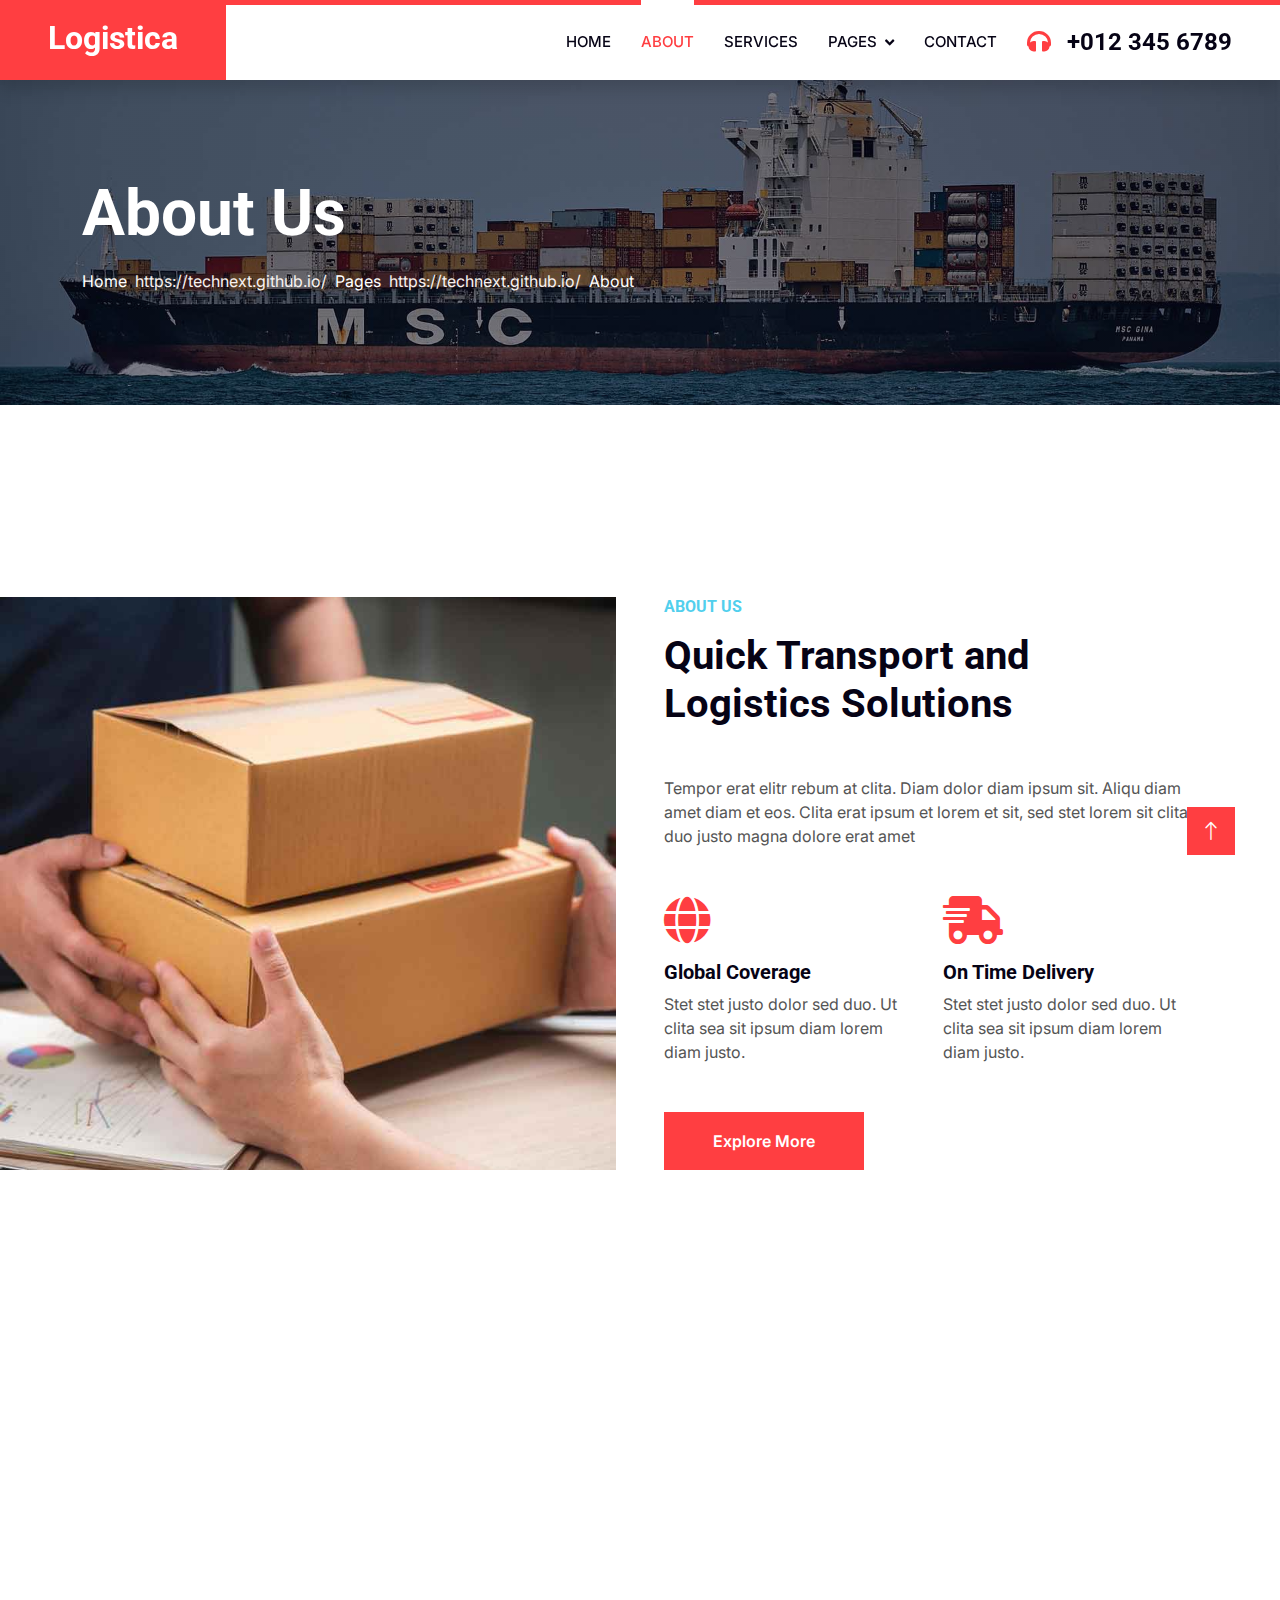
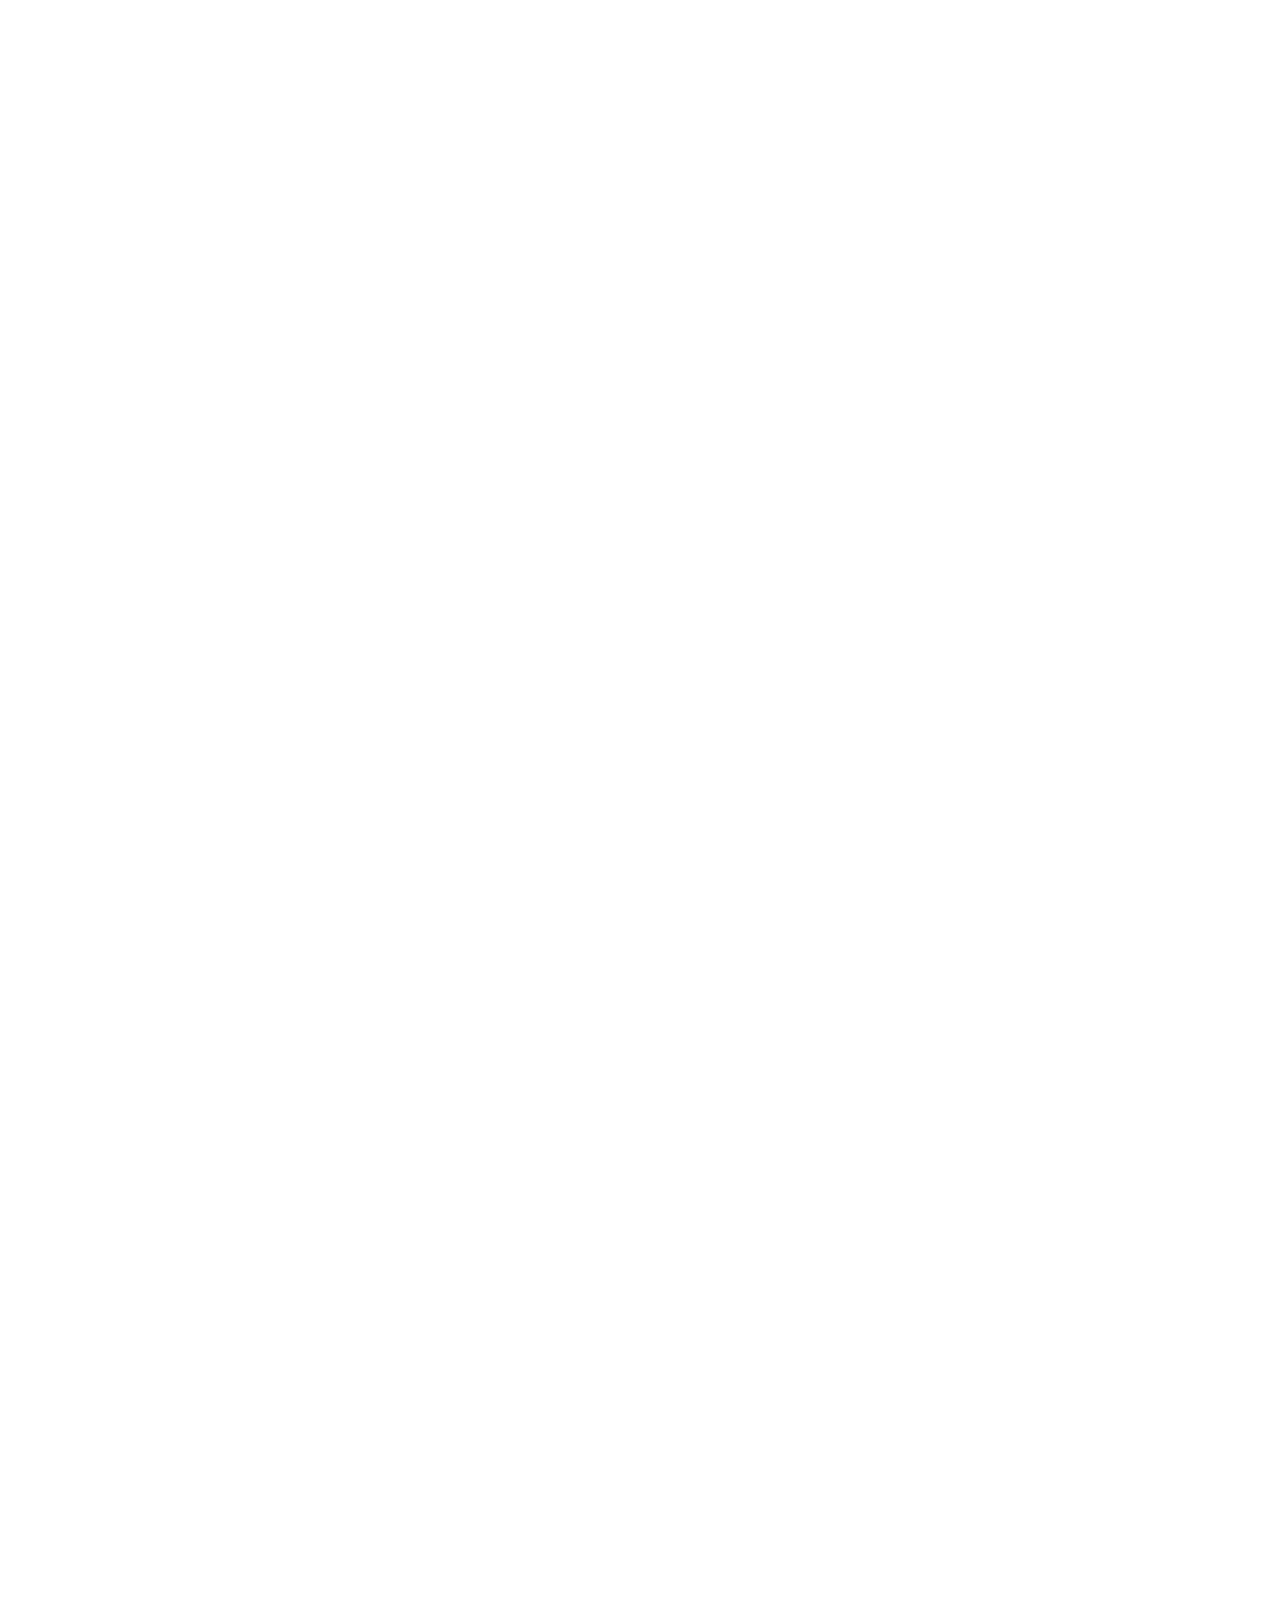
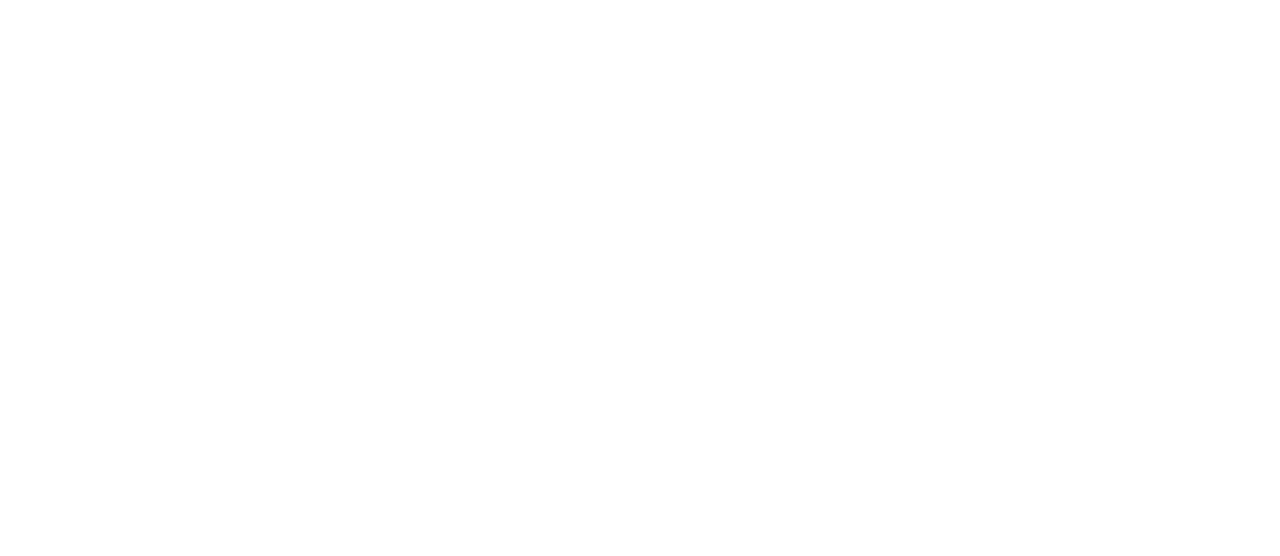
<file: theme/technext.github.io/logistica/about.html>
<!DOCTYPE html>
<html lang="en">


<!-- Mirrored from technext.github.io/logistica/about.html by HTTrack Website Copier/3.x [XR&CO'2014], Wed, 11 May 2022 13:12:13 GMT -->
<!-- Added by HTTrack --><meta http-equiv="content-type" content="text/html;charset=utf-8" /><!-- /Added by HTTrack -->
<head>
    <meta charset="utf-8">
    <title>Logistica - Shipping Company Website Template</title>
    <meta content="width=device-width, initial-scale=1.0" name="viewport">
    <meta content="" name="keywords">
    <meta content="" name="description">

    <!-- Favicon -->
    <link href="img/favicon.html" rel="icon">

    <!-- Google Web Fonts -->
    <link rel="preconnect" href="https://fonts.googleapis.com/">
    <link rel="preconnect" href="https://fonts.gstatic.com/" crossorigin>
    <link href="https://fonts.googleapis.com/css2?family=Inter:wght@400;600&amp;family=Roboto:wght@500;700&amp;display=swap" rel="stylesheet">

    <!-- Icon Font Stylesheet -->
    <link href="../../cdnjs.cloudflare.com/ajax/libs/font-awesome/5.10.0/css/all.min.css" rel="stylesheet">
    <link href="../../cdn.jsdelivr.net/npm/bootstrap-icons%401.4.1/font/bootstrap-icons.css" rel="stylesheet">

    <!-- Libraries Stylesheet -->
    <link href="lib/animate/animate.min.css" rel="stylesheet">
    <link href="lib/owlcarousel/assets/owl.carousel.min.css" rel="stylesheet">

    <!-- Customized Bootstrap Stylesheet -->
    <link href="css/bootstrap.min.css" rel="stylesheet">

    <!-- Template Stylesheet -->
    <link href="css/style.css" rel="stylesheet">
</head>

<body>
    <!-- Spinner Start -->
    <div id="spinner" class="show bg-white position-fixed translate-middle w-100 vh-100 top-50 start-50 d-flex align-items-center justify-content-center">
        <div class="spinner-grow text-primary" style="width: 3rem; height: 3rem;" role="status">
            <span class="sr-only">Loading...</span>
        </div>
    </div>
    <!-- Spinner End -->


    <!-- Navbar Start -->
    <nav class="navbar navbar-expand-lg bg-white navbar-light shadow border-top border-5 border-primary sticky-top p-0">
        <a href="index-2.html" class="navbar-brand bg-primary d-flex align-items-center px-4 px-lg-5">
            <h2 class="mb-2 text-white">Logistica</h2>
        </a>
        <button type="button" class="navbar-toggler me-4" data-bs-toggle="collapse" data-bs-target="#navbarCollapse">
            <span class="navbar-toggler-icon"></span>
        </button>
        <div class="collapse navbar-collapse" id="navbarCollapse">
            <div class="navbar-nav ms-auto p-4 p-lg-0">
                <a href="index-2.html" class="nav-item nav-link">Home</a>
                <a href="about.html" class="nav-item nav-link active">About</a>
                <a href="service.html" class="nav-item nav-link">Services</a>
                <div class="nav-item dropdown">
                    <a href="#" class="nav-link dropdown-toggle" data-bs-toggle="dropdown">Pages</a>
                    <div class="dropdown-menu fade-up m-0">
                        <a href="price.html" class="dropdown-item">Pricing Plan</a>
                        <a href="feature.html" class="dropdown-item">Features</a>
                        <a href="quote.html" class="dropdown-item">Free Quote</a>
                        <a href="team.html" class="dropdown-item">Our Team</a>
                        <a href="testimonial.html" class="dropdown-item">Testimonial</a>
                        <a href="404.html" class="dropdown-item">404 Page</a>
                    </div>
                </div>
                <a href="contact.html" class="nav-item nav-link">Contact</a>
            </div>
            <h4 class="m-0 pe-lg-5 d-none d-lg-block"><i class="fa fa-headphones text-primary me-3"></i>+012 345 6789</h4>
        </div>
    </nav>
    <!-- Navbar End -->


    <!-- Page Header Start -->
    <div class="container-fluid page-header py-5" style="margin-bottom: 6rem;">
        <div class="container py-5">
            <h1 class="display-3 text-white mb-3 animated slideInDown">About Us</h1>
            <nav aria-label="breadcrumb animated slideInDown">
                <ol class="breadcrumb">
                    <li class="breadcrumb-item"><a class="text-white" href="#">Home</a></li>
                    <li class="breadcrumb-item"><a class="text-white" href="#">Pages</a></li>
                    <li class="breadcrumb-item text-white active" aria-current="page">About</li>
                </ol>
            </nav>
        </div>
    </div>
    <!-- Page Header End -->


    <!-- About Start -->
    <div class="container-fluid overflow-hidden py-5 px-lg-0">
        <div class="container about py-5 px-lg-0">
            <div class="row g-5 mx-lg-0">
                <div class="col-lg-6 ps-lg-0 wow fadeInLeft" data-wow-delay="0.1s" style="min-height: 400px;">
                    <div class="position-relative h-100">
                        <img class="position-absolute img-fluid w-100 h-100" src="img/about.jpg" style="object-fit: cover;" alt="">
                    </div>
                </div>
                <div class="col-lg-6 about-text wow fadeInUp" data-wow-delay="0.3s">
                    <h6 class="text-secondary text-uppercase mb-3">About Us</h6>
                    <h1 class="mb-5">Quick Transport and Logistics Solutions</h1>
                    <p class="mb-5">Tempor erat elitr rebum at clita. Diam dolor diam ipsum sit. Aliqu diam amet diam et eos. Clita erat ipsum et lorem et sit, sed stet lorem sit clita duo justo magna dolore erat amet</p>
                    <div class="row g-4 mb-5">
                        <div class="col-sm-6 wow fadeIn" data-wow-delay="0.5s">
                            <i class="fa fa-globe fa-3x text-primary mb-3"></i>
                            <h5>Global Coverage</h5>
                            <p class="m-0">Stet stet justo dolor sed duo. Ut clita sea sit ipsum diam lorem diam justo.</p>
                        </div>
                        <div class="col-sm-6 wow fadeIn" data-wow-delay="0.7s">
                            <i class="fa fa-shipping-fast fa-3x text-primary mb-3"></i>
                            <h5>On Time Delivery</h5>
                            <p class="m-0">Stet stet justo dolor sed duo. Ut clita sea sit ipsum diam lorem diam justo.</p>
                        </div>
                    </div>
                    <a href="#" class="btn btn-primary py-3 px-5">Explore More</a>
                </div>
            </div>
        </div>
    </div>
    <!-- About End -->


    <!-- Fact Start -->
    <div class="container-xxl py-5">
        <div class="container py-5">
            <div class="row g-5">
                <div class="col-lg-6 wow fadeInUp" data-wow-delay="0.1s">
                    <h6 class="text-secondary text-uppercase mb-3">Some Facts</h6>
                    <h1 class="mb-5">#1 Place To Manage All Of Your Shipments</h1>
                    <p class="mb-5">Tempor erat elitr rebum at clita. Diam dolor diam ipsum sit. Aliqu diam amet diam et eos. Clita erat ipsum et lorem et sit, sed stet lorem sit clita duo justo magna dolore erat amet</p>
                    <div class="d-flex align-items-center">
                        <i class="fa fa-headphones fa-2x flex-shrink-0 bg-primary p-3 text-white"></i>
                        <div class="ps-4">
                            <h6>Call for any query!</h6>
                            <h3 class="text-primary m-0">+012 345 6789</h3>
                        </div>
                    </div>
                </div>
                <div class="col-lg-6">
                    <div class="row g-4 align-items-center">
                        <div class="col-sm-6">
                            <div class="bg-primary p-4 mb-4 wow fadeIn" data-wow-delay="0.3s">
                                <i class="fa fa-users fa-2x text-white mb-3"></i>
                                <h2 class="text-white mb-2" data-toggle="counter-up">1234</h2>
                                <p class="text-white mb-0">Happy Clients</p>
                            </div>
                            <div class="bg-secondary p-4 wow fadeIn" data-wow-delay="0.5s">
                                <i class="fa fa-ship fa-2x text-white mb-3"></i>
                                <h2 class="text-white mb-2" data-toggle="counter-up">1234</h2>
                                <p class="text-white mb-0">Complete Shipments</p>
                            </div>
                        </div>
                        <div class="col-sm-6">
                            <div class="bg-success p-4 wow fadeIn" data-wow-delay="0.7s">
                                <i class="fa fa-star fa-2x text-white mb-3"></i>
                                <h2 class="text-white mb-2" data-toggle="counter-up">1234</h2>
                                <p class="text-white mb-0">Customer Reviews</p>
                            </div>
                        </div>
                    </div>
                </div>
            </div>
        </div>
    </div>
    <!-- Fact End -->


    <!-- Feature Start -->
    <div class="container-fluid overflow-hidden py-5 px-lg-0">
        <div class="container feature py-5 px-lg-0">
            <div class="row g-5 mx-lg-0">
                <div class="col-lg-6 feature-text wow fadeInUp" data-wow-delay="0.1s">
                    <h6 class="text-secondary text-uppercase mb-3">Our Features</h6>
                    <h1 class="mb-5">We Are Trusted Logistics Company Since 1990</h1>
                    <div class="d-flex mb-5 wow fadeInUp" data-wow-delay="0.3s">
                        <i class="fa fa-globe text-primary fa-3x flex-shrink-0"></i>
                        <div class="ms-4">
                            <h5>Worldwide Service</h5>
                            <p class="mb-0">Diam dolor ipsum sit amet eos erat ipsum lorem sed stet lorem sit clita duo justo magna erat amet</p>
                        </div>
                    </div>
                    <div class="d-flex mb-5 wow fadeIn" data-wow-delay="0.5s">
                        <i class="fa fa-shipping-fast text-primary fa-3x flex-shrink-0"></i>
                        <div class="ms-4">
                            <h5>On Time Delivery</h5>
                            <p class="mb-0">Diam dolor ipsum sit amet eos erat ipsum lorem sed stet lorem sit clita duo justo magna erat amet</p>
                        </div>
                    </div>
                    <div class="d-flex mb-0 wow fadeInUp" data-wow-delay="0.7s">
                        <i class="fa fa-headphones text-primary fa-3x flex-shrink-0"></i>
                        <div class="ms-4">
                            <h5>24/7 Telephone Support</h5>
                            <p class="mb-0">Diam dolor ipsum sit amet eos erat ipsum lorem sed stet lorem sit clita duo justo magna erat amet</p>
                        </div>
                    </div>
                </div>
                <div class="col-lg-6 pe-lg-0 wow fadeInRight" data-wow-delay="0.1s" style="min-height: 400px;">
                    <div class="position-relative h-100">
                        <img class="position-absolute img-fluid w-100 h-100" src="img/feature.jpg" style="object-fit: cover;" alt="">
                    </div>
                </div>
            </div>
        </div>
    </div>
    <!-- Feature End -->


    <!-- Team Start -->
    <div class="container-xxl py-5">
        <div class="container py-5">
            <div class="text-center wow fadeInUp" data-wow-delay="0.1s">
                <h6 class="text-secondary text-uppercase">Our Team</h6>
                <h1 class="mb-5">Expert Team Members</h1>
            </div>
            <div class="row g-4">
                <div class="col-lg-3 col-md-6 wow fadeInUp" data-wow-delay="0.3s">
                    <div class="team-item p-4">
                        <div class="overflow-hidden mb-4">
                            <img class="img-fluid" src="img/team-1.jpg" alt="">
                        </div>
                        <h5 class="mb-0">Full Name</h5>
                        <p>Designation</p>
                        <div class="btn-slide mt-1">
                            <i class="fa fa-share"></i>
                            <span>
                                <a href="#"><i class="fab fa-facebook-f"></i></a>
                                <a href="#"><i class="fab fa-twitter"></i></a>
                                <a href="#"><i class="fab fa-instagram"></i></a>
                            </span>
                        </div>
                    </div>
                </div>
                <div class="col-lg-3 col-md-6 wow fadeInUp" data-wow-delay="0.5s">
                    <div class="team-item p-4">
                        <div class="overflow-hidden mb-4">
                            <img class="img-fluid" src="img/team-2.jpg" alt="">
                        </div>
                        <h5 class="mb-0">Full Name</h5>
                        <p>Designation</p>
                        <div class="btn-slide mt-1">
                            <i class="fa fa-share"></i>
                            <span>
                                <a href="#"><i class="fab fa-facebook-f"></i></a>
                                <a href="#"><i class="fab fa-twitter"></i></a>
                                <a href="#"><i class="fab fa-instagram"></i></a>
                            </span>
                        </div>
                    </div>
                </div>
                <div class="col-lg-3 col-md-6 wow fadeInUp" data-wow-delay="0.7s">
                    <div class="team-item p-4">
                        <div class="overflow-hidden mb-4">
                            <img class="img-fluid" src="img/team-3.jpg" alt="">
                        </div>
                        <h5 class="mb-0">Full Name</h5>
                        <p>Designation</p>
                        <div class="btn-slide mt-1">
                            <i class="fa fa-share"></i>
                            <span>
                                <a href="#"><i class="fab fa-facebook-f"></i></a>
                                <a href="#"><i class="fab fa-twitter"></i></a>
                                <a href="#"><i class="fab fa-instagram"></i></a>
                            </span>
                        </div>
                    </div>
                </div>
                <div class="col-lg-3 col-md-6 wow fadeInUp" data-wow-delay="0.9s">
                    <div class="team-item p-4">
                        <div class="overflow-hidden mb-4">
                            <img class="img-fluid" src="img/team-4.jpg" alt="">
                        </div>
                        <h5 class="mb-0">Full Name</h5>
                        <p>Designation</p>
                        <div class="btn-slide mt-1">
                            <i class="fa fa-share"></i>
                            <span>
                                <a href="#"><i class="fab fa-facebook-f"></i></a>
                                <a href="#"><i class="fab fa-twitter"></i></a>
                                <a href="#"><i class="fab fa-instagram"></i></a>
                            </span>
                        </div>
                    </div>
                </div>
            </div>
        </div>
    </div>
    <!-- Team End -->
        

    <!-- Footer Start -->
    <div class="container-fluid bg-dark text-light footer pt-5 wow fadeIn" data-wow-delay="0.1s" style="margin-top: 6rem;">
        <div class="container py-5">
            <div class="row g-5">
                <div class="col-lg-3 col-md-6">
                    <h4 class="text-light mb-4">Address</h4>
                    <p class="mb-2"><i class="fa fa-map-marker-alt me-3"></i>123 Street, New York, USA</p>
                    <p class="mb-2"><i class="fa fa-phone-alt me-3"></i>+012 345 67890</p>
                    <p class="mb-2"><i class="fa fa-envelope me-3"></i>info@example.com</p>
                    <div class="d-flex pt-2">
                        <a class="btn btn-outline-light btn-social" href="#"><i class="fab fa-twitter"></i></a>
                        <a class="btn btn-outline-light btn-social" href="#"><i class="fab fa-facebook-f"></i></a>
                        <a class="btn btn-outline-light btn-social" href="#"><i class="fab fa-youtube"></i></a>
                        <a class="btn btn-outline-light btn-social" href="#"><i class="fab fa-linkedin-in"></i></a>
                    </div>
                </div>
                <div class="col-lg-3 col-md-6">
                    <h4 class="text-light mb-4">Services</h4>
                    <a class="btn btn-link" href="#">Air Freight</a>
                    <a class="btn btn-link" href="#">Sea Freight</a>
                    <a class="btn btn-link" href="#">Road Freight</a>
                    <a class="btn btn-link" href="#">Logistic Solutions</a>
                    <a class="btn btn-link" href="#">Industry solutions</a>
                </div>
                <div class="col-lg-3 col-md-6">
                    <h4 class="text-light mb-4">Quick Links</h4>
                    <a class="btn btn-link" href="#">About Us</a>
                    <a class="btn btn-link" href="#">Contact Us</a>
                    <a class="btn btn-link" href="#">Our Services</a>
                    <a class="btn btn-link" href="#">Terms & Condition</a>
                    <a class="btn btn-link" href="#">Support</a>
                </div>
                <div class="col-lg-3 col-md-6">
                    <h4 class="text-light mb-4">Newsletter</h4>
                    <p>Dolor amet sit justo amet elitr clita ipsum elitr est.</p>
                    <div class="position-relative mx-auto" style="max-width: 400px;">
                        <input class="form-control border-0 w-100 py-3 ps-4 pe-5" type="text" placeholder="Your email">
                        <button type="button" class="btn btn-primary py-2 position-absolute top-0 end-0 mt-2 me-2">SignUp</button>
                    </div>
                </div>
            </div>
        </div>
        <div class="container">
            <div class="copyright">
                <div class="row">
                    <div class="col-md-6 text-center text-md-start mb-3 mb-md-0">
                        &copy; <a class="border-bottom" href="#">Your Site Name</a>, All Right Reserved.
                    </div>
                    <div class="col-md-6 text-center text-md-end">
                        <!--/*** This template is free as long as you keep the footer author’s credit link/attribution link/backlink. If you'd like to use the template without the footer author’s credit link/attribution link/backlink, you can purchase the Credit Removal License from "https://htmlcodex.com/credit-removal". Thank you for your support. ***/-->
                        Designed By <a class="border-bottom" href="https://htmlcodex.com/">HTML Codex</a>
                    </div>
                </div>
            </div>
        </div>
    </div>
    <!-- Footer End -->


    <!-- Back to Top -->
    <a href="#" class="btn btn-lg btn-primary btn-lg-square rounded-0 back-to-top"><i class="bi bi-arrow-up"></i></a>


    <!-- JavaScript Libraries -->
    <script src="../../code.jquery.com/jquery-3.4.1.min.js"></script>
    <script src="../../cdn.jsdelivr.net/npm/bootstrap%405.0.0/dist/js/bootstrap.bundle.min.js"></script>
    <script src="lib/wow/wow.min.js"></script>
    <script src="lib/easing/easing.min.js"></script>
    <script src="lib/waypoints/waypoints.min.js"></script>
    <script src="lib/counterup/counterup.min.js"></script>
    <script src="lib/owlcarousel/owl.carousel.min.js"></script>

    <!-- Template Javascript -->
    <script src="js/main.js"></script>
</body>


<!-- Mirrored from technext.github.io/logistica/about.html by HTTrack Website Copier/3.x [XR&CO'2014], Wed, 11 May 2022 13:12:13 GMT -->
</html>
</file>
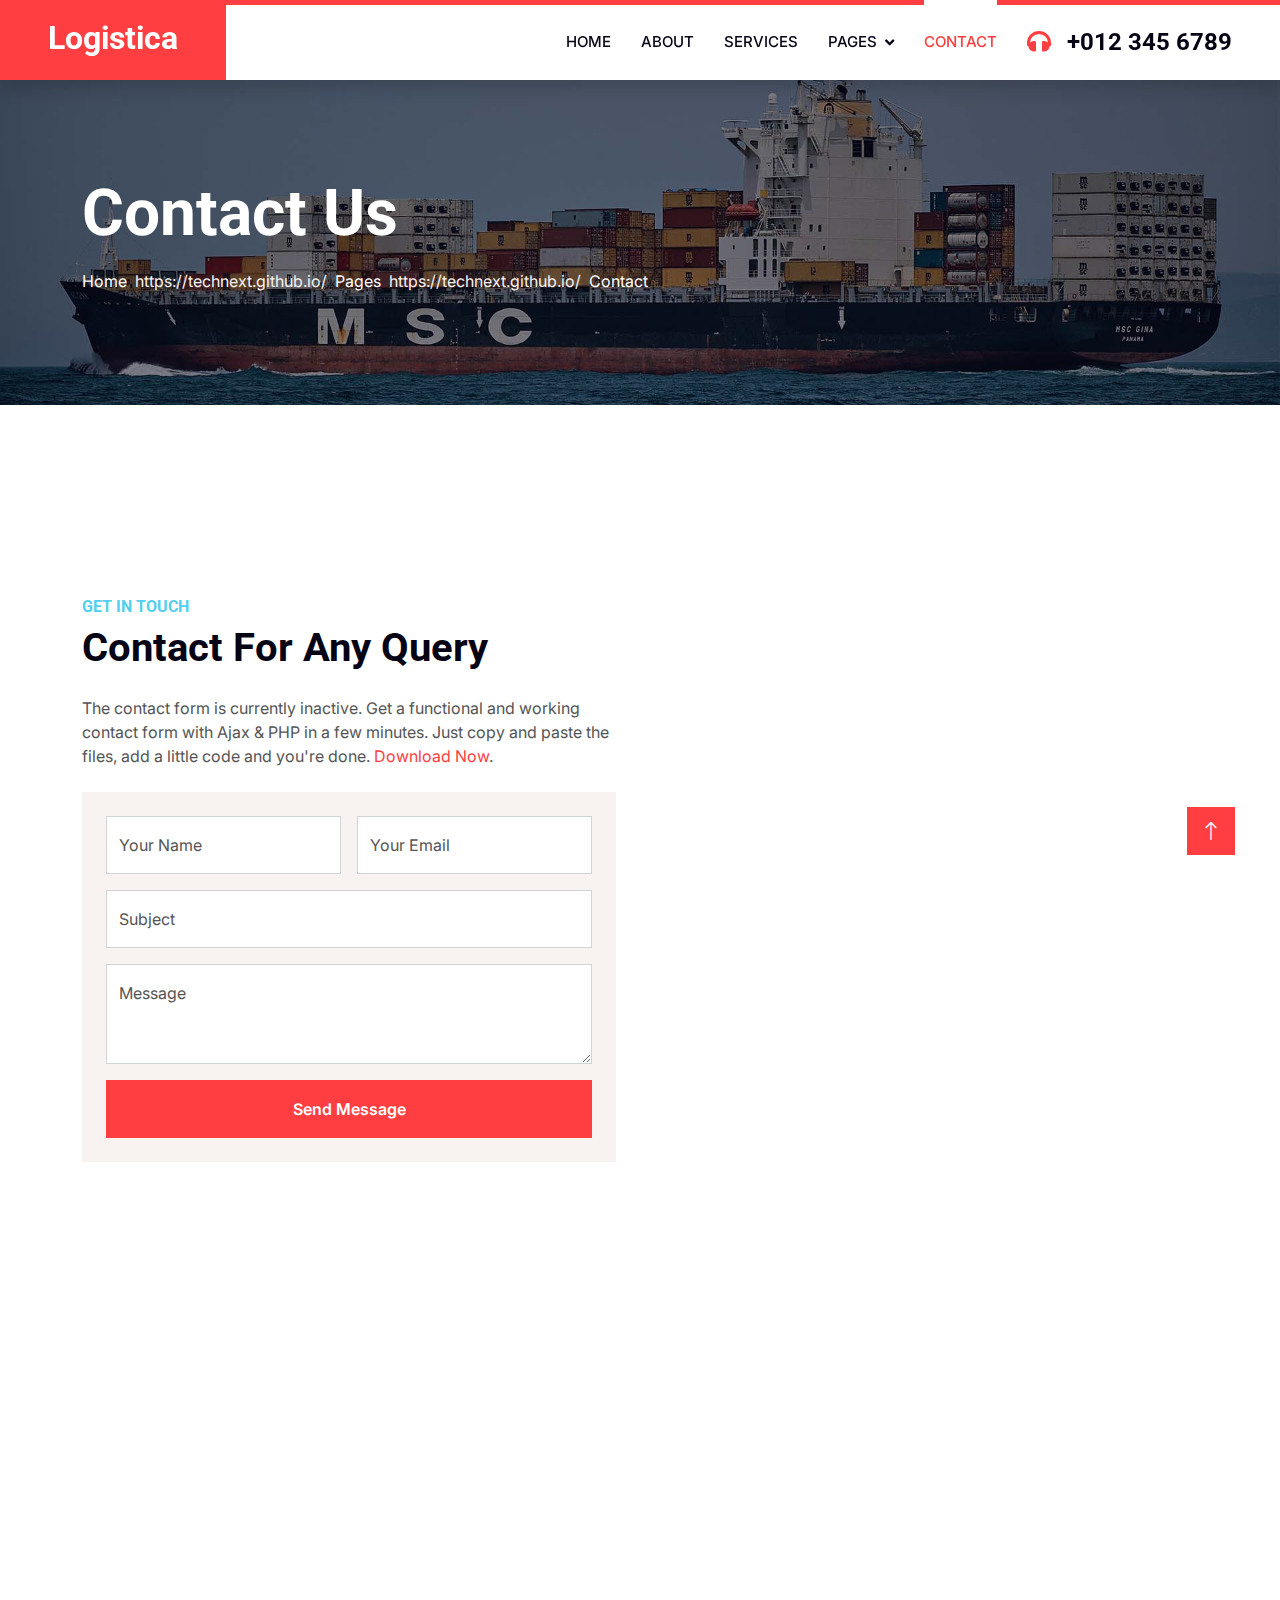
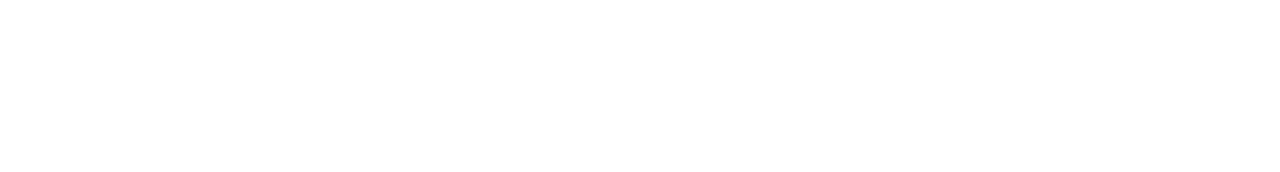
<file: theme/technext.github.io/logistica/contact.html>
<!DOCTYPE html>
<html lang="en">


<!-- Mirrored from technext.github.io/logistica/contact.html by HTTrack Website Copier/3.x [XR&CO'2014], Wed, 11 May 2022 13:12:13 GMT -->
<!-- Added by HTTrack --><meta http-equiv="content-type" content="text/html;charset=utf-8" /><!-- /Added by HTTrack -->
<head>
    <meta charset="utf-8">
    <title>Logistica - Shipping Company Website Template</title>
    <meta content="width=device-width, initial-scale=1.0" name="viewport">
    <meta content="" name="keywords">
    <meta content="" name="description">

    <!-- Favicon -->
    <link href="img/favicon.html" rel="icon">

    <!-- Google Web Fonts -->
    <link rel="preconnect" href="https://fonts.googleapis.com/">
    <link rel="preconnect" href="https://fonts.gstatic.com/" crossorigin>
    <link href="https://fonts.googleapis.com/css2?family=Inter:wght@400;600&amp;family=Roboto:wght@500;700&amp;display=swap" rel="stylesheet">

    <!-- Icon Font Stylesheet -->
    <link href="../../cdnjs.cloudflare.com/ajax/libs/font-awesome/5.10.0/css/all.min.css" rel="stylesheet">
    <link href="../../cdn.jsdelivr.net/npm/bootstrap-icons%401.4.1/font/bootstrap-icons.css" rel="stylesheet">

    <!-- Libraries Stylesheet -->
    <link href="lib/animate/animate.min.css" rel="stylesheet">
    <link href="lib/owlcarousel/assets/owl.carousel.min.css" rel="stylesheet">

    <!-- Customized Bootstrap Stylesheet -->
    <link href="css/bootstrap.min.css" rel="stylesheet">

    <!-- Template Stylesheet -->
    <link href="css/style.css" rel="stylesheet">
</head>

<body>
    <!-- Spinner Start -->
    <div id="spinner" class="show bg-white position-fixed translate-middle w-100 vh-100 top-50 start-50 d-flex align-items-center justify-content-center">
        <div class="spinner-grow text-primary" style="width: 3rem; height: 3rem;" role="status">
            <span class="sr-only">Loading...</span>
        </div>
    </div>
    <!-- Spinner End -->


    <!-- Navbar Start -->
    <nav class="navbar navbar-expand-lg bg-white navbar-light shadow border-top border-5 border-primary sticky-top p-0">
        <a href="index-2.html" class="navbar-brand bg-primary d-flex align-items-center px-4 px-lg-5">
            <h2 class="mb-2 text-white">Logistica</h2>
        </a>
        <button type="button" class="navbar-toggler me-4" data-bs-toggle="collapse" data-bs-target="#navbarCollapse">
            <span class="navbar-toggler-icon"></span>
        </button>
        <div class="collapse navbar-collapse" id="navbarCollapse">
            <div class="navbar-nav ms-auto p-4 p-lg-0">
                <a href="index-2.html" class="nav-item nav-link">Home</a>
                <a href="about.html" class="nav-item nav-link">About</a>
                <a href="service.html" class="nav-item nav-link">Services</a>
                <div class="nav-item dropdown">
                    <a href="#" class="nav-link dropdown-toggle" data-bs-toggle="dropdown">Pages</a>
                    <div class="dropdown-menu fade-up m-0">
                        <a href="price.html" class="dropdown-item">Pricing Plan</a>
                        <a href="feature.html" class="dropdown-item">Features</a>
                        <a href="quote.html" class="dropdown-item">Free Quote</a>
                        <a href="team.html" class="dropdown-item">Our Team</a>
                        <a href="testimonial.html" class="dropdown-item">Testimonial</a>
                        <a href="404.html" class="dropdown-item">404 Page</a>
                    </div>
                </div>
                <a href="contact.html" class="nav-item nav-link active">Contact</a>
            </div>
            <h4 class="m-0 pe-lg-5 d-none d-lg-block"><i class="fa fa-headphones text-primary me-3"></i>+012 345 6789</h4>
        </div>
    </nav>
    <!-- Navbar End -->


    <!-- Page Header Start -->
    <div class="container-fluid page-header py-5" style="margin-bottom: 6rem;">
        <div class="container py-5">
            <h1 class="display-3 text-white mb-3 animated slideInDown">Contact Us</h1>
            <nav aria-label="breadcrumb animated slideInDown">
                <ol class="breadcrumb">
                    <li class="breadcrumb-item"><a class="text-white" href="#">Home</a></li>
                    <li class="breadcrumb-item"><a class="text-white" href="#">Pages</a></li>
                    <li class="breadcrumb-item text-white active" aria-current="page">Contact</li>
                </ol>
            </nav>
        </div>
    </div>
    <!-- Page Header End -->


    <!-- Contact Start -->
    <div class="container-fluid overflow-hidden py-5 px-lg-0">
        <div class="container contact-page py-5 px-lg-0">
            <div class="row g-5 mx-lg-0">
                <div class="col-md-6 contact-form wow fadeIn" data-wow-delay="0.1s">
                    <h6 class="text-secondary text-uppercase">Get In Touch</h6>
                    <h1 class="mb-4">Contact For Any Query</h1>
                    <p class="mb-4">The contact form is currently inactive. Get a functional and working contact form with Ajax & PHP in a few minutes. Just copy and paste the files, add a little code and you're done. <a href="https://htmlcodex.com/contact-form">Download Now</a>.</p>
                    <div class="bg-light p-4">
                        <form>
                            <div class="row g-3">
                                <div class="col-md-6">
                                    <div class="form-floating">
                                        <input type="text" class="form-control" id="name" placeholder="Your Name">
                                        <label for="name">Your Name</label>
                                    </div>
                                </div>
                                <div class="col-md-6">
                                    <div class="form-floating">
                                        <input type="email" class="form-control" id="email" placeholder="Your Email">
                                        <label for="email">Your Email</label>
                                    </div>
                                </div>
                                <div class="col-12">
                                    <div class="form-floating">
                                        <input type="text" class="form-control" id="subject" placeholder="Subject">
                                        <label for="subject">Subject</label>
                                    </div>
                                </div>
                                <div class="col-12">
                                    <div class="form-floating">
                                        <textarea class="form-control" placeholder="Leave a message here" id="message" style="height: 100px"></textarea>
                                        <label for="message">Message</label>
                                    </div>
                                </div>
                                <div class="col-12">
                                    <button class="btn btn-primary w-100 py-3" type="submit">Send Message</button>
                                </div>
                            </div>
                        </form>
                    </div>
                </div>
                <div class="col-md-6 pe-lg-0 wow fadeInRight" data-wow-delay="0.1s">
                    <div class="position-relative h-100">
                        <iframe class="position-absolute w-100 h-100" style="object-fit: cover;"
                        src="https://www.google.com/maps/embed?pb=!1m18!1m12!1m3!1d3001156.4288297426!2d-78.01371936852176!3d42.72876761954724!2m3!1f0!2f0!3f0!3m2!1i1024!2i768!4f13.1!3m3!1m2!1s0x4ccc4bf0f123a5a9%3A0xddcfc6c1de189567!2sNew%20York%2C%20USA!5e0!3m2!1sen!2sbd!4v1603794290143!5m2!1sen!2sbd"
                        frameborder="0" allowfullscreen="" aria-hidden="false"
                        tabindex="0"></iframe>
                    </div>
                </div>
            </div>
        </div>
    </div>
    <!-- Contact End -->


    <!-- Footer Start -->
    <div class="container-fluid bg-dark text-light footer pt-5 wow fadeIn" data-wow-delay="0.1s" style="margin-top: 6rem;">
        <div class="container py-5">
            <div class="row g-5">
                <div class="col-lg-3 col-md-6">
                    <h4 class="text-light mb-4">Address</h4>
                    <p class="mb-2"><i class="fa fa-map-marker-alt me-3"></i>123 Street, New York, USA</p>
                    <p class="mb-2"><i class="fa fa-phone-alt me-3"></i>+012 345 67890</p>
                    <p class="mb-2"><i class="fa fa-envelope me-3"></i>info@example.com</p>
                    <div class="d-flex pt-2">
                        <a class="btn btn-outline-light btn-social" href="#"><i class="fab fa-twitter"></i></a>
                        <a class="btn btn-outline-light btn-social" href="#"><i class="fab fa-facebook-f"></i></a>
                        <a class="btn btn-outline-light btn-social" href="#"><i class="fab fa-youtube"></i></a>
                        <a class="btn btn-outline-light btn-social" href="#"><i class="fab fa-linkedin-in"></i></a>
                    </div>
                </div>
                <div class="col-lg-3 col-md-6">
                    <h4 class="text-light mb-4">Services</h4>
                    <a class="btn btn-link" href="#">Air Freight</a>
                    <a class="btn btn-link" href="#">Sea Freight</a>
                    <a class="btn btn-link" href="#">Road Freight</a>
                    <a class="btn btn-link" href="#">Logistic Solutions</a>
                    <a class="btn btn-link" href="#">Industry solutions</a>
                </div>
                <div class="col-lg-3 col-md-6">
                    <h4 class="text-light mb-4">Quick Links</h4>
                    <a class="btn btn-link" href="#">About Us</a>
                    <a class="btn btn-link" href="#">Contact Us</a>
                    <a class="btn btn-link" href="#">Our Services</a>
                    <a class="btn btn-link" href="#">Terms & Condition</a>
                    <a class="btn btn-link" href="#">Support</a>
                </div>
                <div class="col-lg-3 col-md-6">
                    <h4 class="text-light mb-4">Newsletter</h4>
                    <p>Dolor amet sit justo amet elitr clita ipsum elitr est.</p>
                    <div class="position-relative mx-auto" style="max-width: 400px;">
                        <input class="form-control border-0 w-100 py-3 ps-4 pe-5" type="text" placeholder="Your email">
                        <button type="button" class="btn btn-primary py-2 position-absolute top-0 end-0 mt-2 me-2">SignUp</button>
                    </div>
                </div>
            </div>
        </div>
        <div class="container">
            <div class="copyright">
                <div class="row">
                    <div class="col-md-6 text-center text-md-start mb-3 mb-md-0">
                        &copy; <a class="border-bottom" href="#">Your Site Name</a>, All Right Reserved.
                    </div>
                    <div class="col-md-6 text-center text-md-end">
                        <!--/*** This template is free as long as you keep the footer author’s credit link/attribution link/backlink. If you'd like to use the template without the footer author’s credit link/attribution link/backlink, you can purchase the Credit Removal License from "https://htmlcodex.com/credit-removal". Thank you for your support. ***/-->
                        Designed By <a class="border-bottom" href="https://htmlcodex.com/">HTML Codex</a>
                    </div>
                </div>
            </div>
        </div>
    </div>
    <!-- Footer End -->


    <!-- Back to Top -->
    <a href="#" class="btn btn-lg btn-primary btn-lg-square rounded-0 back-to-top"><i class="bi bi-arrow-up"></i></a>


    <!-- JavaScript Libraries -->
    <script src="../../code.jquery.com/jquery-3.4.1.min.js"></script>
    <script src="../../cdn.jsdelivr.net/npm/bootstrap%405.0.0/dist/js/bootstrap.bundle.min.js"></script>
    <script src="lib/wow/wow.min.js"></script>
    <script src="lib/easing/easing.min.js"></script>
    <script src="lib/waypoints/waypoints.min.js"></script>
    <script src="lib/counterup/counterup.min.js"></script>
    <script src="lib/owlcarousel/owl.carousel.min.js"></script>

    <!-- Template Javascript -->
    <script src="js/main.js"></script>
</body>


<!-- Mirrored from technext.github.io/logistica/contact.html by HTTrack Website Copier/3.x [XR&CO'2014], Wed, 11 May 2022 13:12:13 GMT -->
</html>
</file>
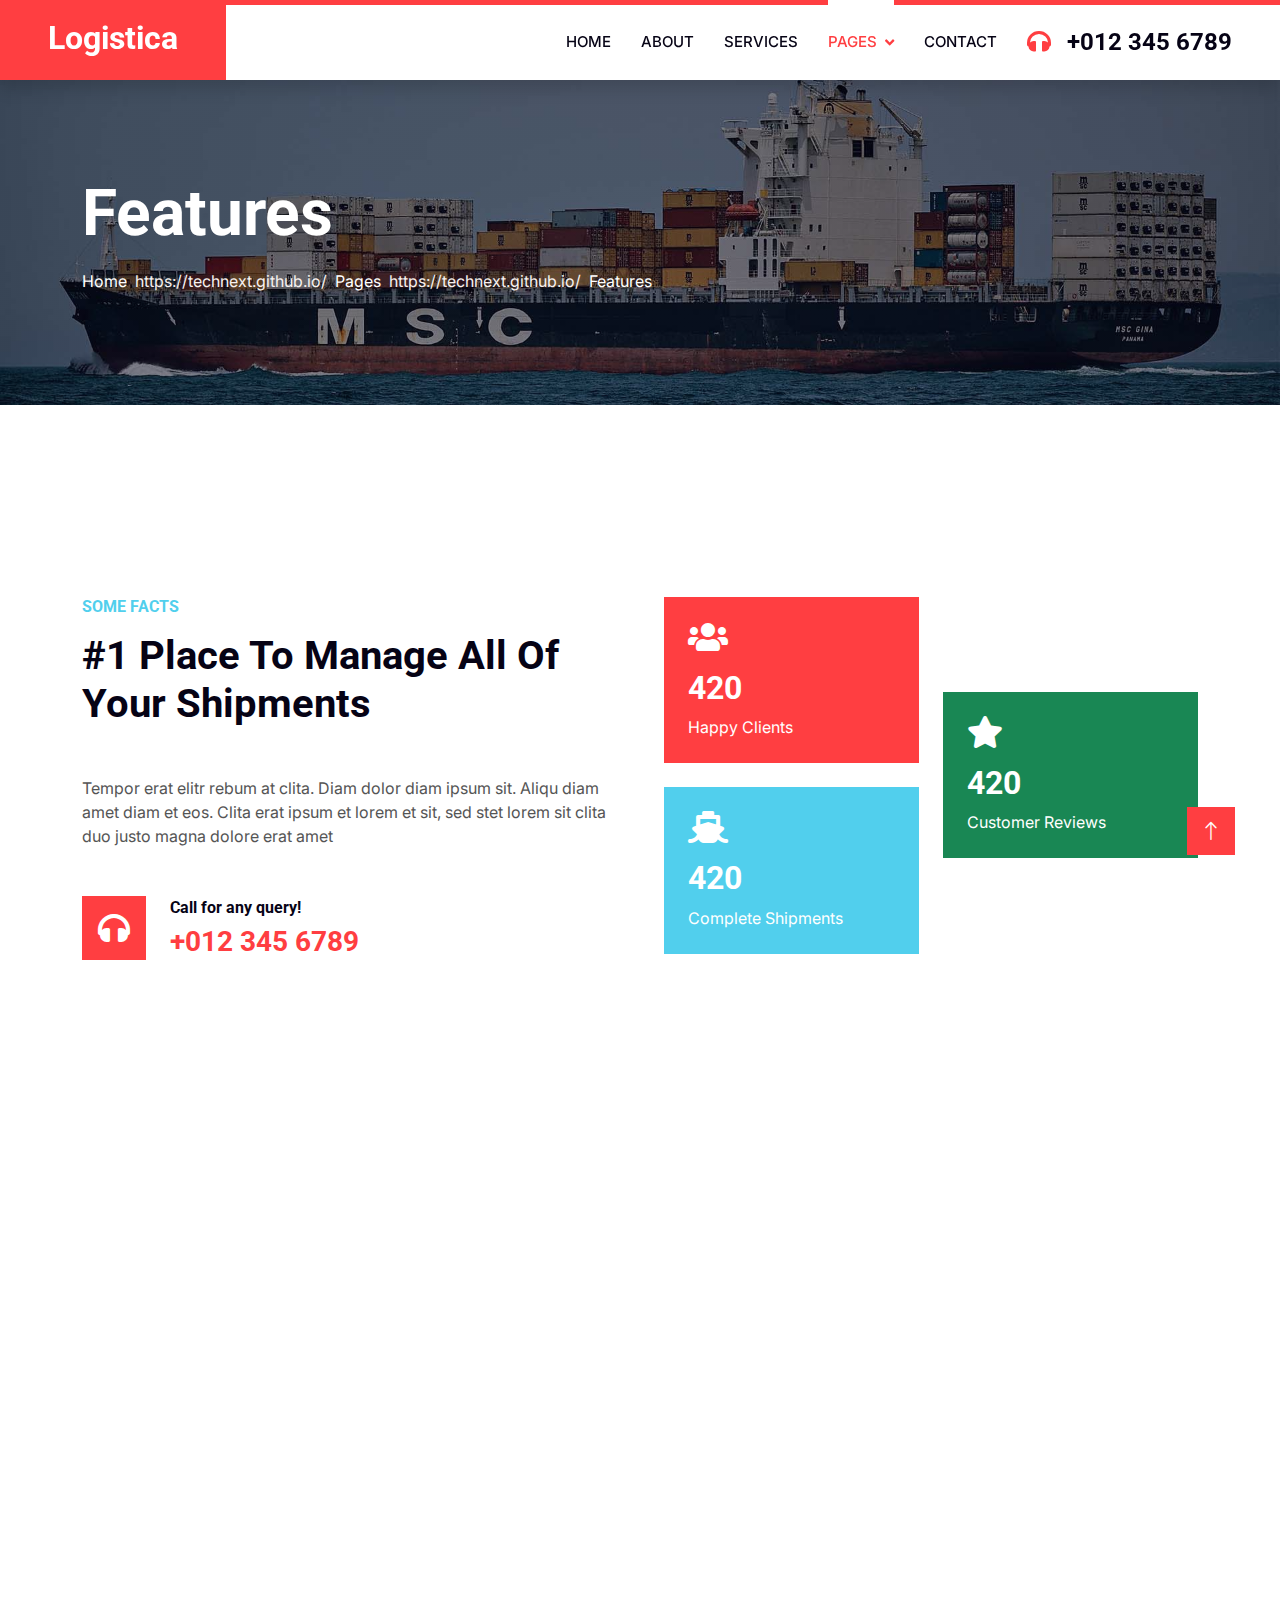
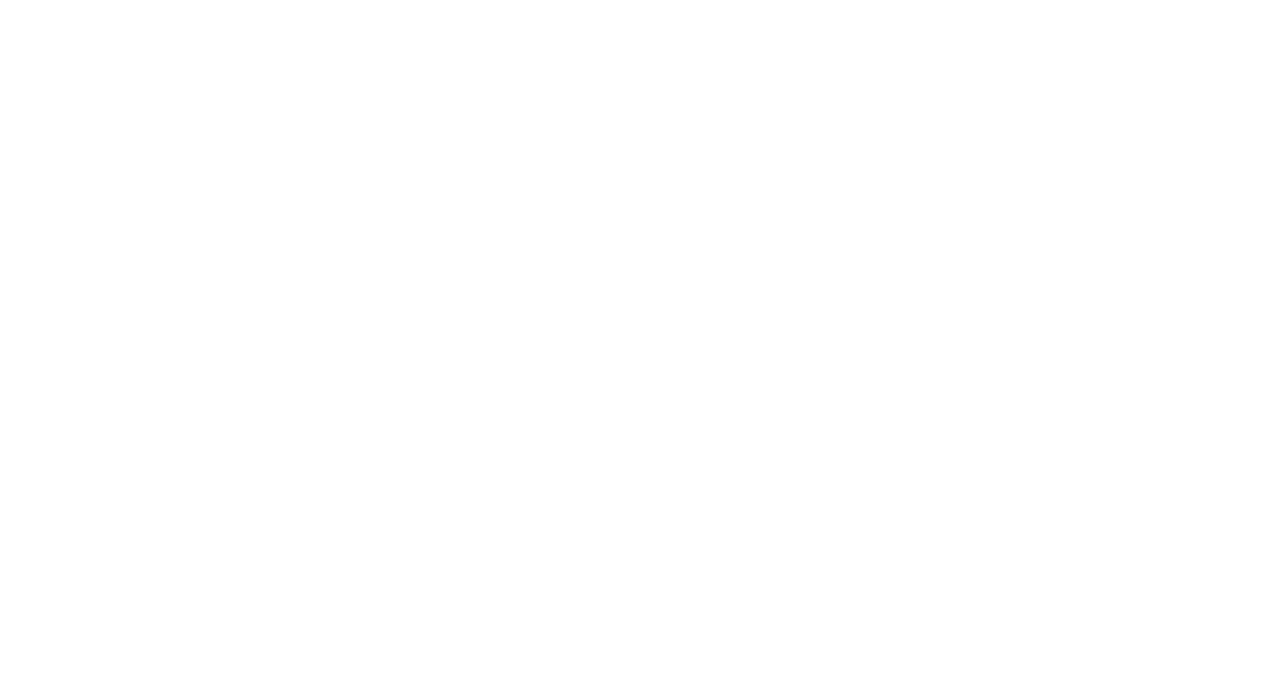
<file: theme/technext.github.io/logistica/feature.html>
<!DOCTYPE html>
<html lang="en">


<!-- Mirrored from technext.github.io/logistica/feature.html by HTTrack Website Copier/3.x [XR&CO'2014], Wed, 11 May 2022 13:12:13 GMT -->
<!-- Added by HTTrack --><meta http-equiv="content-type" content="text/html;charset=utf-8" /><!-- /Added by HTTrack -->
<head>
    <meta charset="utf-8">
    <title>Logistica - Shipping Company Website Template</title>
    <meta content="width=device-width, initial-scale=1.0" name="viewport">
    <meta content="" name="keywords">
    <meta content="" name="description">

    <!-- Favicon -->
    <link href="img/favicon.html" rel="icon">

    <!-- Google Web Fonts -->
    <link rel="preconnect" href="https://fonts.googleapis.com/">
    <link rel="preconnect" href="https://fonts.gstatic.com/" crossorigin>
    <link href="https://fonts.googleapis.com/css2?family=Inter:wght@400;600&amp;family=Roboto:wght@500;700&amp;display=swap" rel="stylesheet">

    <!-- Icon Font Stylesheet -->
    <link href="../../cdnjs.cloudflare.com/ajax/libs/font-awesome/5.10.0/css/all.min.css" rel="stylesheet">
    <link href="../../cdn.jsdelivr.net/npm/bootstrap-icons%401.4.1/font/bootstrap-icons.css" rel="stylesheet">

    <!-- Libraries Stylesheet -->
    <link href="lib/animate/animate.min.css" rel="stylesheet">
    <link href="lib/owlcarousel/assets/owl.carousel.min.css" rel="stylesheet">

    <!-- Customized Bootstrap Stylesheet -->
    <link href="css/bootstrap.min.css" rel="stylesheet">

    <!-- Template Stylesheet -->
    <link href="css/style.css" rel="stylesheet">
</head>

<body>
    <!-- Spinner Start -->
    <div id="spinner" class="show bg-white position-fixed translate-middle w-100 vh-100 top-50 start-50 d-flex align-items-center justify-content-center">
        <div class="spinner-grow text-primary" style="width: 3rem; height: 3rem;" role="status">
            <span class="sr-only">Loading...</span>
        </div>
    </div>
    <!-- Spinner End -->


    <!-- Navbar Start -->
    <nav class="navbar navbar-expand-lg bg-white navbar-light shadow border-top border-5 border-primary sticky-top p-0">
        <a href="index-2.html" class="navbar-brand bg-primary d-flex align-items-center px-4 px-lg-5">
            <h2 class="mb-2 text-white">Logistica</h2>
        </a>
        <button type="button" class="navbar-toggler me-4" data-bs-toggle="collapse" data-bs-target="#navbarCollapse">
            <span class="navbar-toggler-icon"></span>
        </button>
        <div class="collapse navbar-collapse" id="navbarCollapse">
            <div class="navbar-nav ms-auto p-4 p-lg-0">
                <a href="index-2.html" class="nav-item nav-link">Home</a>
                <a href="about.html" class="nav-item nav-link">About</a>
                <a href="service.html" class="nav-item nav-link">Services</a>
                <div class="nav-item dropdown">
                    <a href="#" class="nav-link dropdown-toggle active" data-bs-toggle="dropdown">Pages</a>
                    <div class="dropdown-menu fade-up m-0">
                        <a href="price.html" class="dropdown-item">Pricing Plan</a>
                        <a href="feature.html" class="dropdown-item active">Features</a>
                        <a href="quote.html" class="dropdown-item">Free Quote</a>
                        <a href="team.html" class="dropdown-item">Our Team</a>
                        <a href="testimonial.html" class="dropdown-item">Testimonial</a>
                        <a href="404.html" class="dropdown-item">404 Page</a>
                    </div>
                </div>
                <a href="contact.html" class="nav-item nav-link">Contact</a>
            </div>
            <h4 class="m-0 pe-lg-5 d-none d-lg-block"><i class="fa fa-headphones text-primary me-3"></i>+012 345 6789</h4>
        </div>
    </nav>
    <!-- Navbar End -->


    <!-- Page Header Start -->
    <div class="container-fluid page-header py-5" style="margin-bottom: 6rem;">
        <div class="container py-5">
            <h1 class="display-3 text-white mb-3 animated slideInDown">Features</h1>
            <nav aria-label="breadcrumb animated slideInDown">
                <ol class="breadcrumb">
                    <li class="breadcrumb-item"><a class="text-white" href="#">Home</a></li>
                    <li class="breadcrumb-item"><a class="text-white" href="#">Pages</a></li>
                    <li class="breadcrumb-item text-white active" aria-current="page">Features</li>
                </ol>
            </nav>
        </div>
    </div>
    <!-- Page Header End -->


    <!-- Fact Start -->
    <div class="container-xxl py-5">
        <div class="container py-5">
            <div class="row g-5">
                <div class="col-lg-6 wow fadeInUp" data-wow-delay="0.1s">
                    <h6 class="text-secondary text-uppercase mb-3">Some Facts</h6>
                    <h1 class="mb-5">#1 Place To Manage All Of Your Shipments</h1>
                    <p class="mb-5">Tempor erat elitr rebum at clita. Diam dolor diam ipsum sit. Aliqu diam amet diam et eos. Clita erat ipsum et lorem et sit, sed stet lorem sit clita duo justo magna dolore erat amet</p>
                    <div class="d-flex align-items-center">
                        <i class="fa fa-headphones fa-2x flex-shrink-0 bg-primary p-3 text-white"></i>
                        <div class="ps-4">
                            <h6>Call for any query!</h6>
                            <h3 class="text-primary m-0">+012 345 6789</h3>
                        </div>
                    </div>
                </div>
                <div class="col-lg-6">
                    <div class="row g-4 align-items-center">
                        <div class="col-sm-6">
                            <div class="bg-primary p-4 mb-4 wow fadeIn" data-wow-delay="0.3s">
                                <i class="fa fa-users fa-2x text-white mb-3"></i>
                                <h2 class="text-white mb-2" data-toggle="counter-up">1234</h2>
                                <p class="text-white mb-0">Happy Clients</p>
                            </div>
                            <div class="bg-secondary p-4 wow fadeIn" data-wow-delay="0.5s">
                                <i class="fa fa-ship fa-2x text-white mb-3"></i>
                                <h2 class="text-white mb-2" data-toggle="counter-up">1234</h2>
                                <p class="text-white mb-0">Complete Shipments</p>
                            </div>
                        </div>
                        <div class="col-sm-6">
                            <div class="bg-success p-4 wow fadeIn" data-wow-delay="0.7s">
                                <i class="fa fa-star fa-2x text-white mb-3"></i>
                                <h2 class="text-white mb-2" data-toggle="counter-up">1234</h2>
                                <p class="text-white mb-0">Customer Reviews</p>
                            </div>
                        </div>
                    </div>
                </div>
            </div>
        </div>
    </div>
    <!-- Fact End -->


    <!-- Feature Start -->
    <div class="container-fluid overflow-hidden py-5 px-lg-0">
        <div class="container feature py-5 px-lg-0">
            <div class="row g-5 mx-lg-0">
                <div class="col-lg-6 feature-text wow fadeInUp" data-wow-delay="0.1s">
                    <h6 class="text-secondary text-uppercase mb-3">Our Features</h6>
                    <h1 class="mb-5">We Are Trusted Logistics Company Since 1990</h1>
                    <div class="d-flex mb-5 wow fadeInUp" data-wow-delay="0.3s">
                        <i class="fa fa-globe text-primary fa-3x flex-shrink-0"></i>
                        <div class="ms-4">
                            <h5>Worldwide Service</h5>
                            <p class="mb-0">Diam dolor ipsum sit amet eos erat ipsum lorem sed stet lorem sit clita duo justo magna erat amet</p>
                        </div>
                    </div>
                    <div class="d-flex mb-5 wow fadeIn" data-wow-delay="0.5s">
                        <i class="fa fa-shipping-fast text-primary fa-3x flex-shrink-0"></i>
                        <div class="ms-4">
                            <h5>On Time Delivery</h5>
                            <p class="mb-0">Diam dolor ipsum sit amet eos erat ipsum lorem sed stet lorem sit clita duo justo magna erat amet</p>
                        </div>
                    </div>
                    <div class="d-flex mb-0 wow fadeInUp" data-wow-delay="0.7s">
                        <i class="fa fa-headphones text-primary fa-3x flex-shrink-0"></i>
                        <div class="ms-4">
                            <h5>24/7 Telephone Support</h5>
                            <p class="mb-0">Diam dolor ipsum sit amet eos erat ipsum lorem sed stet lorem sit clita duo justo magna erat amet</p>
                        </div>
                    </div>
                </div>
                <div class="col-lg-6 pe-lg-0 wow fadeInRight" data-wow-delay="0.1s" style="min-height: 400px;">
                    <div class="position-relative h-100">
                        <img class="position-absolute img-fluid w-100 h-100" src="img/feature.jpg" style="object-fit: cover;" alt="">
                    </div>
                </div>
            </div>
        </div>
    </div>
    <!-- Feature End -->
        

    <!-- Footer Start -->
    <div class="container-fluid bg-dark text-light footer pt-5 wow fadeIn" data-wow-delay="0.1s" style="margin-top: 6rem;">
        <div class="container py-5">
            <div class="row g-5">
                <div class="col-lg-3 col-md-6">
                    <h4 class="text-light mb-4">Address</h4>
                    <p class="mb-2"><i class="fa fa-map-marker-alt me-3"></i>123 Street, New York, USA</p>
                    <p class="mb-2"><i class="fa fa-phone-alt me-3"></i>+012 345 67890</p>
                    <p class="mb-2"><i class="fa fa-envelope me-3"></i>info@example.com</p>
                    <div class="d-flex pt-2">
                        <a class="btn btn-outline-light btn-social" href="#"><i class="fab fa-twitter"></i></a>
                        <a class="btn btn-outline-light btn-social" href="#"><i class="fab fa-facebook-f"></i></a>
                        <a class="btn btn-outline-light btn-social" href="#"><i class="fab fa-youtube"></i></a>
                        <a class="btn btn-outline-light btn-social" href="#"><i class="fab fa-linkedin-in"></i></a>
                    </div>
                </div>
                <div class="col-lg-3 col-md-6">
                    <h4 class="text-light mb-4">Services</h4>
                    <a class="btn btn-link" href="#">Air Freight</a>
                    <a class="btn btn-link" href="#">Sea Freight</a>
                    <a class="btn btn-link" href="#">Road Freight</a>
                    <a class="btn btn-link" href="#">Logistic Solutions</a>
                    <a class="btn btn-link" href="#">Industry solutions</a>
                </div>
                <div class="col-lg-3 col-md-6">
                    <h4 class="text-light mb-4">Quick Links</h4>
                    <a class="btn btn-link" href="#">About Us</a>
                    <a class="btn btn-link" href="#">Contact Us</a>
                    <a class="btn btn-link" href="#">Our Services</a>
                    <a class="btn btn-link" href="#">Terms & Condition</a>
                    <a class="btn btn-link" href="#">Support</a>
                </div>
                <div class="col-lg-3 col-md-6">
                    <h4 class="text-light mb-4">Newsletter</h4>
                    <p>Dolor amet sit justo amet elitr clita ipsum elitr est.</p>
                    <div class="position-relative mx-auto" style="max-width: 400px;">
                        <input class="form-control border-0 w-100 py-3 ps-4 pe-5" type="text" placeholder="Your email">
                        <button type="button" class="btn btn-primary py-2 position-absolute top-0 end-0 mt-2 me-2">SignUp</button>
                    </div>
                </div>
            </div>
        </div>
        <div class="container">
            <div class="copyright">
                <div class="row">
                    <div class="col-md-6 text-center text-md-start mb-3 mb-md-0">
                        &copy; <a class="border-bottom" href="#">Your Site Name</a>, All Right Reserved.
                    </div>
                    <div class="col-md-6 text-center text-md-end">
                        <!--/*** This template is free as long as you keep the footer author’s credit link/attribution link/backlink. If you'd like to use the template without the footer author’s credit link/attribution link/backlink, you can purchase the Credit Removal License from "https://htmlcodex.com/credit-removal". Thank you for your support. ***/-->
                        Designed By <a class="border-bottom" href="https://htmlcodex.com/">HTML Codex</a>
                    </div>
                </div>
            </div>
        </div>
    </div>
    <!-- Footer End -->


    <!-- Back to Top -->
    <a href="#" class="btn btn-lg btn-primary btn-lg-square rounded-0 back-to-top"><i class="bi bi-arrow-up"></i></a>


    <!-- JavaScript Libraries -->
    <script src="../../code.jquery.com/jquery-3.4.1.min.js"></script>
    <script src="../../cdn.jsdelivr.net/npm/bootstrap%405.0.0/dist/js/bootstrap.bundle.min.js"></script>
    <script src="lib/wow/wow.min.js"></script>
    <script src="lib/easing/easing.min.js"></script>
    <script src="lib/waypoints/waypoints.min.js"></script>
    <script src="lib/counterup/counterup.min.js"></script>
    <script src="lib/owlcarousel/owl.carousel.min.js"></script>

    <!-- Template Javascript -->
    <script src="js/main.js"></script>
</body>


<!-- Mirrored from technext.github.io/logistica/feature.html by HTTrack Website Copier/3.x [XR&CO'2014], Wed, 11 May 2022 13:12:13 GMT -->
</html>
</file>
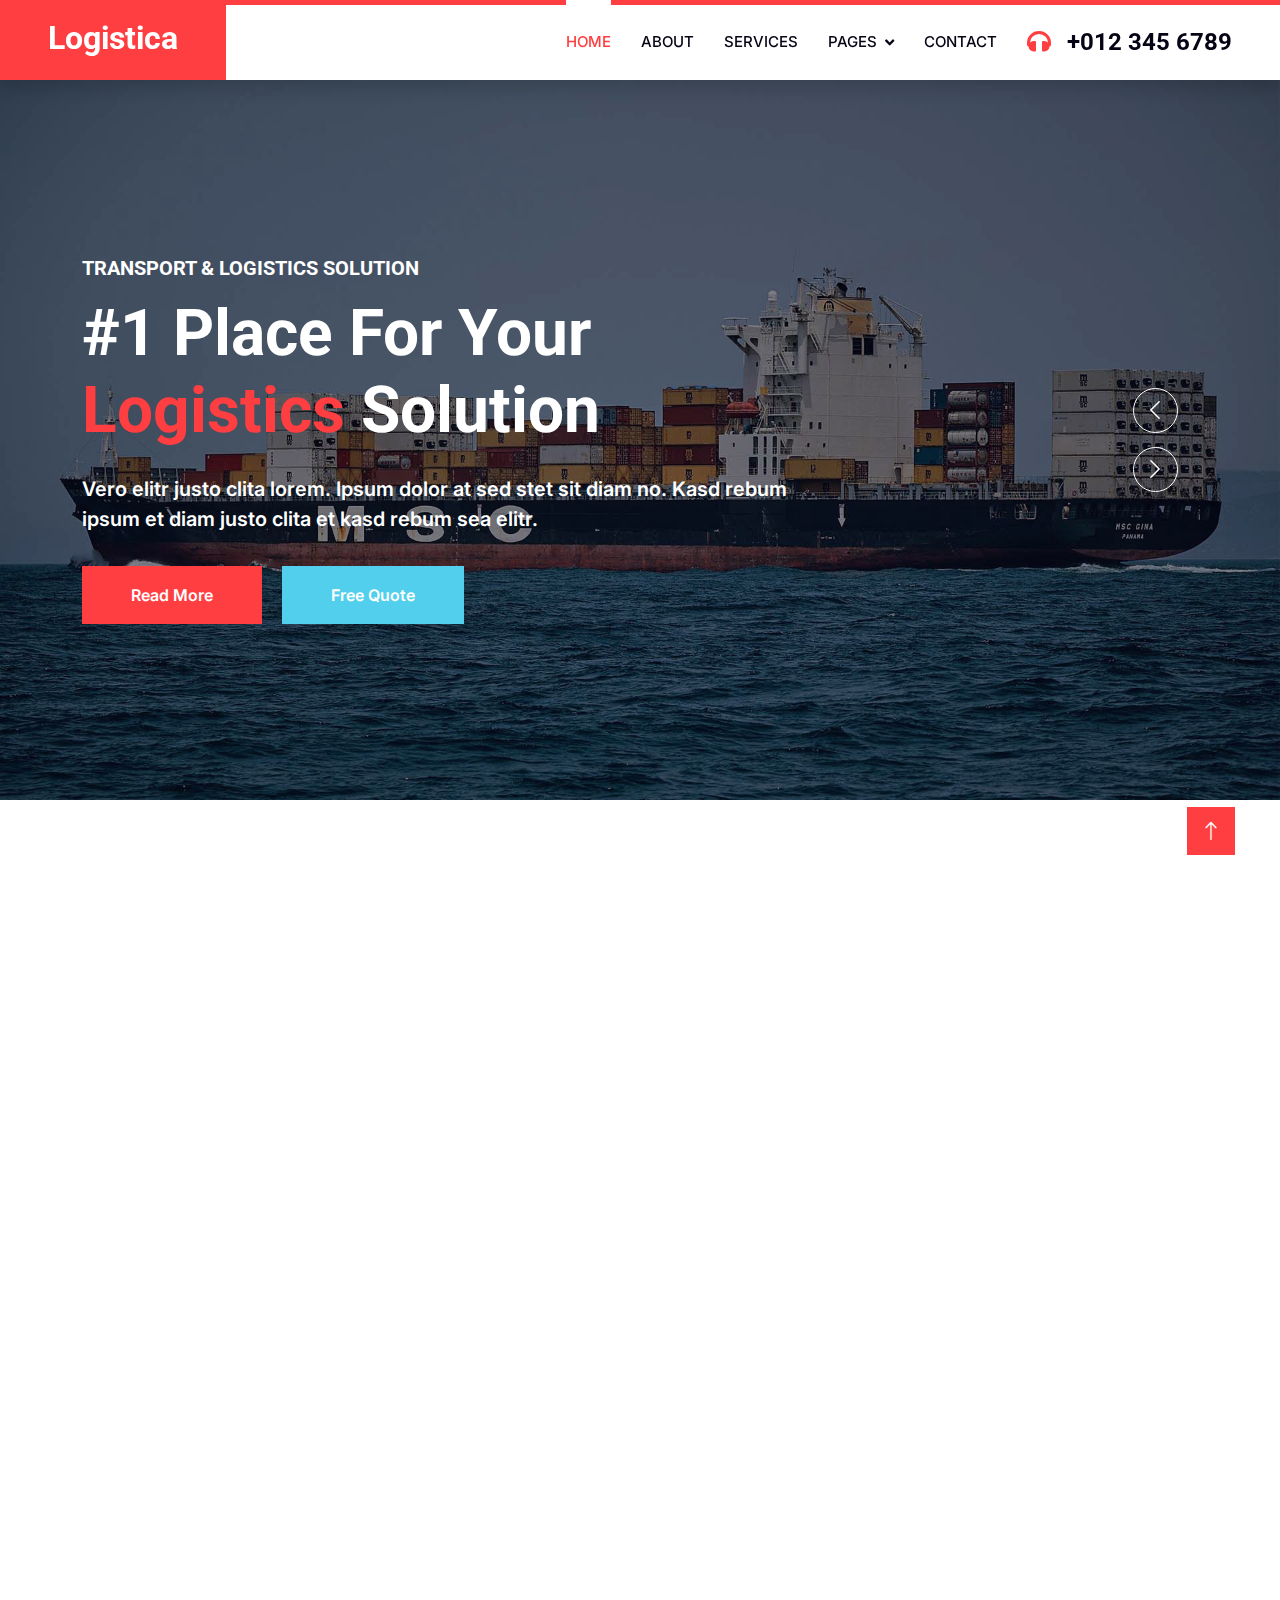
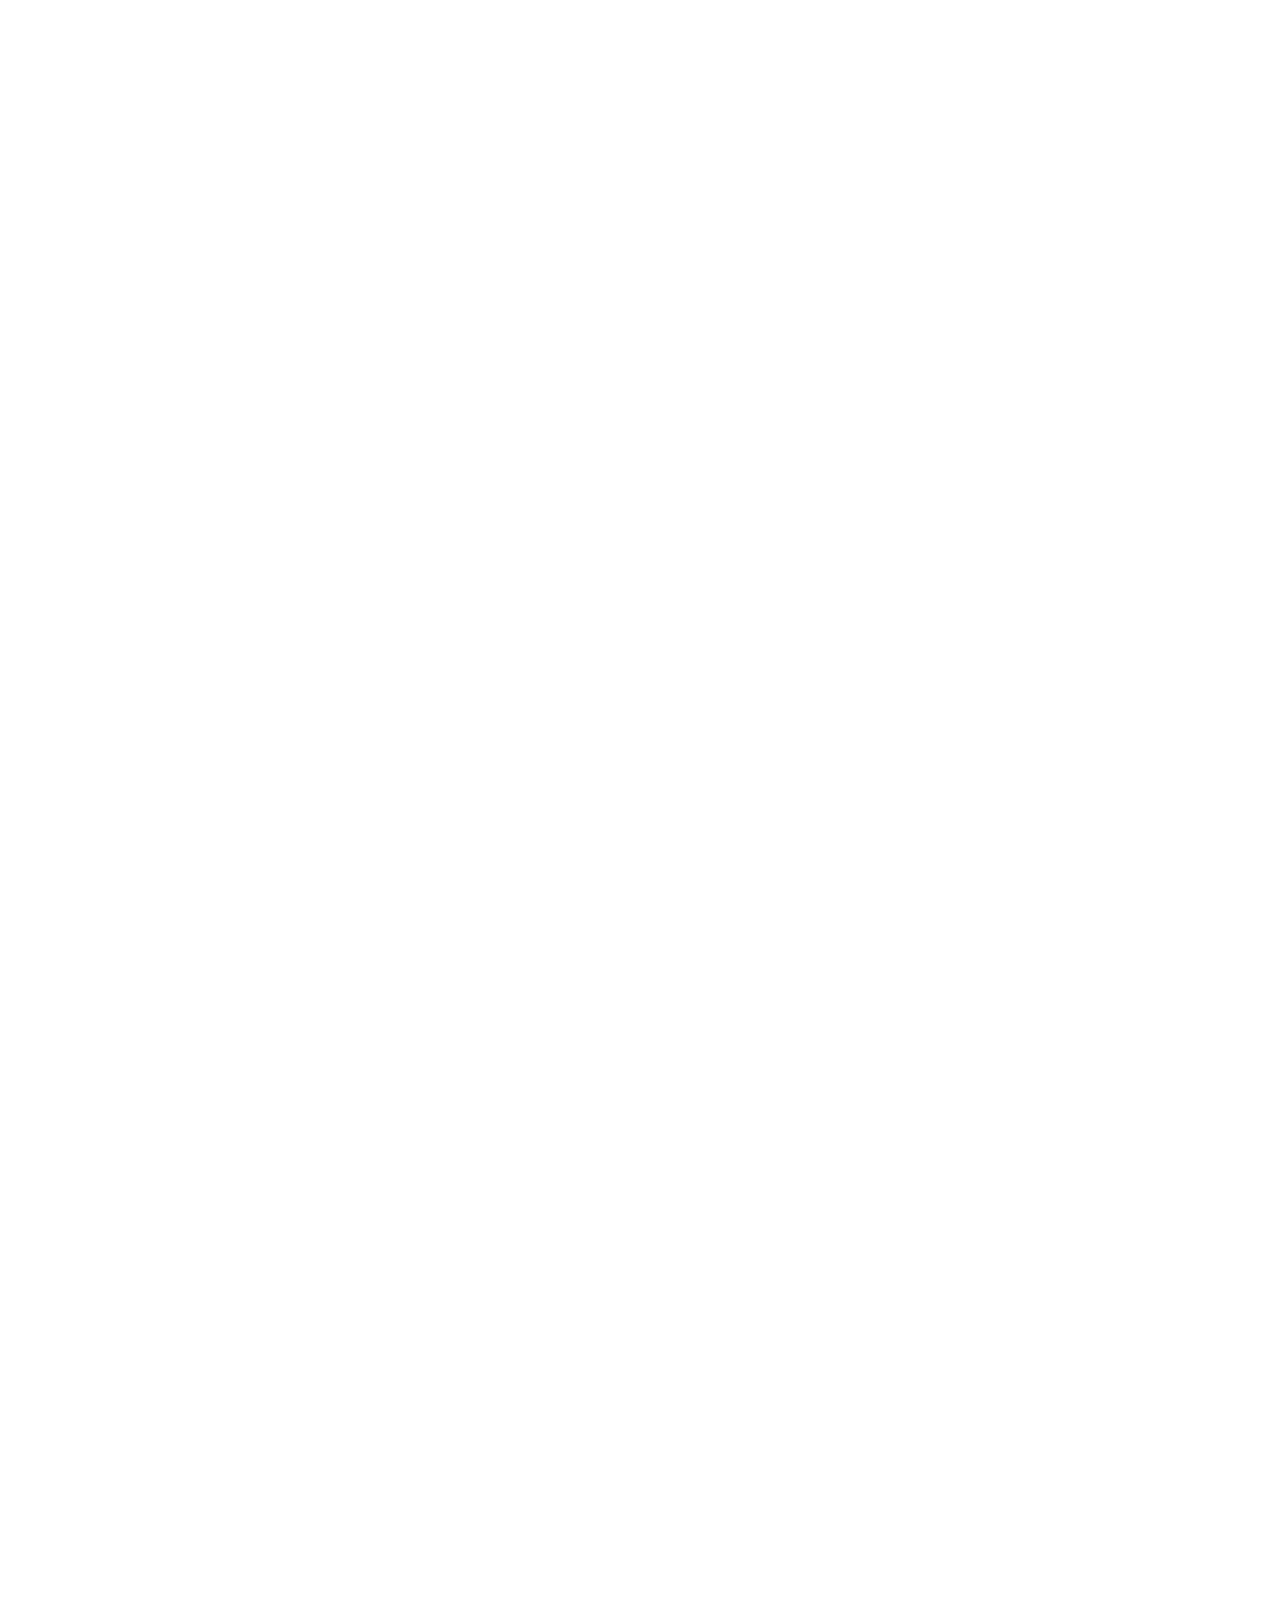
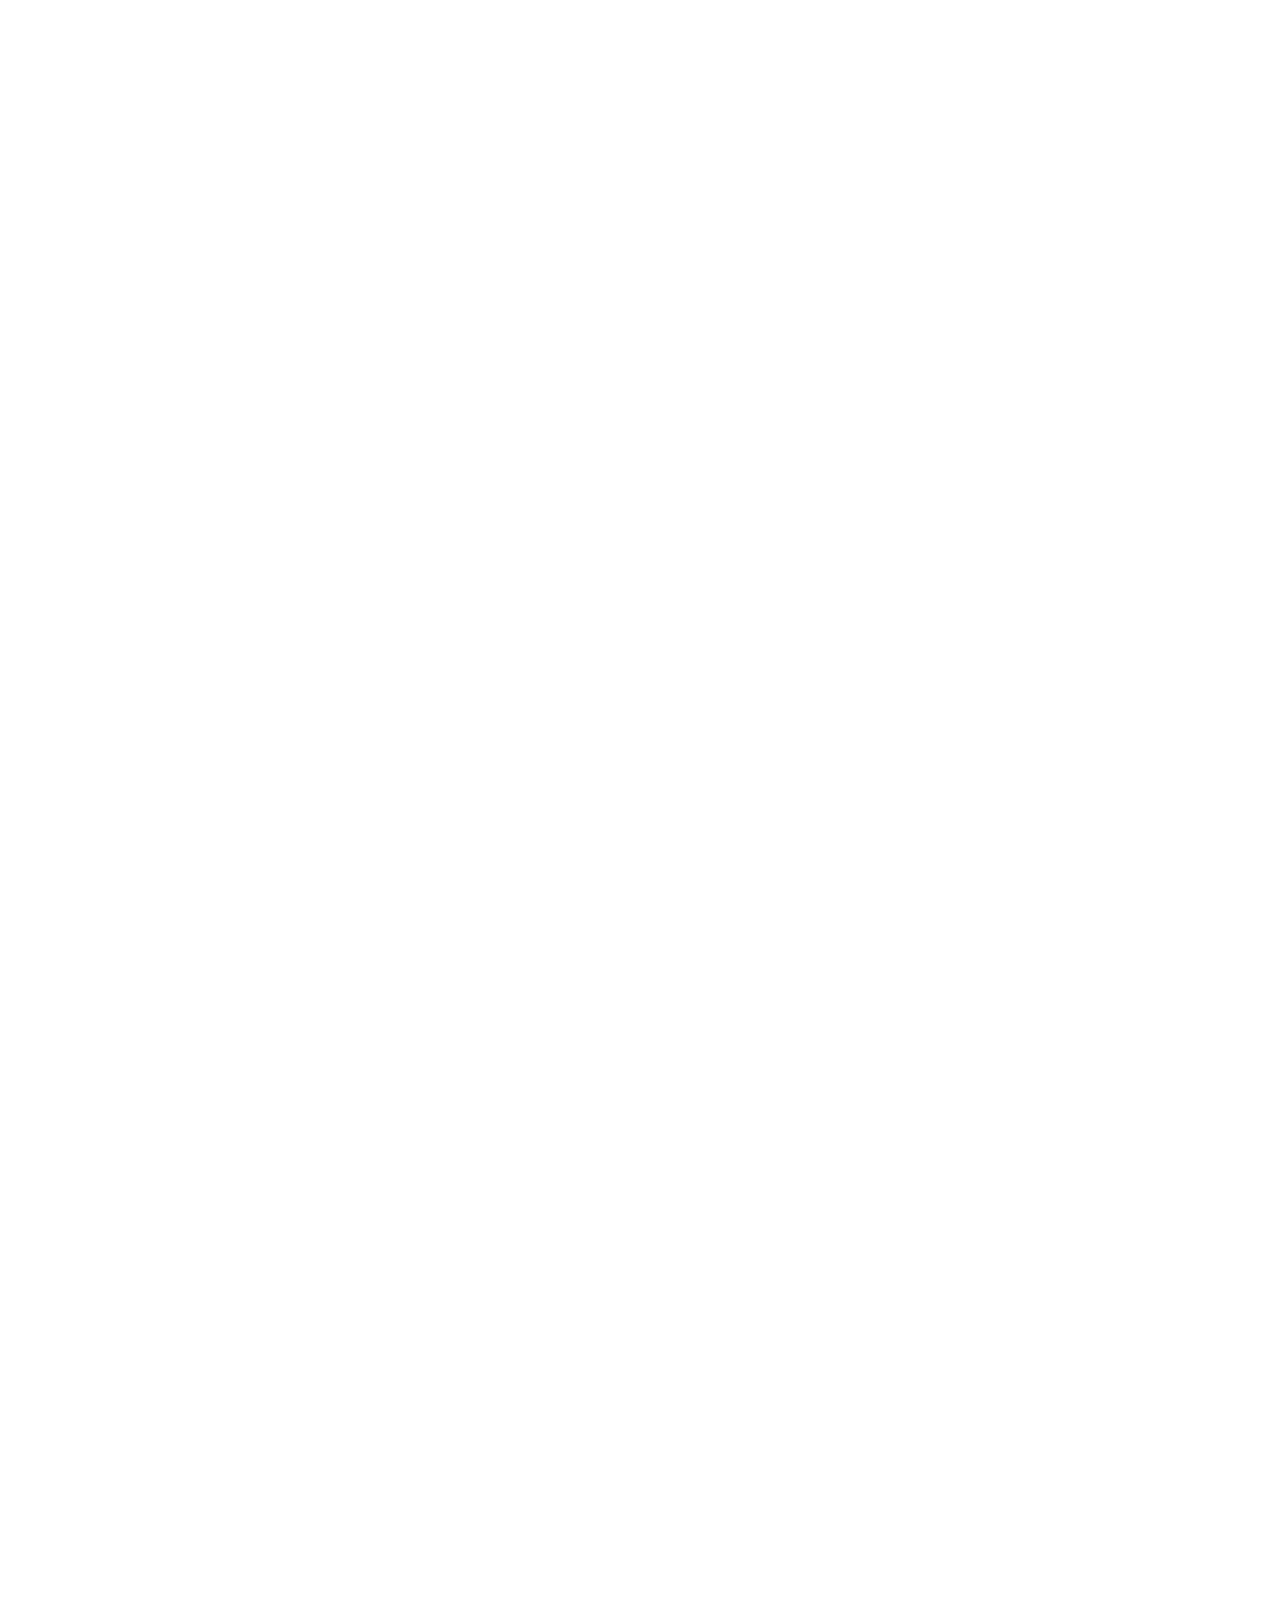
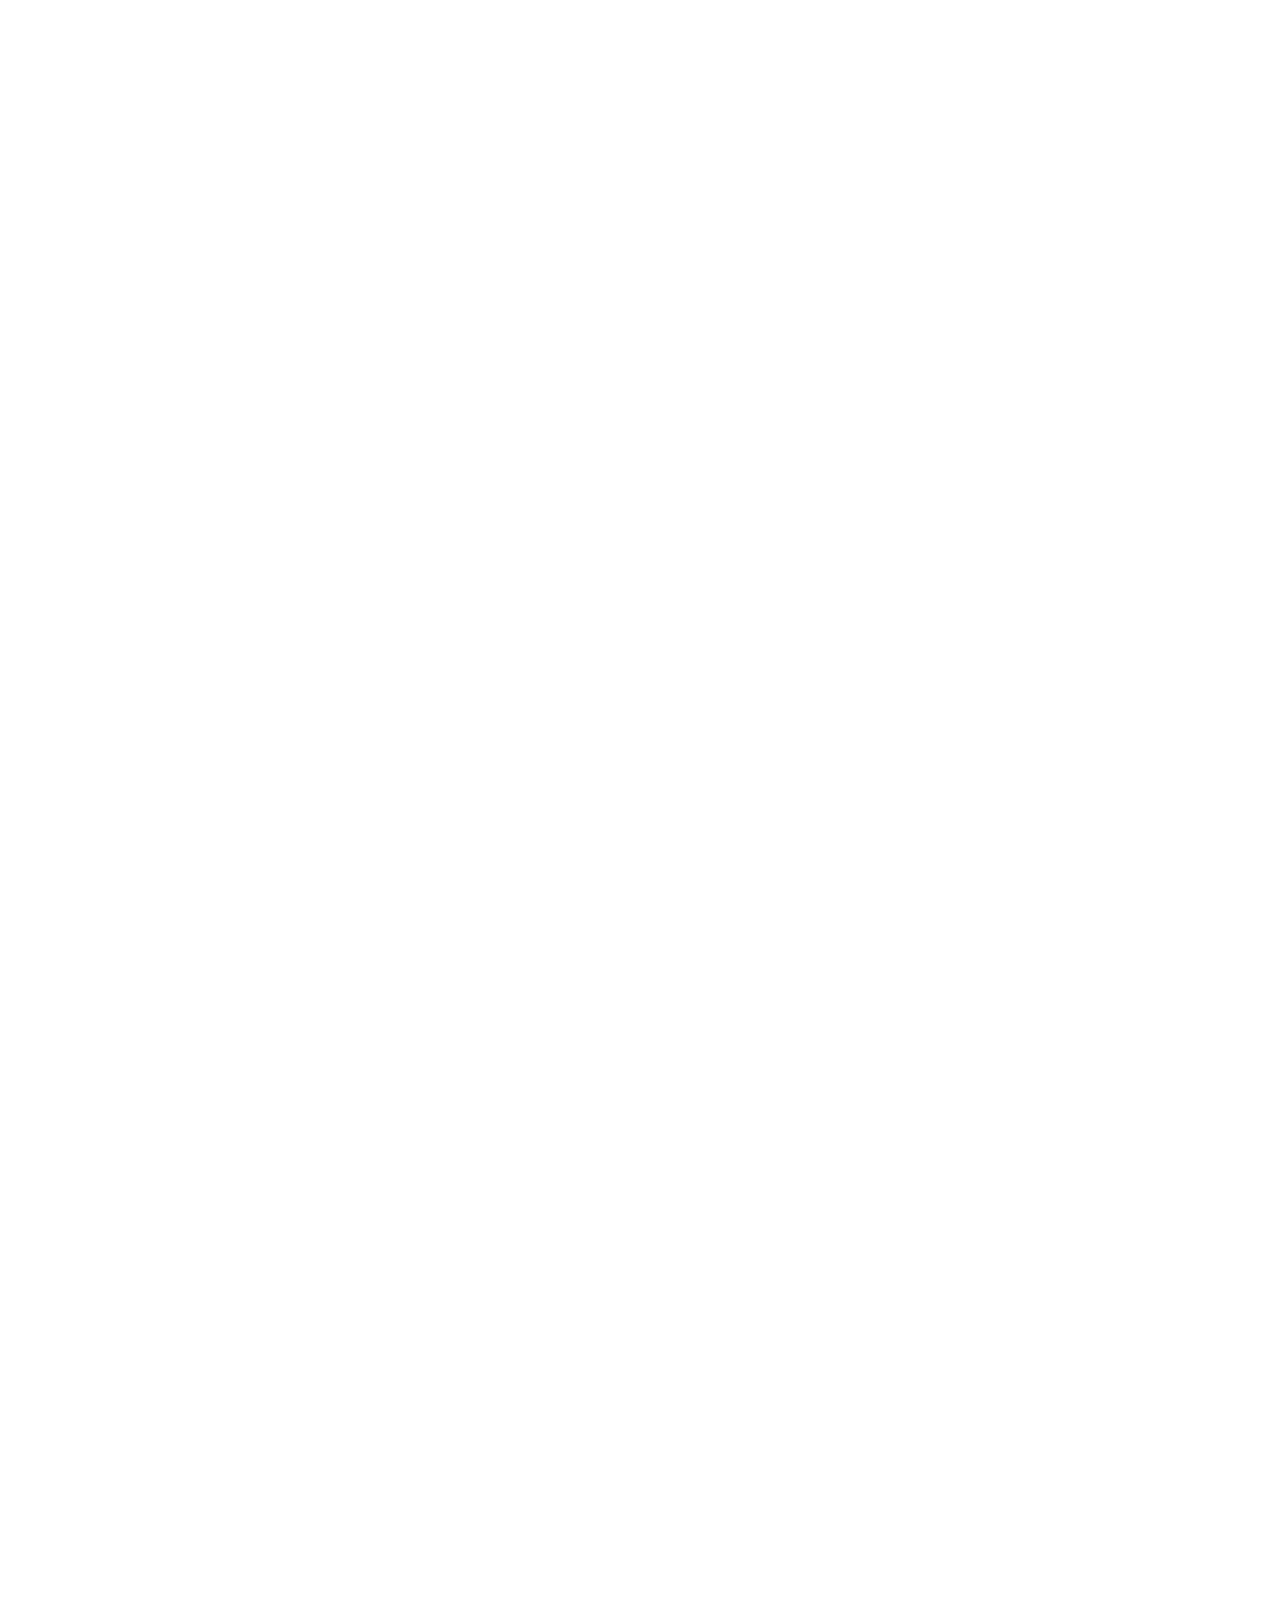
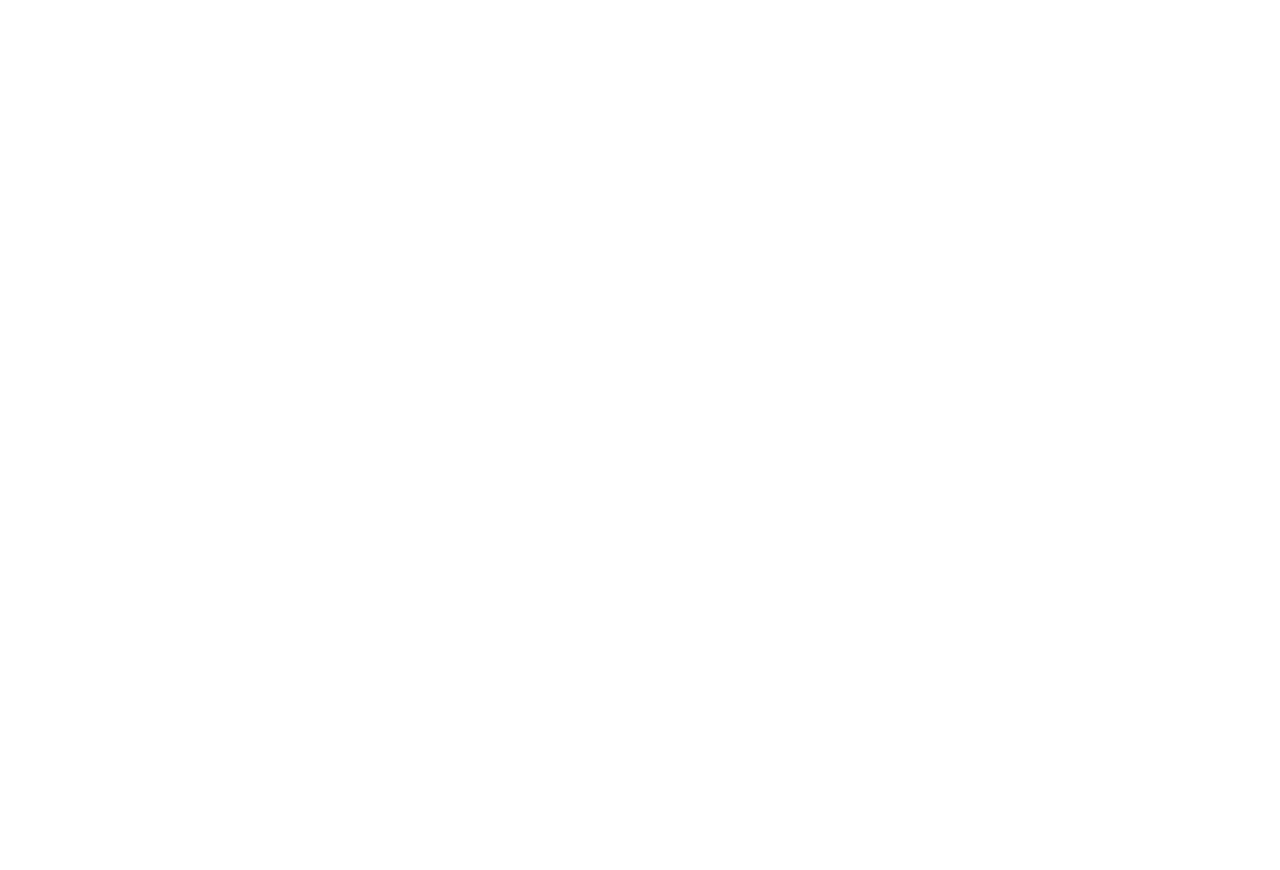
<file: theme/technext.github.io/logistica/index-2.html>
<!DOCTYPE html>
<html lang="en">


<!-- Mirrored from technext.github.io/logistica/index.html by HTTrack Website Copier/3.x [XR&CO'2014], Wed, 11 May 2022 13:12:13 GMT -->
<!-- Added by HTTrack --><meta http-equiv="content-type" content="text/html;charset=utf-8" /><!-- /Added by HTTrack -->
<head>
    <meta charset="utf-8">
    <title>Logistica - Shipping Company Website Template</title>
    <meta content="width=device-width, initial-scale=1.0" name="viewport">
    <meta content="" name="keywords">
    <meta content="" name="description">

    <!-- Favicon -->
    <link href="img/favicon.html" rel="icon">

    <!-- Google Web Fonts -->
    <link rel="preconnect" href="https://fonts.googleapis.com/">
    <link rel="preconnect" href="https://fonts.gstatic.com/" crossorigin>
    <link href="https://fonts.googleapis.com/css2?family=Inter:wght@400;600&amp;family=Roboto:wght@500;700&amp;display=swap" rel="stylesheet">

    <!-- Icon Font Stylesheet -->
    <link href="../../cdnjs.cloudflare.com/ajax/libs/font-awesome/5.10.0/css/all.min.css" rel="stylesheet">
    <link href="../../cdn.jsdelivr.net/npm/bootstrap-icons%401.4.1/font/bootstrap-icons.css" rel="stylesheet">

    <!-- Libraries Stylesheet -->
    <link href="lib/animate/animate.min.css" rel="stylesheet">
    <link href="lib/owlcarousel/assets/owl.carousel.min.css" rel="stylesheet">

    <!-- Customized Bootstrap Stylesheet -->
    <link href="css/bootstrap.min.css" rel="stylesheet">

    <!-- Template Stylesheet -->
    <link href="css/style.css" rel="stylesheet">
</head>

<body>
    <!-- Spinner Start -->
    <div id="spinner" class="show bg-white position-fixed translate-middle w-100 vh-100 top-50 start-50 d-flex align-items-center justify-content-center">
        <div class="spinner-grow text-primary" style="width: 3rem; height: 3rem;" role="status">
            <span class="sr-only">Loading...</span>
        </div>
    </div>
    <!-- Spinner End -->


    <!-- Navbar Start -->
    <nav class="navbar navbar-expand-lg bg-white navbar-light shadow border-top border-5 border-primary sticky-top p-0">
        <a href="index-2.html" class="navbar-brand bg-primary d-flex align-items-center px-4 px-lg-5">
            <h2 class="mb-2 text-white">Logistica</h2>
        </a>
        <button type="button" class="navbar-toggler me-4" data-bs-toggle="collapse" data-bs-target="#navbarCollapse">
            <span class="navbar-toggler-icon"></span>
        </button>
        <div class="collapse navbar-collapse" id="navbarCollapse">
            <div class="navbar-nav ms-auto p-4 p-lg-0">
                <a href="index-2.html" class="nav-item nav-link active">Home</a>
                <a href="about.html" class="nav-item nav-link">About</a>
                <a href="service.html" class="nav-item nav-link">Services</a>
                <div class="nav-item dropdown">
                    <a href="#" class="nav-link dropdown-toggle" data-bs-toggle="dropdown">Pages</a>
                    <div class="dropdown-menu fade-up m-0">
                        <a href="price.html" class="dropdown-item">Pricing Plan</a>
                        <a href="feature.html" class="dropdown-item">Features</a>
                        <a href="quote.html" class="dropdown-item">Free Quote</a>
                        <a href="team.html" class="dropdown-item">Our Team</a>
                        <a href="testimonial.html" class="dropdown-item">Testimonial</a>
                        <a href="404.html" class="dropdown-item">404 Page</a>
                    </div>
                </div>
                <a href="contact.html" class="nav-item nav-link">Contact</a>
            </div>
            <h4 class="m-0 pe-lg-5 d-none d-lg-block"><i class="fa fa-headphones text-primary me-3"></i>+012 345 6789</h4>
        </div>
    </nav>
    <!-- Navbar End -->


    <!-- Carousel Start -->
    <div class="container-fluid p-0 pb-5">
        <div class="owl-carousel header-carousel position-relative mb-5">
            <div class="owl-carousel-item position-relative">
                <img class="img-fluid" src="img/carousel-1.jpg" alt="">
                <div class="position-absolute top-0 start-0 w-100 h-100 d-flex align-items-center" style="background: rgba(6, 3, 21, .5);">
                    <div class="container">
                        <div class="row justify-content-start">
                            <div class="col-10 col-lg-8">
                                <h5 class="text-white text-uppercase mb-3 animated slideInDown">Transport & Logistics Solution</h5>
                                <h1 class="display-3 text-white animated slideInDown mb-4">#1 Place For Your <span class="text-primary">Logistics</span> Solution</h1>
                                <p class="fs-5 fw-medium text-white mb-4 pb-2">Vero elitr justo clita lorem. Ipsum dolor at sed stet sit diam no. Kasd rebum ipsum et diam justo clita et kasd rebum sea elitr.</p>
                                <a href="#" class="btn btn-primary py-md-3 px-md-5 me-3 animated slideInLeft">Read More</a>
                                <a href="#" class="btn btn-secondary py-md-3 px-md-5 animated slideInRight">Free Quote</a>
                            </div>
                        </div>
                    </div>
                </div>
            </div>
            <div class="owl-carousel-item position-relative">
                <img class="img-fluid" src="img/carousel-2.jpg" alt="">
                <div class="position-absolute top-0 start-0 w-100 h-100 d-flex align-items-center" style="background: rgba(6, 3, 21, .5);">
                    <div class="container">
                        <div class="row justify-content-start">
                            <div class="col-10 col-lg-8">
                                <h5 class="text-white text-uppercase mb-3 animated slideInDown">Transport & Logistics Solution</h5>
                                <h1 class="display-3 text-white animated slideInDown mb-4">#1 Place For Your <span class="text-primary">Transport</span> Solution</h1>
                                <p class="fs-5 fw-medium text-white mb-4 pb-2">Vero elitr justo clita lorem. Ipsum dolor at sed stet sit diam no. Kasd rebum ipsum et diam justo clita et kasd rebum sea elitr.</p>
                                <a href="#" class="btn btn-primary py-md-3 px-md-5 me-3 animated slideInLeft">Read More</a>
                                <a href="#" class="btn btn-secondary py-md-3 px-md-5 animated slideInRight">Free Quote</a>
                            </div>
                        </div>
                    </div>
                </div>
            </div>
        </div>
    </div>
    <!-- Carousel End -->


    <!-- About Start -->
    <div class="container-fluid overflow-hidden py-5 px-lg-0">
        <div class="container about py-5 px-lg-0">
            <div class="row g-5 mx-lg-0">
                <div class="col-lg-6 ps-lg-0 wow fadeInLeft" data-wow-delay="0.1s" style="min-height: 400px;">
                    <div class="position-relative h-100">
                        <img class="position-absolute img-fluid w-100 h-100" src="img/about.jpg" style="object-fit: cover;" alt="">
                    </div>
                </div>
                <div class="col-lg-6 about-text wow fadeInUp" data-wow-delay="0.3s">
                    <h6 class="text-secondary text-uppercase mb-3">About Us</h6>
                    <h1 class="mb-5">Quick Transport and Logistics Solutions</h1>
                    <p class="mb-5">Tempor erat elitr rebum at clita. Diam dolor diam ipsum sit. Aliqu diam amet diam et eos. Clita erat ipsum et lorem et sit, sed stet lorem sit clita duo justo magna dolore erat amet</p>
                    <div class="row g-4 mb-5">
                        <div class="col-sm-6 wow fadeIn" data-wow-delay="0.5s">
                            <i class="fa fa-globe fa-3x text-primary mb-3"></i>
                            <h5>Global Coverage</h5>
                            <p class="m-0">Stet stet justo dolor sed duo. Ut clita sea sit ipsum diam lorem diam justo.</p>
                        </div>
                        <div class="col-sm-6 wow fadeIn" data-wow-delay="0.7s">
                            <i class="fa fa-shipping-fast fa-3x text-primary mb-3"></i>
                            <h5>On Time Delivery</h5>
                            <p class="m-0">Stet stet justo dolor sed duo. Ut clita sea sit ipsum diam lorem diam justo.</p>
                        </div>
                    </div>
                    <a href="#" class="btn btn-primary py-3 px-5">Explore More</a>
                </div>
            </div>
        </div>
    </div>
    <!-- About End -->


    <!-- Fact Start -->
    <div class="container-xxl py-5">
        <div class="container py-5">
            <div class="row g-5">
                <div class="col-lg-6 wow fadeInUp" data-wow-delay="0.1s">
                    <h6 class="text-secondary text-uppercase mb-3">Some Facts</h6>
                    <h1 class="mb-5">#1 Place To Manage All Of Your Shipments</h1>
                    <p class="mb-5">Tempor erat elitr rebum at clita. Diam dolor diam ipsum sit. Aliqu diam amet diam et eos. Clita erat ipsum et lorem et sit, sed stet lorem sit clita duo justo magna dolore erat amet</p>
                    <div class="d-flex align-items-center">
                        <i class="fa fa-headphones fa-2x flex-shrink-0 bg-primary p-3 text-white"></i>
                        <div class="ps-4">
                            <h6>Call for any query!</h6>
                            <h3 class="text-primary m-0">+012 345 6789</h3>
                        </div>
                    </div>
                </div>
                <div class="col-lg-6">
                    <div class="row g-4 align-items-center">
                        <div class="col-sm-6">
                            <div class="bg-primary p-4 mb-4 wow fadeIn" data-wow-delay="0.3s">
                                <i class="fa fa-users fa-2x text-white mb-3"></i>
                                <h2 class="text-white mb-2" data-toggle="counter-up">1234</h2>
                                <p class="text-white mb-0">Happy Clients</p>
                            </div>
                            <div class="bg-secondary p-4 wow fadeIn" data-wow-delay="0.5s">
                                <i class="fa fa-ship fa-2x text-white mb-3"></i>
                                <h2 class="text-white mb-2" data-toggle="counter-up">1234</h2>
                                <p class="text-white mb-0">Complete Shipments</p>
                            </div>
                        </div>
                        <div class="col-sm-6">
                            <div class="bg-success p-4 wow fadeIn" data-wow-delay="0.7s">
                                <i class="fa fa-star fa-2x text-white mb-3"></i>
                                <h2 class="text-white mb-2" data-toggle="counter-up">1234</h2>
                                <p class="text-white mb-0">Customer Reviews</p>
                            </div>
                        </div>
                    </div>
                </div>
            </div>
        </div>
    </div>
    <!-- Fact End -->


    <!-- Service Start -->
    <div class="container-xxl py-5">
        <div class="container py-5">
            <div class="text-center wow fadeInUp" data-wow-delay="0.1s">
                <h6 class="text-secondary text-uppercase">Our Services</h6>
                <h1 class="mb-5">Explore Our Services</h1>
            </div>
            <div class="row g-4">
                <div class="col-md-6 col-lg-4 wow fadeInUp" data-wow-delay="0.3s">
                    <div class="service-item p-4">
                        <div class="overflow-hidden mb-4">
                            <img class="img-fluid" src="img/service-1.jpg" alt="">
                        </div>
                        <h4 class="mb-3">Air Freight</h4>
                        <p>Stet stet justo dolor sed duo. Ut clita sea sit ipsum diam lorem diam.</p>
                        <a class="btn-slide mt-2" href="#"><i class="fa fa-arrow-right"></i><span>Read More</span></a>
                    </div>
                </div>
                <div class="col-md-6 col-lg-4 wow fadeInUp" data-wow-delay="0.5s">
                    <div class="service-item p-4">
                        <div class="overflow-hidden mb-4">
                            <img class="img-fluid" src="img/service-2.jpg" alt="">
                        </div>
                        <h4 class="mb-3">Ocean Freight</h4>
                        <p>Stet stet justo dolor sed duo. Ut clita sea sit ipsum diam lorem diam.</p>
                        <a class="btn-slide mt-2" href="#"><i class="fa fa-arrow-right"></i><span>Read More</span></a>
                    </div>
                </div>
                <div class="col-md-6 col-lg-4 wow fadeInUp" data-wow-delay="0.7s">
                    <div class="service-item p-4">
                        <div class="overflow-hidden mb-4">
                            <img class="img-fluid" src="img/service-3.jpg" alt="">
                        </div>
                        <h4 class="mb-3">Road Freight</h4>
                        <p>Stet stet justo dolor sed duo. Ut clita sea sit ipsum diam lorem diam.</p>
                        <a class="btn-slide mt-2" href="#"><i class="fa fa-arrow-right"></i><span>Read More</span></a>
                    </div>
                </div>
                <div class="col-md-6 col-lg-4 wow fadeInUp" data-wow-delay="0.3s">
                    <div class="service-item p-4">
                        <div class="overflow-hidden mb-4">
                            <img class="img-fluid" src="img/service-4.jpg" alt="">
                        </div>
                        <h4 class="mb-3">Train Freight</h4>
                        <p>Stet stet justo dolor sed duo. Ut clita sea sit ipsum diam lorem diam.</p>
                        <a class="btn-slide mt-2" href="#"><i class="fa fa-arrow-right"></i><span>Read More</span></a>
                    </div>
                </div>
                <div class="col-md-6 col-lg-4 wow fadeInUp" data-wow-delay="0.5s">
                    <div class="service-item p-4">
                        <div class="overflow-hidden mb-4">
                            <img class="img-fluid" src="img/service-5.jpg" alt="">
                        </div>
                        <h4 class="mb-3">Customs Clearance</h4>
                        <p>Stet stet justo dolor sed duo. Ut clita sea sit ipsum diam lorem diam.</p>
                        <a class="btn-slide mt-2" href="#"><i class="fa fa-arrow-right"></i><span>Read More</span></a>
                    </div>
                </div>
                <div class="col-md-6 col-lg-4 wow fadeInUp" data-wow-delay="0.7s">
                    <div class="service-item p-4">
                        <div class="overflow-hidden mb-4">
                            <img class="img-fluid" src="img/service-6.jpg" alt="">
                        </div>
                        <h4 class="mb-3">Warehouse Solutions</h4>
                        <p>Stet stet justo dolor sed duo. Ut clita sea sit ipsum diam lorem diam.</p>
                        <a class="btn-slide mt-2" href="#"><i class="fa fa-arrow-right"></i><span>Read More</span></a>
                    </div>
                </div>
            </div>
        </div>
    </div>
    <!-- Service End -->


    <!-- Feature Start -->
    <div class="container-fluid overflow-hidden py-5 px-lg-0">
        <div class="container feature py-5 px-lg-0">
            <div class="row g-5 mx-lg-0">
                <div class="col-lg-6 feature-text wow fadeInUp" data-wow-delay="0.1s">
                    <h6 class="text-secondary text-uppercase mb-3">Our Features</h6>
                    <h1 class="mb-5">We Are Trusted Logistics Company Since 1990</h1>
                    <div class="d-flex mb-5 wow fadeInUp" data-wow-delay="0.3s">
                        <i class="fa fa-globe text-primary fa-3x flex-shrink-0"></i>
                        <div class="ms-4">
                            <h5>Worldwide Service</h5>
                            <p class="mb-0">Diam dolor ipsum sit amet eos erat ipsum lorem sed stet lorem sit clita duo justo magna erat amet</p>
                        </div>
                    </div>
                    <div class="d-flex mb-5 wow fadeIn" data-wow-delay="0.5s">
                        <i class="fa fa-shipping-fast text-primary fa-3x flex-shrink-0"></i>
                        <div class="ms-4">
                            <h5>On Time Delivery</h5>
                            <p class="mb-0">Diam dolor ipsum sit amet eos erat ipsum lorem sed stet lorem sit clita duo justo magna erat amet</p>
                        </div>
                    </div>
                    <div class="d-flex mb-0 wow fadeInUp" data-wow-delay="0.7s">
                        <i class="fa fa-headphones text-primary fa-3x flex-shrink-0"></i>
                        <div class="ms-4">
                            <h5>24/7 Telephone Support</h5>
                            <p class="mb-0">Diam dolor ipsum sit amet eos erat ipsum lorem sed stet lorem sit clita duo justo magna erat amet</p>
                        </div>
                    </div>
                </div>
                <div class="col-lg-6 pe-lg-0 wow fadeInRight" data-wow-delay="0.1s" style="min-height: 400px;">
                    <div class="position-relative h-100">
                        <img class="position-absolute img-fluid w-100 h-100" src="img/feature.jpg" style="object-fit: cover;" alt="">
                    </div>
                </div>
            </div>
        </div>
    </div>
    <!-- Feature End -->


    <!-- Pricing Start -->
    <div class="container-xxl py-5">
        <div class="container py-5">
            <div class="text-center wow fadeInUp" data-wow-delay="0.1s">
                <h6 class="text-secondary text-uppercase">Pricing Plan</h6>
                <h1 class="mb-5">Perfect Pricing Plan</h1>
            </div>
            <div class="row g-4">
                <div class="col-md-6 col-lg-4 wow fadeInUp" data-wow-delay="0.3s">
                    <div class="price-item">
                        <div class="border-bottom p-4 mb-4">
                            <h5 class="text-primary mb-1">Basic Plan</h5>
                            <h1 class="display-5 mb-0">
                                <small class="align-top" style="font-size: 22px; line-height: 45px;">$</small>49.00<small
                                    class="align-bottom" style="font-size: 16px; line-height: 40px;">/ Month</small>
                            </h1>
                        </div>
                        <div class="p-4 pt-0">
                            <p><i class="fa fa-check text-success me-3"></i>HTML5 & CSS3</p>
                            <p><i class="fa fa-check text-success me-3"></i>Bootstrap v5</p>
                            <p><i class="fa fa-check text-success me-3"></i>FontAwesome Icons</p>
                            <p><i class="fa fa-check text-success me-3"></i>Responsive Layout</p>
                            <p><i class="fa fa-check text-success me-3"></i>Cross-browser Support</p>
                            <a class="btn-slide mt-2" href="#"><i class="fa fa-arrow-right"></i><span >Order Now</span></a>
                        </div>
                    </div>
                </div>
                <div class="col-md-6 col-lg-4 wow fadeInUp" data-wow-delay="0.5s">
                    <div class="price-item">
                        <div class="border-bottom p-4 mb-4">
                            <h5 class="text-primary mb-1">Standard Plan</h5>
                            <h1 class="display-5 mb-0">
                                <small class="align-top" style="font-size: 22px; line-height: 45px;">$</small>99.00<small
                                    class="align-bottom" style="font-size: 16px; line-height: 40px;">/ Month</small>
                            </h1>
                        </div>
                        <div class="p-4 pt-0">
                            <p><i class="fa fa-check text-success me-3"></i>HTML5 & CSS3</p>
                            <p><i class="fa fa-check text-success me-3"></i>Bootstrap v5</p>
                            <p><i class="fa fa-check text-success me-3"></i>FontAwesome Icons</p>
                            <p><i class="fa fa-check text-success me-3"></i>Responsive Layout</p>
                            <p><i class="fa fa-check text-success me-3"></i>Cross-browser Support</p>
                            <a class="btn-slide mt-2" href="#"><i class="fa fa-arrow-right"></i><span >Order Now</span></a>
                        </div>
                    </div>
                </div>
                <div class="col-md-6 col-lg-4 wow fadeInUp" data-wow-delay="0.7s">
                    <div class="price-item">
                        <div class="border-bottom p-4 mb-4">
                            <h5 class="text-primary mb-1">Advanced Plan</h5>
                            <h1 class="display-5 mb-0">
                                <small class="align-top" style="font-size: 22px; line-height: 45px;">$</small>149.00<small
                                    class="align-bottom" style="font-size: 16px; line-height: 40px;">/ Month</small>
                            </h1>
                        </div>
                        <div class="p-4 pt-0">
                            <p><i class="fa fa-check text-success me-3"></i>HTML5 & CSS3</p>
                            <p><i class="fa fa-check text-success me-3"></i>Bootstrap v5</p>
                            <p><i class="fa fa-check text-success me-3"></i>FontAwesome Icons</p>
                            <p><i class="fa fa-check text-success me-3"></i>Responsive Layout</p>
                            <p><i class="fa fa-check text-success me-3"></i>Cross-browser Support</p>
                            <a class="btn-slide mt-2" href="#"><i class="fa fa-arrow-right"></i><span >Order Now</span></a>
                        </div>
                    </div>
                </div>
            </div>
        </div>
    </div>
    <!-- Pricing End -->


    <!-- Quote Start -->
    <div class="container-xxl py-5">
        <div class="container py-5">
            <div class="row g-5 align-items-center">
                <div class="col-lg-5 wow fadeInUp" data-wow-delay="0.1s">
                    <h6 class="text-secondary text-uppercase mb-3">Get A Quote</h6>
                    <h1 class="mb-5">Request A Free Qoute!</h1>
                    <p class="mb-5">Tempor erat elitr rebum at clita. Diam dolor diam ipsum sit. Aliqu diam amet diam et eos. Clita erat ipsum et lorem et sit, sed stet lorem sit clita duo justo erat amet</p>
                    <div class="d-flex align-items-center">
                        <i class="fa fa-headphones fa-2x flex-shrink-0 bg-primary p-3 text-white"></i>
                        <div class="ps-4">
                            <h6>Call for any query!</h6>
                            <h3 class="text-primary m-0">+012 345 6789</h3>
                        </div>
                    </div>
                </div>
                <div class="col-lg-7">
                    <div class="bg-light text-center p-5 wow fadeIn" data-wow-delay="0.5s">
                        <form>
                            <div class="row g-3">
                                <div class="col-12 col-sm-6">
                                    <input type="text" class="form-control border-0" placeholder="Your Name" style="height: 55px;">
                                </div>
                                <div class="col-12 col-sm-6">
                                    <input type="email" class="form-control border-0" placeholder="Your Email" style="height: 55px;">
                                </div>
                                <div class="col-12 col-sm-6">
                                    <input type="text" class="form-control border-0" placeholder="Your Mobile" style="height: 55px;">
                                </div>
                                <div class="col-12 col-sm-6">
                                    <select class="form-select border-0" style="height: 55px;">
                                        <option selected>Select A Freight</option>
                                        <option value="1">Freight 1</option>
                                        <option value="2">Freight 2</option>
                                        <option value="3">Freight 3</option>
                                    </select>
                                </div>
                                <div class="col-12">
                                    <textarea class="form-control border-0" placeholder="Special Note"></textarea>
                                </div>
                                <div class="col-12">
                                    <button class="btn btn-primary w-100 py-3" type="submit">Submit</button>
                                </div>
                            </div>
                        </form>
                    </div>
                </div>
            </div>
        </div>
    </div>
    <!-- Quote End -->


    <!-- Team Start -->
    <div class="container-xxl py-5">
        <div class="container py-5">
            <div class="text-center wow fadeInUp" data-wow-delay="0.1s">
                <h6 class="text-secondary text-uppercase">Our Team</h6>
                <h1 class="mb-5">Expert Team Members</h1>
            </div>
            <div class="row g-4">
                <div class="col-lg-3 col-md-6 wow fadeInUp" data-wow-delay="0.3s">
                    <div class="team-item p-4">
                        <div class="overflow-hidden mb-4">
                            <img class="img-fluid" src="img/team-1.jpg" alt="">
                        </div>
                        <h5 class="mb-0">Full Name</h5>
                        <p>Designation</p>
                        <div class="btn-slide mt-1">
                            <i class="fa fa-share"></i>
                            <span>
                                <a href="#"><i class="fab fa-facebook-f"></i></a>
                                <a href="#"><i class="fab fa-twitter"></i></a>
                                <a href="#"><i class="fab fa-instagram"></i></a>
                            </span>
                        </div>
                    </div>
                </div>
                <div class="col-lg-3 col-md-6 wow fadeInUp" data-wow-delay="0.5s">
                    <div class="team-item p-4">
                        <div class="overflow-hidden mb-4">
                            <img class="img-fluid" src="img/team-2.jpg" alt="">
                        </div>
                        <h5 class="mb-0">Full Name</h5>
                        <p>Designation</p>
                        <div class="btn-slide mt-1">
                            <i class="fa fa-share"></i>
                            <span>
                                <a href="#"><i class="fab fa-facebook-f"></i></a>
                                <a href="#"><i class="fab fa-twitter"></i></a>
                                <a href="#"><i class="fab fa-instagram"></i></a>
                            </span>
                        </div>
                    </div>
                </div>
                <div class="col-lg-3 col-md-6 wow fadeInUp" data-wow-delay="0.7s">
                    <div class="team-item p-4">
                        <div class="overflow-hidden mb-4">
                            <img class="img-fluid" src="img/team-3.jpg" alt="">
                        </div>
                        <h5 class="mb-0">Full Name</h5>
                        <p>Designation</p>
                        <div class="btn-slide mt-1">
                            <i class="fa fa-share"></i>
                            <span>
                                <a href="#"><i class="fab fa-facebook-f"></i></a>
                                <a href="#"><i class="fab fa-twitter"></i></a>
                                <a href="#"><i class="fab fa-instagram"></i></a>
                            </span>
                        </div>
                    </div>
                </div>
                <div class="col-lg-3 col-md-6 wow fadeInUp" data-wow-delay="0.9s">
                    <div class="team-item p-4">
                        <div class="overflow-hidden mb-4">
                            <img class="img-fluid" src="img/team-4.jpg" alt="">
                        </div>
                        <h5 class="mb-0">Full Name</h5>
                        <p>Designation</p>
                        <div class="btn-slide mt-1">
                            <i class="fa fa-share"></i>
                            <span>
                                <a href="#"><i class="fab fa-facebook-f"></i></a>
                                <a href="#"><i class="fab fa-twitter"></i></a>
                                <a href="#"><i class="fab fa-instagram"></i></a>
                            </span>
                        </div>
                    </div>
                </div>
            </div>
        </div>
    </div>
    <!-- Team End -->


    <!-- Testimonial Start -->
    <div class="container-xxl py-5 wow fadeInUp" data-wow-delay="0.1s">
        <div class="container py-5">
            <div class="text-center">
                <h6 class="text-secondary text-uppercase">Testimonial</h6>
                <h1 class="mb-0">Our Clients Say!</h1>
            </div>
            <div class="owl-carousel testimonial-carousel wow fadeInUp" data-wow-delay="0.1s">
                <div class="testimonial-item p-4 my-5">
                    <i class="fa fa-quote-right fa-3x text-light position-absolute top-0 end-0 mt-n3 me-4"></i>
                    <div class="d-flex align-items-end mb-4">
                        <img class="img-fluid flex-shrink-0" src="img/testimonial-1.jpg" style="width: 80px; height: 80px;">
                        <div class="ms-4">
                            <h5 class="mb-1">Client Name</h5>
                            <p class="m-0">Profession</p>
                        </div>
                    </div>
                    <p class="mb-0">Tempor erat elitr rebum at clita. Diam dolor diam ipsum sit diam amet diam et eos. Clita erat ipsum et lorem et sit.</p>
                </div>
                <div class="testimonial-item p-4 my-5">
                    <i class="fa fa-quote-right fa-3x text-light position-absolute top-0 end-0 mt-n3 me-4"></i>
                    <div class="d-flex align-items-end mb-4">
                        <img class="img-fluid flex-shrink-0" src="img/testimonial-2.jpg" style="width: 80px; height: 80px;">
                        <div class="ms-4">
                            <h5 class="mb-1">Client Name</h5>
                            <p class="m-0">Profession</p>
                        </div>
                    </div>
                    <p class="mb-0">Tempor erat elitr rebum at clita. Diam dolor diam ipsum sit diam amet diam et eos. Clita erat ipsum et lorem et sit.</p>
                </div>
                <div class="testimonial-item p-4 my-5">
                    <i class="fa fa-quote-right fa-3x text-light position-absolute top-0 end-0 mt-n3 me-4"></i>
                    <div class="d-flex align-items-end mb-4">
                        <img class="img-fluid flex-shrink-0" src="img/testimonial-3.jpg" style="width: 80px; height: 80px;">
                        <div class="ms-4">
                            <h5 class="mb-1">Client Name</h5>
                            <p class="m-0">Profession</p>
                        </div>
                    </div>
                    <p class="mb-0">Tempor erat elitr rebum at clita. Diam dolor diam ipsum sit diam amet diam et eos. Clita erat ipsum et lorem et sit.</p>
                </div>
                <div class="testimonial-item p-4 my-5">
                    <i class="fa fa-quote-right fa-3x text-light position-absolute top-0 end-0 mt-n3 me-4"></i>
                    <div class="d-flex align-items-end mb-4">
                        <img class="img-fluid flex-shrink-0" src="img/testimonial-4.jpg" style="width: 80px; height: 80px;">
                        <div class="ms-4">
                            <h5 class="mb-1">Client Name</h5>
                            <p class="m-0">Profession</p>
                        </div>
                    </div>
                    <p class="mb-0">Tempor erat elitr rebum at clita. Diam dolor diam ipsum sit diam amet diam et eos. Clita erat ipsum et lorem et sit.</p>
                </div>
            </div>
        </div>
    </div>
    <!-- Testimonial End -->


    <!-- Footer Start -->
    <div class="container-fluid bg-dark text-light footer pt-5 wow fadeIn" data-wow-delay="0.1s" style="margin-top: 6rem;">
        <div class="container py-5">
            <div class="row g-5">
                <div class="col-lg-3 col-md-6">
                    <h4 class="text-light mb-4">Address</h4>
                    <p class="mb-2"><i class="fa fa-map-marker-alt me-3"></i>123 Street, New York, USA</p>
                    <p class="mb-2"><i class="fa fa-phone-alt me-3"></i>+012 345 67890</p>
                    <p class="mb-2"><i class="fa fa-envelope me-3"></i>info@example.com</p>
                    <div class="d-flex pt-2">
                        <a class="btn btn-outline-light btn-social" href="#"><i class="fab fa-twitter"></i></a>
                        <a class="btn btn-outline-light btn-social" href="#"><i class="fab fa-facebook-f"></i></a>
                        <a class="btn btn-outline-light btn-social" href="#"><i class="fab fa-youtube"></i></a>
                        <a class="btn btn-outline-light btn-social" href="#"><i class="fab fa-linkedin-in"></i></a>
                    </div>
                </div>
                <div class="col-lg-3 col-md-6">
                    <h4 class="text-light mb-4">Services</h4>
                    <a class="btn btn-link" href="#">Air Freight</a>
                    <a class="btn btn-link" href="#">Sea Freight</a>
                    <a class="btn btn-link" href="#">Road Freight</a>
                    <a class="btn btn-link" href="#">Logistic Solutions</a>
                    <a class="btn btn-link" href="#">Industry solutions</a>
                </div>
                <div class="col-lg-3 col-md-6">
                    <h4 class="text-light mb-4">Quick Links</h4>
                    <a class="btn btn-link" href="#">About Us</a>
                    <a class="btn btn-link" href="#">Contact Us</a>
                    <a class="btn btn-link" href="#">Our Services</a>
                    <a class="btn btn-link" href="#">Terms & Condition</a>
                    <a class="btn btn-link" href="#">Support</a>
                </div>
                <div class="col-lg-3 col-md-6">
                    <h4 class="text-light mb-4">Newsletter</h4>
                    <p>Dolor amet sit justo amet elitr clita ipsum elitr est.</p>
                    <div class="position-relative mx-auto" style="max-width: 400px;">
                        <input class="form-control border-0 w-100 py-3 ps-4 pe-5" type="text" placeholder="Your email">
                        <button type="button" class="btn btn-primary py-2 position-absolute top-0 end-0 mt-2 me-2">SignUp</button>
                    </div>
                </div>
            </div>
        </div>
        <div class="container">
            <div class="copyright">
                <div class="row">
                    <div class="col-md-6 text-center text-md-start mb-3 mb-md-0">
                        &copy; <a class="border-bottom" href="#">Your Site Name</a>, All Right Reserved.
                    </div>
                    <div class="col-md-6 text-center text-md-end">
                        <!--/*** This template is free as long as you keep the footer author’s credit link/attribution link/backlink. If you'd like to use the template without the footer author’s credit link/attribution link/backlink, you can purchase the Credit Removal License from "https://htmlcodex.com/credit-removal". Thank you for your support. ***/-->
                        Designed By <a class="border-bottom" href="https://htmlcodex.com/">HTML Codex</a>
                        </br>Distributed By <a class="border-bottom" href="https://themewagon.com/" target="_blank">ThemeWagon</a>
                    </div>
                </div>
            </div>
        </div>
    </div>
    <!-- Footer End -->


    <!-- Back to Top -->
    <a href="#" class="btn btn-lg btn-primary btn-lg-square rounded-0 back-to-top"><i class="bi bi-arrow-up"></i></a>


    <!-- JavaScript Libraries -->
    <script src="../../code.jquery.com/jquery-3.4.1.min.js"></script>
    <script src="../../cdn.jsdelivr.net/npm/bootstrap%405.0.0/dist/js/bootstrap.bundle.min.js"></script>
    <script src="lib/wow/wow.min.js"></script>
    <script src="lib/easing/easing.min.js"></script>
    <script src="lib/waypoints/waypoints.min.js"></script>
    <script src="lib/counterup/counterup.min.js"></script>
    <script src="lib/owlcarousel/owl.carousel.min.js"></script>

    <!-- Template Javascript -->
    <script src="js/main.js"></script>
</body>


<!-- Mirrored from technext.github.io/logistica/index.html by HTTrack Website Copier/3.x [XR&CO'2014], Wed, 11 May 2022 13:12:13 GMT -->
</html>
</file>
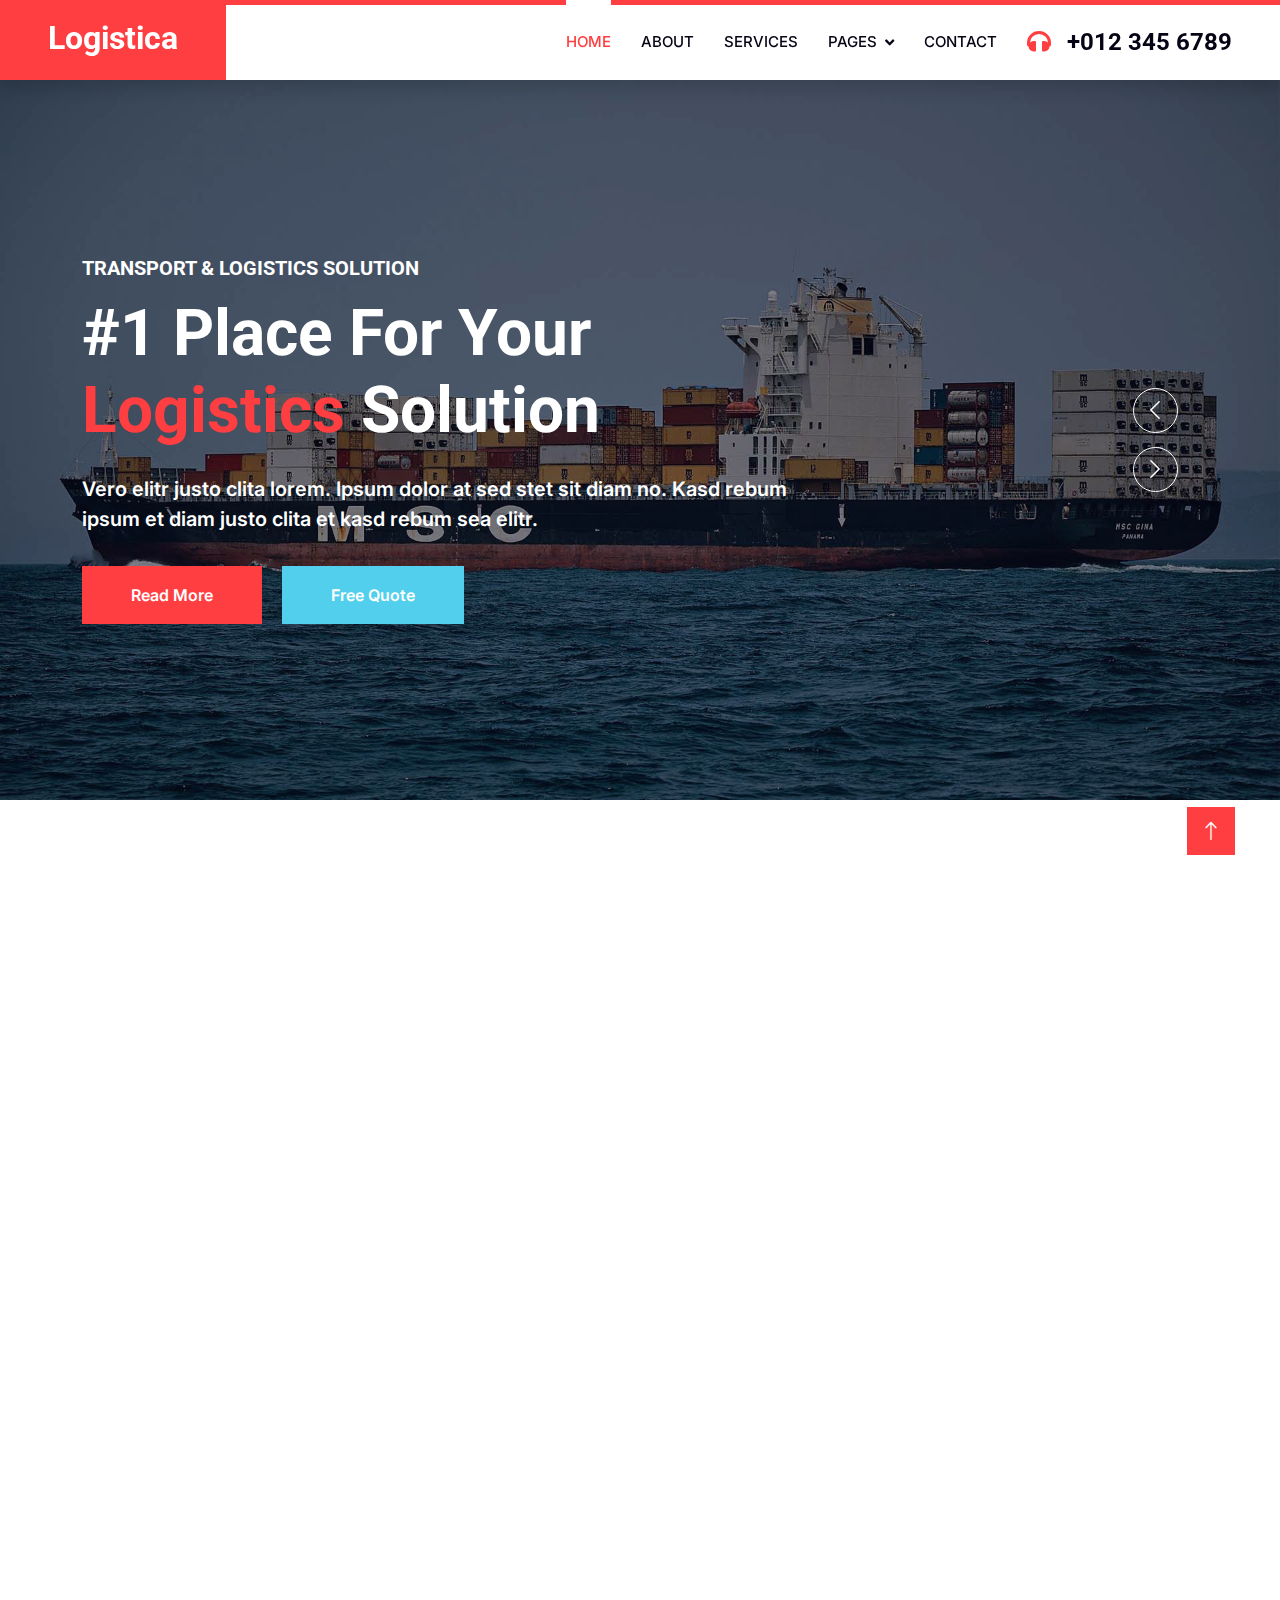
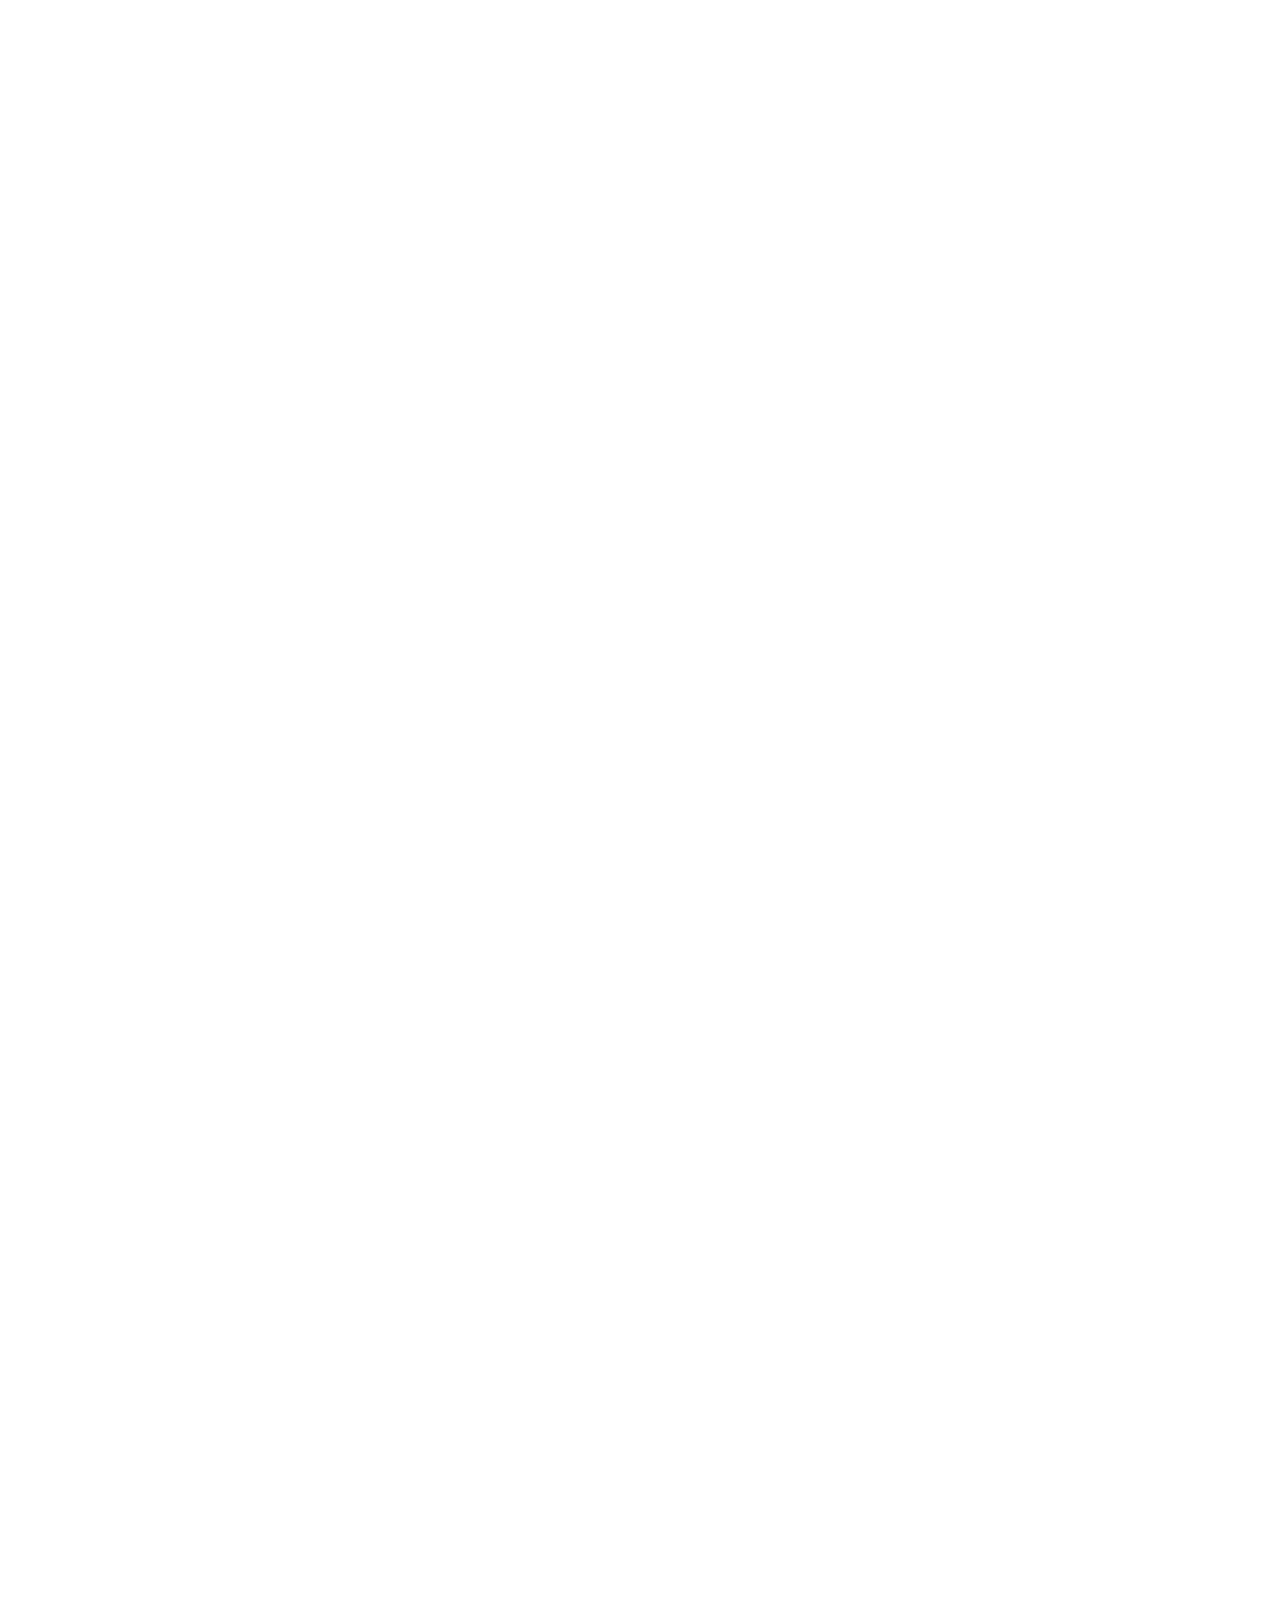
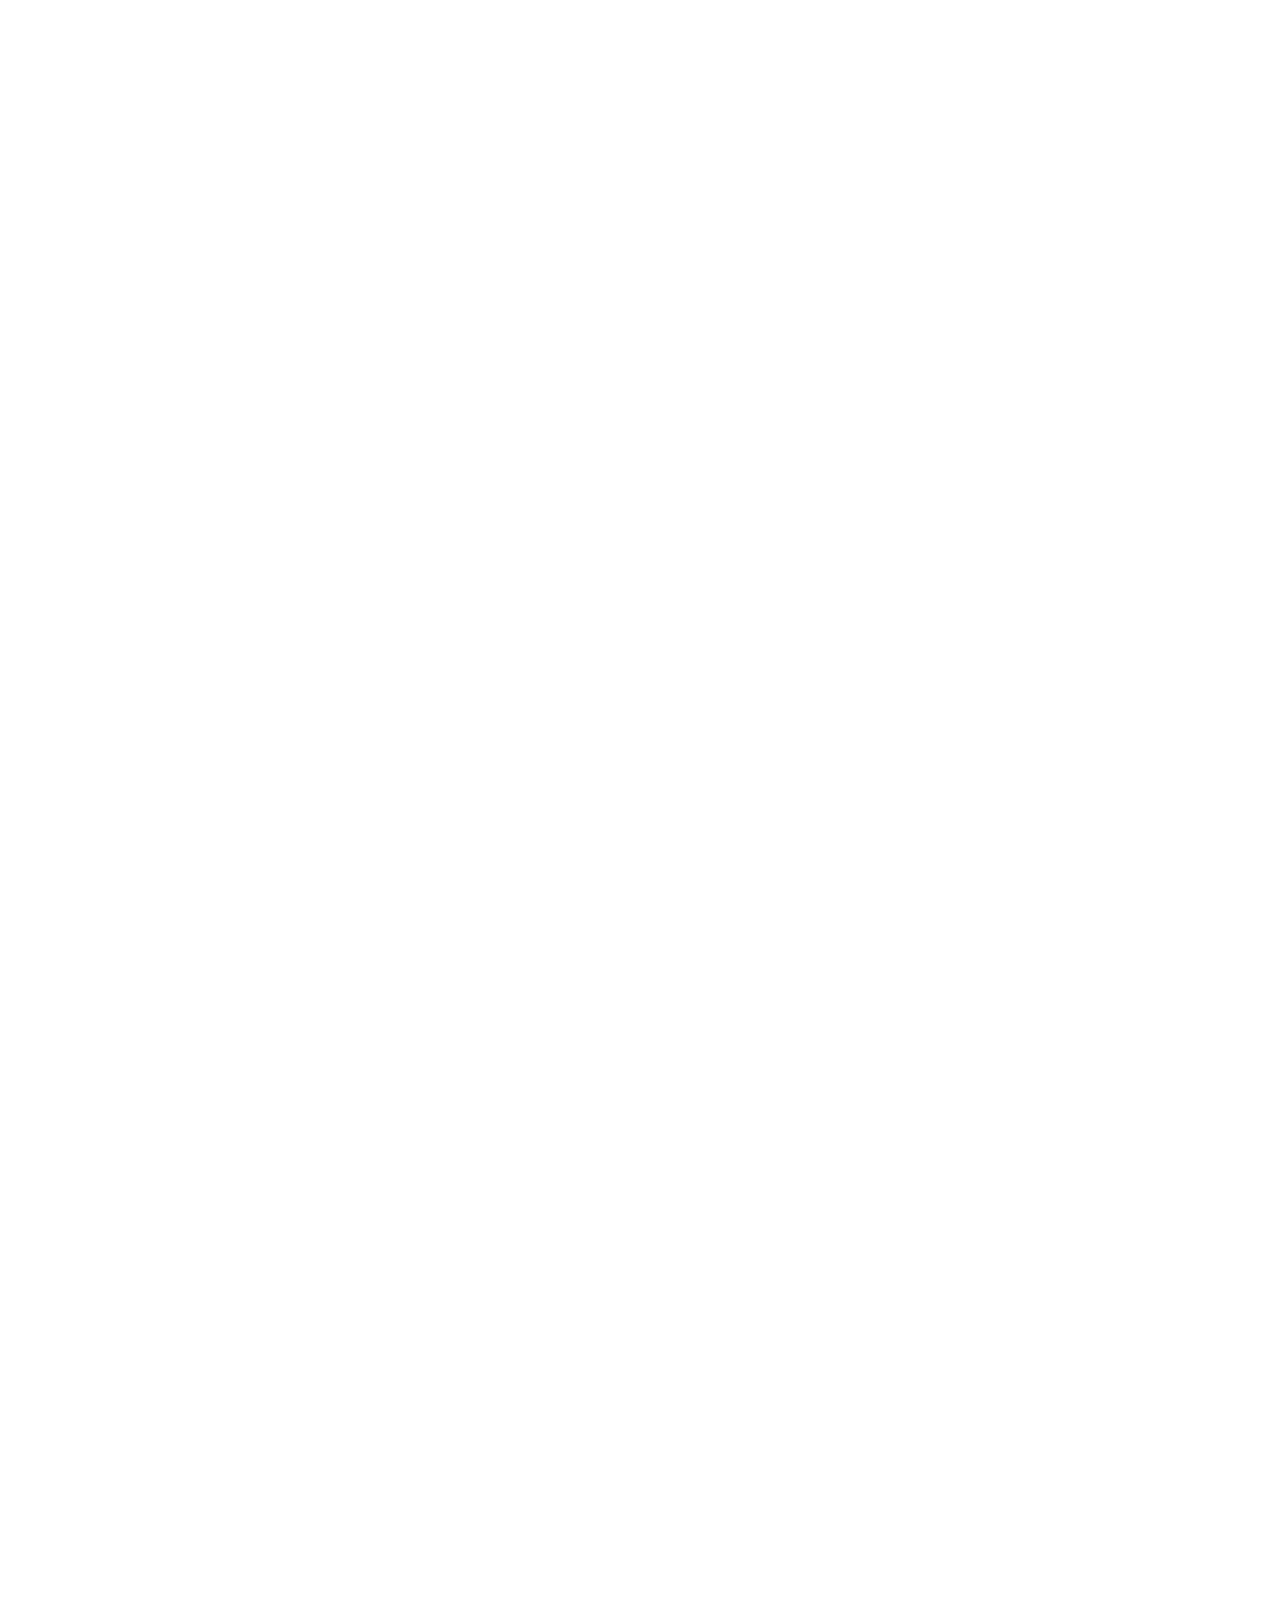
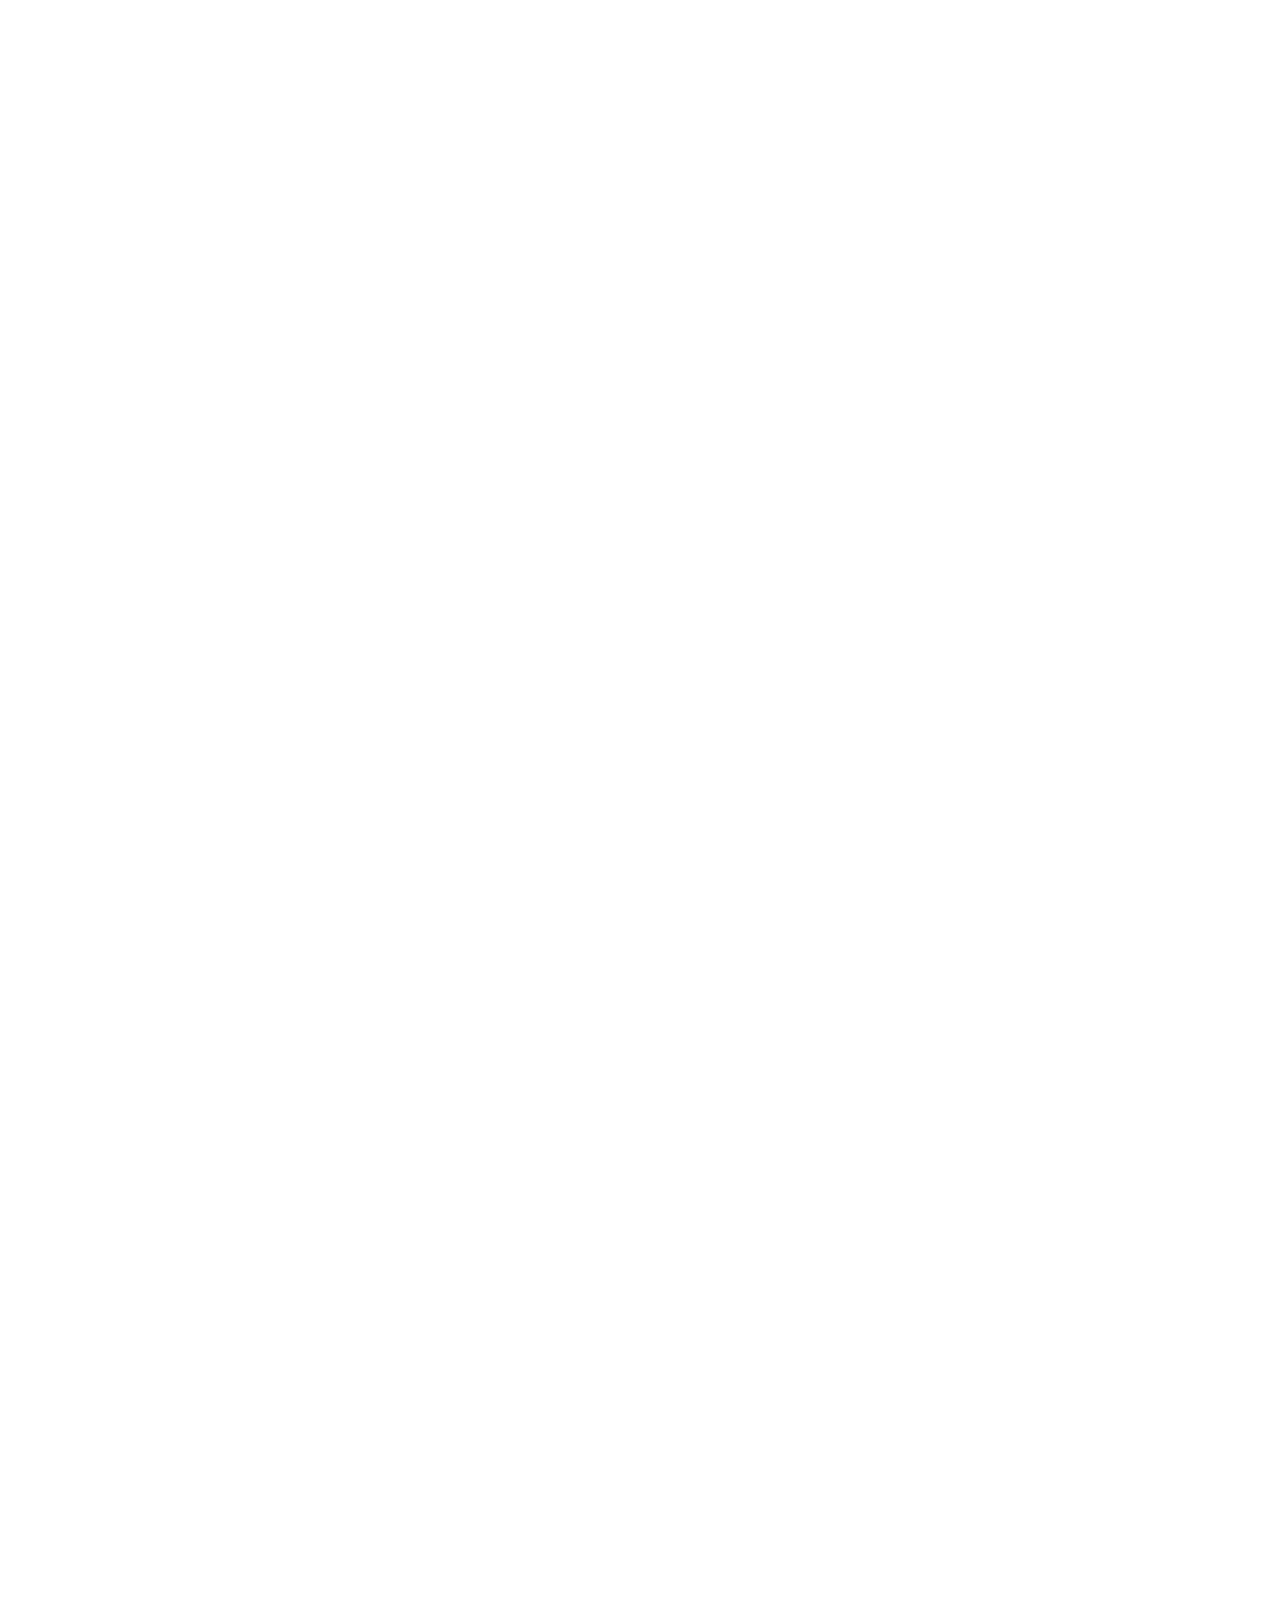
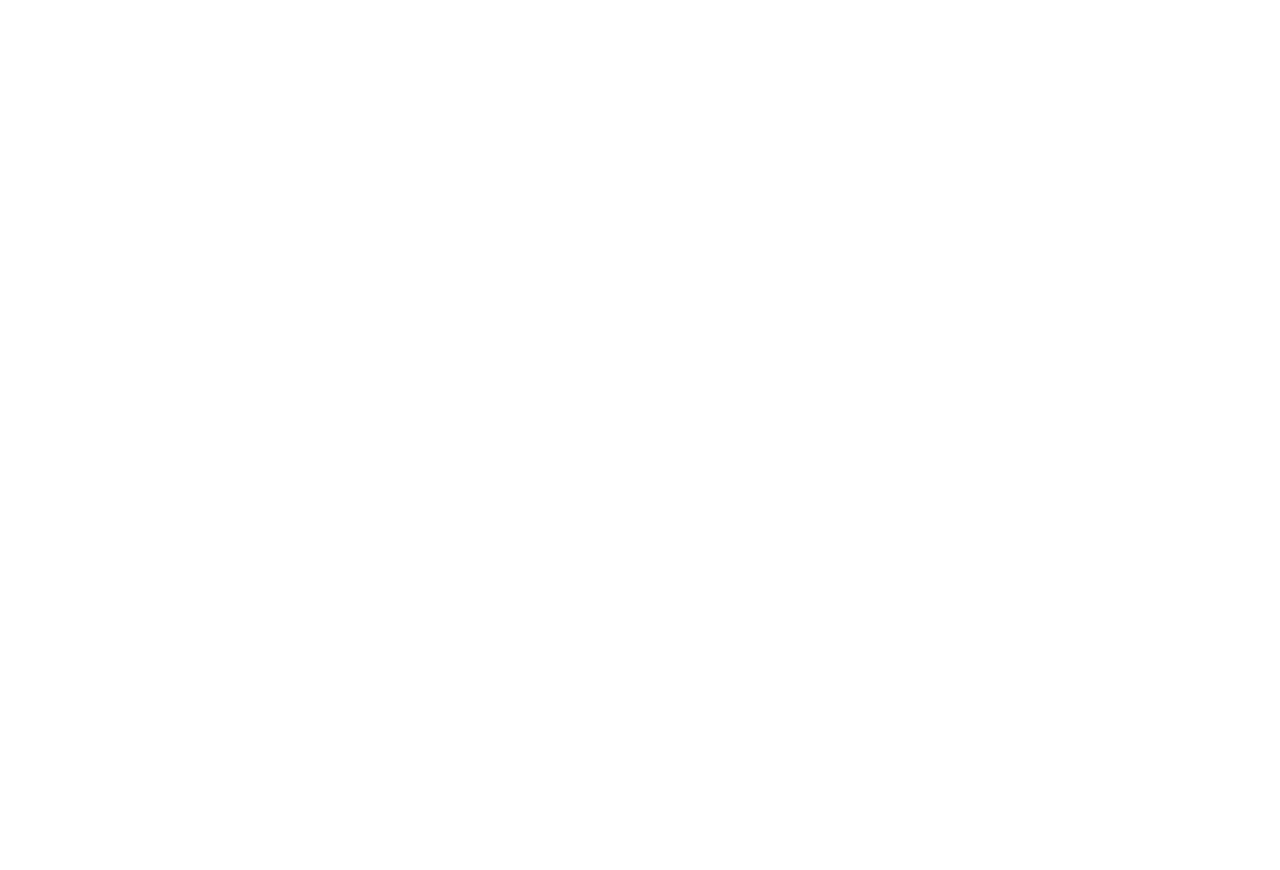
<file: theme/technext.github.io/logistica/index3.html>
<!DOCTYPE html>
<html lang="en">


<!-- Mirrored from technext.github.io/logistica/ by HTTrack Website Copier/3.x [XR&CO'2014], Wed, 11 May 2022 13:11:54 GMT -->
<!-- Added by HTTrack --><meta http-equiv="content-type" content="text/html;charset=utf-8" /><!-- /Added by HTTrack -->
<head>
    <meta charset="utf-8">
    <title>Logistica - Shipping Company Website Template</title>
    <meta content="width=device-width, initial-scale=1.0" name="viewport">
    <meta content="" name="keywords">
    <meta content="" name="description">

    <!-- Favicon -->
    <link href="img/favicon.html" rel="icon">

    <!-- Google Web Fonts -->
    <link rel="preconnect" href="https://fonts.googleapis.com/">
    <link rel="preconnect" href="https://fonts.gstatic.com/" crossorigin>
    <link href="https://fonts.googleapis.com/css2?family=Inter:wght@400;600&amp;family=Roboto:wght@500;700&amp;display=swap" rel="stylesheet">

    <!-- Icon Font Stylesheet -->
    <link href="../../cdnjs.cloudflare.com/ajax/libs/font-awesome/5.10.0/css/all.min.css" rel="stylesheet">
    <link href="../../cdn.jsdelivr.net/npm/bootstrap-icons%401.4.1/font/bootstrap-icons.css" rel="stylesheet">

    <!-- Libraries Stylesheet -->
    <link href="lib/animate/animate.min.css" rel="stylesheet">
    <link href="lib/owlcarousel/assets/owl.carousel.min.css" rel="stylesheet">

    <!-- Customized Bootstrap Stylesheet -->
    <link href="css/bootstrap.min.css" rel="stylesheet">

    <!-- Template Stylesheet -->
    <link href="css/style.css" rel="stylesheet">
</head>

<body>
    <!-- Spinner Start -->
    <div id="spinner" class="show bg-white position-fixed translate-middle w-100 vh-100 top-50 start-50 d-flex align-items-center justify-content-center">
        <div class="spinner-grow text-primary" style="width: 3rem; height: 3rem;" role="status">
            <span class="sr-only">Loading...</span>
        </div>
    </div>
    <!-- Spinner End -->


    <!-- Navbar Start -->
    <nav class="navbar navbar-expand-lg bg-white navbar-light shadow border-top border-5 border-primary sticky-top p-0">
        <a href="index-2.html" class="navbar-brand bg-primary d-flex align-items-center px-4 px-lg-5">
            <h2 class="mb-2 text-white">Logistica</h2>
        </a>
        <button type="button" class="navbar-toggler me-4" data-bs-toggle="collapse" data-bs-target="#navbarCollapse">
            <span class="navbar-toggler-icon"></span>
        </button>
        <div class="collapse navbar-collapse" id="navbarCollapse">
            <div class="navbar-nav ms-auto p-4 p-lg-0">
                <a href="index-2.html" class="nav-item nav-link active">Home</a>
                <a href="about.html" class="nav-item nav-link">About</a>
                <a href="service.html" class="nav-item nav-link">Services</a>
                <div class="nav-item dropdown">
                    <a href="#" class="nav-link dropdown-toggle" data-bs-toggle="dropdown">Pages</a>
                    <div class="dropdown-menu fade-up m-0">
                        <a href="price.html" class="dropdown-item">Pricing Plan</a>
                        <a href="feature.html" class="dropdown-item">Features</a>
                        <a href="quote.html" class="dropdown-item">Free Quote</a>
                        <a href="team.html" class="dropdown-item">Our Team</a>
                        <a href="testimonial.html" class="dropdown-item">Testimonial</a>
                        <a href="404.html" class="dropdown-item">404 Page</a>
                    </div>
                </div>
                <a href="contact.html" class="nav-item nav-link">Contact</a>
            </div>
            <h4 class="m-0 pe-lg-5 d-none d-lg-block"><i class="fa fa-headphones text-primary me-3"></i>+012 345 6789</h4>
        </div>
    </nav>
    <!-- Navbar End -->


    <!-- Carousel Start -->
    <div class="container-fluid p-0 pb-5">
        <div class="owl-carousel header-carousel position-relative mb-5">
            <div class="owl-carousel-item position-relative">
                <img class="img-fluid" src="img/carousel-1.jpg" alt="">
                <div class="position-absolute top-0 start-0 w-100 h-100 d-flex align-items-center" style="background: rgba(6, 3, 21, .5);">
                    <div class="container">
                        <div class="row justify-content-start">
                            <div class="col-10 col-lg-8">
                                <h5 class="text-white text-uppercase mb-3 animated slideInDown">Transport & Logistics Solution</h5>
                                <h1 class="display-3 text-white animated slideInDown mb-4">#1 Place For Your <span class="text-primary">Logistics</span> Solution</h1>
                                <p class="fs-5 fw-medium text-white mb-4 pb-2">Vero elitr justo clita lorem. Ipsum dolor at sed stet sit diam no. Kasd rebum ipsum et diam justo clita et kasd rebum sea elitr.</p>
                                <a href="#" class="btn btn-primary py-md-3 px-md-5 me-3 animated slideInLeft">Read More</a>
                                <a href="#" class="btn btn-secondary py-md-3 px-md-5 animated slideInRight">Free Quote</a>
                            </div>
                        </div>
                    </div>
                </div>
            </div>
            <div class="owl-carousel-item position-relative">
                <img class="img-fluid" src="img/carousel-2.jpg" alt="">
                <div class="position-absolute top-0 start-0 w-100 h-100 d-flex align-items-center" style="background: rgba(6, 3, 21, .5);">
                    <div class="container">
                        <div class="row justify-content-start">
                            <div class="col-10 col-lg-8">
                                <h5 class="text-white text-uppercase mb-3 animated slideInDown">Transport & Logistics Solution</h5>
                                <h1 class="display-3 text-white animated slideInDown mb-4">#1 Place For Your <span class="text-primary">Transport</span> Solution</h1>
                                <p class="fs-5 fw-medium text-white mb-4 pb-2">Vero elitr justo clita lorem. Ipsum dolor at sed stet sit diam no. Kasd rebum ipsum et diam justo clita et kasd rebum sea elitr.</p>
                                <a href="#" class="btn btn-primary py-md-3 px-md-5 me-3 animated slideInLeft">Read More</a>
                                <a href="#" class="btn btn-secondary py-md-3 px-md-5 animated slideInRight">Free Quote</a>
                            </div>
                        </div>
                    </div>
                </div>
            </div>
        </div>
    </div>
    <!-- Carousel End -->


    <!-- About Start -->
    <div class="container-fluid overflow-hidden py-5 px-lg-0">
        <div class="container about py-5 px-lg-0">
            <div class="row g-5 mx-lg-0">
                <div class="col-lg-6 ps-lg-0 wow fadeInLeft" data-wow-delay="0.1s" style="min-height: 400px;">
                    <div class="position-relative h-100">
                        <img class="position-absolute img-fluid w-100 h-100" src="img/about.jpg" style="object-fit: cover;" alt="">
                    </div>
                </div>
                <div class="col-lg-6 about-text wow fadeInUp" data-wow-delay="0.3s">
                    <h6 class="text-secondary text-uppercase mb-3">About Us</h6>
                    <h1 class="mb-5">Quick Transport and Logistics Solutions</h1>
                    <p class="mb-5">Tempor erat elitr rebum at clita. Diam dolor diam ipsum sit. Aliqu diam amet diam et eos. Clita erat ipsum et lorem et sit, sed stet lorem sit clita duo justo magna dolore erat amet</p>
                    <div class="row g-4 mb-5">
                        <div class="col-sm-6 wow fadeIn" data-wow-delay="0.5s">
                            <i class="fa fa-globe fa-3x text-primary mb-3"></i>
                            <h5>Global Coverage</h5>
                            <p class="m-0">Stet stet justo dolor sed duo. Ut clita sea sit ipsum diam lorem diam justo.</p>
                        </div>
                        <div class="col-sm-6 wow fadeIn" data-wow-delay="0.7s">
                            <i class="fa fa-shipping-fast fa-3x text-primary mb-3"></i>
                            <h5>On Time Delivery</h5>
                            <p class="m-0">Stet stet justo dolor sed duo. Ut clita sea sit ipsum diam lorem diam justo.</p>
                        </div>
                    </div>
                    <a href="#" class="btn btn-primary py-3 px-5">Explore More</a>
                </div>
            </div>
        </div>
    </div>
    <!-- About End -->


    <!-- Fact Start -->
    <div class="container-xxl py-5">
        <div class="container py-5">
            <div class="row g-5">
                <div class="col-lg-6 wow fadeInUp" data-wow-delay="0.1s">
                    <h6 class="text-secondary text-uppercase mb-3">Some Facts</h6>
                    <h1 class="mb-5">#1 Place To Manage All Of Your Shipments</h1>
                    <p class="mb-5">Tempor erat elitr rebum at clita. Diam dolor diam ipsum sit. Aliqu diam amet diam et eos. Clita erat ipsum et lorem et sit, sed stet lorem sit clita duo justo magna dolore erat amet</p>
                    <div class="d-flex align-items-center">
                        <i class="fa fa-headphones fa-2x flex-shrink-0 bg-primary p-3 text-white"></i>
                        <div class="ps-4">
                            <h6>Call for any query!</h6>
                            <h3 class="text-primary m-0">+012 345 6789</h3>
                        </div>
                    </div>
                </div>
                <div class="col-lg-6">
                    <div class="row g-4 align-items-center">
                        <div class="col-sm-6">
                            <div class="bg-primary p-4 mb-4 wow fadeIn" data-wow-delay="0.3s">
                                <i class="fa fa-users fa-2x text-white mb-3"></i>
                                <h2 class="text-white mb-2" data-toggle="counter-up">1234</h2>
                                <p class="text-white mb-0">Happy Clients</p>
                            </div>
                            <div class="bg-secondary p-4 wow fadeIn" data-wow-delay="0.5s">
                                <i class="fa fa-ship fa-2x text-white mb-3"></i>
                                <h2 class="text-white mb-2" data-toggle="counter-up">1234</h2>
                                <p class="text-white mb-0">Complete Shipments</p>
                            </div>
                        </div>
                        <div class="col-sm-6">
                            <div class="bg-success p-4 wow fadeIn" data-wow-delay="0.7s">
                                <i class="fa fa-star fa-2x text-white mb-3"></i>
                                <h2 class="text-white mb-2" data-toggle="counter-up">1234</h2>
                                <p class="text-white mb-0">Customer Reviews</p>
                            </div>
                        </div>
                    </div>
                </div>
            </div>
        </div>
    </div>
    <!-- Fact End -->


    <!-- Service Start -->
    <div class="container-xxl py-5">
        <div class="container py-5">
            <div class="text-center wow fadeInUp" data-wow-delay="0.1s">
                <h6 class="text-secondary text-uppercase">Our Services</h6>
                <h1 class="mb-5">Explore Our Services</h1>
            </div>
            <div class="row g-4">
                <div class="col-md-6 col-lg-4 wow fadeInUp" data-wow-delay="0.3s">
                    <div class="service-item p-4">
                        <div class="overflow-hidden mb-4">
                            <img class="img-fluid" src="img/service-1.jpg" alt="">
                        </div>
                        <h4 class="mb-3">Air Freight</h4>
                        <p>Stet stet justo dolor sed duo. Ut clita sea sit ipsum diam lorem diam.</p>
                        <a class="btn-slide mt-2" href="#"><i class="fa fa-arrow-right"></i><span>Read More</span></a>
                    </div>
                </div>
                <div class="col-md-6 col-lg-4 wow fadeInUp" data-wow-delay="0.5s">
                    <div class="service-item p-4">
                        <div class="overflow-hidden mb-4">
                            <img class="img-fluid" src="img/service-2.jpg" alt="">
                        </div>
                        <h4 class="mb-3">Ocean Freight</h4>
                        <p>Stet stet justo dolor sed duo. Ut clita sea sit ipsum diam lorem diam.</p>
                        <a class="btn-slide mt-2" href="#"><i class="fa fa-arrow-right"></i><span>Read More</span></a>
                    </div>
                </div>
                <div class="col-md-6 col-lg-4 wow fadeInUp" data-wow-delay="0.7s">
                    <div class="service-item p-4">
                        <div class="overflow-hidden mb-4">
                            <img class="img-fluid" src="img/service-3.jpg" alt="">
                        </div>
                        <h4 class="mb-3">Road Freight</h4>
                        <p>Stet stet justo dolor sed duo. Ut clita sea sit ipsum diam lorem diam.</p>
                        <a class="btn-slide mt-2" href="#"><i class="fa fa-arrow-right"></i><span>Read More</span></a>
                    </div>
                </div>
                <div class="col-md-6 col-lg-4 wow fadeInUp" data-wow-delay="0.3s">
                    <div class="service-item p-4">
                        <div class="overflow-hidden mb-4">
                            <img class="img-fluid" src="img/service-4.jpg" alt="">
                        </div>
                        <h4 class="mb-3">Train Freight</h4>
                        <p>Stet stet justo dolor sed duo. Ut clita sea sit ipsum diam lorem diam.</p>
                        <a class="btn-slide mt-2" href="#"><i class="fa fa-arrow-right"></i><span>Read More</span></a>
                    </div>
                </div>
                <div class="col-md-6 col-lg-4 wow fadeInUp" data-wow-delay="0.5s">
                    <div class="service-item p-4">
                        <div class="overflow-hidden mb-4">
                            <img class="img-fluid" src="img/service-5.jpg" alt="">
                        </div>
                        <h4 class="mb-3">Customs Clearance</h4>
                        <p>Stet stet justo dolor sed duo. Ut clita sea sit ipsum diam lorem diam.</p>
                        <a class="btn-slide mt-2" href="#"><i class="fa fa-arrow-right"></i><span>Read More</span></a>
                    </div>
                </div>
                <div class="col-md-6 col-lg-4 wow fadeInUp" data-wow-delay="0.7s">
                    <div class="service-item p-4">
                        <div class="overflow-hidden mb-4">
                            <img class="img-fluid" src="img/service-6.jpg" alt="">
                        </div>
                        <h4 class="mb-3">Warehouse Solutions</h4>
                        <p>Stet stet justo dolor sed duo. Ut clita sea sit ipsum diam lorem diam.</p>
                        <a class="btn-slide mt-2" href="#"><i class="fa fa-arrow-right"></i><span>Read More</span></a>
                    </div>
                </div>
            </div>
        </div>
    </div>
    <!-- Service End -->


    <!-- Feature Start -->
    <div class="container-fluid overflow-hidden py-5 px-lg-0">
        <div class="container feature py-5 px-lg-0">
            <div class="row g-5 mx-lg-0">
                <div class="col-lg-6 feature-text wow fadeInUp" data-wow-delay="0.1s">
                    <h6 class="text-secondary text-uppercase mb-3">Our Features</h6>
                    <h1 class="mb-5">We Are Trusted Logistics Company Since 1990</h1>
                    <div class="d-flex mb-5 wow fadeInUp" data-wow-delay="0.3s">
                        <i class="fa fa-globe text-primary fa-3x flex-shrink-0"></i>
                        <div class="ms-4">
                            <h5>Worldwide Service</h5>
                            <p class="mb-0">Diam dolor ipsum sit amet eos erat ipsum lorem sed stet lorem sit clita duo justo magna erat amet</p>
                        </div>
                    </div>
                    <div class="d-flex mb-5 wow fadeIn" data-wow-delay="0.5s">
                        <i class="fa fa-shipping-fast text-primary fa-3x flex-shrink-0"></i>
                        <div class="ms-4">
                            <h5>On Time Delivery</h5>
                            <p class="mb-0">Diam dolor ipsum sit amet eos erat ipsum lorem sed stet lorem sit clita duo justo magna erat amet</p>
                        </div>
                    </div>
                    <div class="d-flex mb-0 wow fadeInUp" data-wow-delay="0.7s">
                        <i class="fa fa-headphones text-primary fa-3x flex-shrink-0"></i>
                        <div class="ms-4">
                            <h5>24/7 Telephone Support</h5>
                            <p class="mb-0">Diam dolor ipsum sit amet eos erat ipsum lorem sed stet lorem sit clita duo justo magna erat amet</p>
                        </div>
                    </div>
                </div>
                <div class="col-lg-6 pe-lg-0 wow fadeInRight" data-wow-delay="0.1s" style="min-height: 400px;">
                    <div class="position-relative h-100">
                        <img class="position-absolute img-fluid w-100 h-100" src="img/feature.jpg" style="object-fit: cover;" alt="">
                    </div>
                </div>
            </div>
        </div>
    </div>
    <!-- Feature End -->


    <!-- Pricing Start -->
    <div class="container-xxl py-5">
        <div class="container py-5">
            <div class="text-center wow fadeInUp" data-wow-delay="0.1s">
                <h6 class="text-secondary text-uppercase">Pricing Plan</h6>
                <h1 class="mb-5">Perfect Pricing Plan</h1>
            </div>
            <div class="row g-4">
                <div class="col-md-6 col-lg-4 wow fadeInUp" data-wow-delay="0.3s">
                    <div class="price-item">
                        <div class="border-bottom p-4 mb-4">
                            <h5 class="text-primary mb-1">Basic Plan</h5>
                            <h1 class="display-5 mb-0">
                                <small class="align-top" style="font-size: 22px; line-height: 45px;">$</small>49.00<small
                                    class="align-bottom" style="font-size: 16px; line-height: 40px;">/ Month</small>
                            </h1>
                        </div>
                        <div class="p-4 pt-0">
                            <p><i class="fa fa-check text-success me-3"></i>HTML5 & CSS3</p>
                            <p><i class="fa fa-check text-success me-3"></i>Bootstrap v5</p>
                            <p><i class="fa fa-check text-success me-3"></i>FontAwesome Icons</p>
                            <p><i class="fa fa-check text-success me-3"></i>Responsive Layout</p>
                            <p><i class="fa fa-check text-success me-3"></i>Cross-browser Support</p>
                            <a class="btn-slide mt-2" href="#"><i class="fa fa-arrow-right"></i><span >Order Now</span></a>
                        </div>
                    </div>
                </div>
                <div class="col-md-6 col-lg-4 wow fadeInUp" data-wow-delay="0.5s">
                    <div class="price-item">
                        <div class="border-bottom p-4 mb-4">
                            <h5 class="text-primary mb-1">Standard Plan</h5>
                            <h1 class="display-5 mb-0">
                                <small class="align-top" style="font-size: 22px; line-height: 45px;">$</small>99.00<small
                                    class="align-bottom" style="font-size: 16px; line-height: 40px;">/ Month</small>
                            </h1>
                        </div>
                        <div class="p-4 pt-0">
                            <p><i class="fa fa-check text-success me-3"></i>HTML5 & CSS3</p>
                            <p><i class="fa fa-check text-success me-3"></i>Bootstrap v5</p>
                            <p><i class="fa fa-check text-success me-3"></i>FontAwesome Icons</p>
                            <p><i class="fa fa-check text-success me-3"></i>Responsive Layout</p>
                            <p><i class="fa fa-check text-success me-3"></i>Cross-browser Support</p>
                            <a class="btn-slide mt-2" href="#"><i class="fa fa-arrow-right"></i><span >Order Now</span></a>
                        </div>
                    </div>
                </div>
                <div class="col-md-6 col-lg-4 wow fadeInUp" data-wow-delay="0.7s">
                    <div class="price-item">
                        <div class="border-bottom p-4 mb-4">
                            <h5 class="text-primary mb-1">Advanced Plan</h5>
                            <h1 class="display-5 mb-0">
                                <small class="align-top" style="font-size: 22px; line-height: 45px;">$</small>149.00<small
                                    class="align-bottom" style="font-size: 16px; line-height: 40px;">/ Month</small>
                            </h1>
                        </div>
                        <div class="p-4 pt-0">
                            <p><i class="fa fa-check text-success me-3"></i>HTML5 & CSS3</p>
                            <p><i class="fa fa-check text-success me-3"></i>Bootstrap v5</p>
                            <p><i class="fa fa-check text-success me-3"></i>FontAwesome Icons</p>
                            <p><i class="fa fa-check text-success me-3"></i>Responsive Layout</p>
                            <p><i class="fa fa-check text-success me-3"></i>Cross-browser Support</p>
                            <a class="btn-slide mt-2" href="#"><i class="fa fa-arrow-right"></i><span >Order Now</span></a>
                        </div>
                    </div>
                </div>
            </div>
        </div>
    </div>
    <!-- Pricing End -->


    <!-- Quote Start -->
    <div class="container-xxl py-5">
        <div class="container py-5">
            <div class="row g-5 align-items-center">
                <div class="col-lg-5 wow fadeInUp" data-wow-delay="0.1s">
                    <h6 class="text-secondary text-uppercase mb-3">Get A Quote</h6>
                    <h1 class="mb-5">Request A Free Qoute!</h1>
                    <p class="mb-5">Tempor erat elitr rebum at clita. Diam dolor diam ipsum sit. Aliqu diam amet diam et eos. Clita erat ipsum et lorem et sit, sed stet lorem sit clita duo justo erat amet</p>
                    <div class="d-flex align-items-center">
                        <i class="fa fa-headphones fa-2x flex-shrink-0 bg-primary p-3 text-white"></i>
                        <div class="ps-4">
                            <h6>Call for any query!</h6>
                            <h3 class="text-primary m-0">+012 345 6789</h3>
                        </div>
                    </div>
                </div>
                <div class="col-lg-7">
                    <div class="bg-light text-center p-5 wow fadeIn" data-wow-delay="0.5s">
                        <form>
                            <div class="row g-3">
                                <div class="col-12 col-sm-6">
                                    <input type="text" class="form-control border-0" placeholder="Your Name" style="height: 55px;">
                                </div>
                                <div class="col-12 col-sm-6">
                                    <input type="email" class="form-control border-0" placeholder="Your Email" style="height: 55px;">
                                </div>
                                <div class="col-12 col-sm-6">
                                    <input type="text" class="form-control border-0" placeholder="Your Mobile" style="height: 55px;">
                                </div>
                                <div class="col-12 col-sm-6">
                                    <select class="form-select border-0" style="height: 55px;">
                                        <option selected>Select A Freight</option>
                                        <option value="1">Freight 1</option>
                                        <option value="2">Freight 2</option>
                                        <option value="3">Freight 3</option>
                                    </select>
                                </div>
                                <div class="col-12">
                                    <textarea class="form-control border-0" placeholder="Special Note"></textarea>
                                </div>
                                <div class="col-12">
                                    <button class="btn btn-primary w-100 py-3" type="submit">Submit</button>
                                </div>
                            </div>
                        </form>
                    </div>
                </div>
            </div>
        </div>
    </div>
    <!-- Quote End -->


    <!-- Team Start -->
    <div class="container-xxl py-5">
        <div class="container py-5">
            <div class="text-center wow fadeInUp" data-wow-delay="0.1s">
                <h6 class="text-secondary text-uppercase">Our Team</h6>
                <h1 class="mb-5">Expert Team Members</h1>
            </div>
            <div class="row g-4">
                <div class="col-lg-3 col-md-6 wow fadeInUp" data-wow-delay="0.3s">
                    <div class="team-item p-4">
                        <div class="overflow-hidden mb-4">
                            <img class="img-fluid" src="img/team-1.jpg" alt="">
                        </div>
                        <h5 class="mb-0">Full Name</h5>
                        <p>Designation</p>
                        <div class="btn-slide mt-1">
                            <i class="fa fa-share"></i>
                            <span>
                                <a href="#"><i class="fab fa-facebook-f"></i></a>
                                <a href="#"><i class="fab fa-twitter"></i></a>
                                <a href="#"><i class="fab fa-instagram"></i></a>
                            </span>
                        </div>
                    </div>
                </div>
                <div class="col-lg-3 col-md-6 wow fadeInUp" data-wow-delay="0.5s">
                    <div class="team-item p-4">
                        <div class="overflow-hidden mb-4">
                            <img class="img-fluid" src="img/team-2.jpg" alt="">
                        </div>
                        <h5 class="mb-0">Full Name</h5>
                        <p>Designation</p>
                        <div class="btn-slide mt-1">
                            <i class="fa fa-share"></i>
                            <span>
                                <a href="#"><i class="fab fa-facebook-f"></i></a>
                                <a href="#"><i class="fab fa-twitter"></i></a>
                                <a href="#"><i class="fab fa-instagram"></i></a>
                            </span>
                        </div>
                    </div>
                </div>
                <div class="col-lg-3 col-md-6 wow fadeInUp" data-wow-delay="0.7s">
                    <div class="team-item p-4">
                        <div class="overflow-hidden mb-4">
                            <img class="img-fluid" src="img/team-3.jpg" alt="">
                        </div>
                        <h5 class="mb-0">Full Name</h5>
                        <p>Designation</p>
                        <div class="btn-slide mt-1">
                            <i class="fa fa-share"></i>
                            <span>
                                <a href="#"><i class="fab fa-facebook-f"></i></a>
                                <a href="#"><i class="fab fa-twitter"></i></a>
                                <a href="#"><i class="fab fa-instagram"></i></a>
                            </span>
                        </div>
                    </div>
                </div>
                <div class="col-lg-3 col-md-6 wow fadeInUp" data-wow-delay="0.9s">
                    <div class="team-item p-4">
                        <div class="overflow-hidden mb-4">
                            <img class="img-fluid" src="img/team-4.jpg" alt="">
                        </div>
                        <h5 class="mb-0">Full Name</h5>
                        <p>Designation</p>
                        <div class="btn-slide mt-1">
                            <i class="fa fa-share"></i>
                            <span>
                                <a href="#"><i class="fab fa-facebook-f"></i></a>
                                <a href="#"><i class="fab fa-twitter"></i></a>
                                <a href="#"><i class="fab fa-instagram"></i></a>
                            </span>
                        </div>
                    </div>
                </div>
            </div>
        </div>
    </div>
    <!-- Team End -->


    <!-- Testimonial Start -->
    <div class="container-xxl py-5 wow fadeInUp" data-wow-delay="0.1s">
        <div class="container py-5">
            <div class="text-center">
                <h6 class="text-secondary text-uppercase">Testimonial</h6>
                <h1 class="mb-0">Our Clients Say!</h1>
            </div>
            <div class="owl-carousel testimonial-carousel wow fadeInUp" data-wow-delay="0.1s">
                <div class="testimonial-item p-4 my-5">
                    <i class="fa fa-quote-right fa-3x text-light position-absolute top-0 end-0 mt-n3 me-4"></i>
                    <div class="d-flex align-items-end mb-4">
                        <img class="img-fluid flex-shrink-0" src="img/testimonial-1.jpg" style="width: 80px; height: 80px;">
                        <div class="ms-4">
                            <h5 class="mb-1">Client Name</h5>
                            <p class="m-0">Profession</p>
                        </div>
                    </div>
                    <p class="mb-0">Tempor erat elitr rebum at clita. Diam dolor diam ipsum sit diam amet diam et eos. Clita erat ipsum et lorem et sit.</p>
                </div>
                <div class="testimonial-item p-4 my-5">
                    <i class="fa fa-quote-right fa-3x text-light position-absolute top-0 end-0 mt-n3 me-4"></i>
                    <div class="d-flex align-items-end mb-4">
                        <img class="img-fluid flex-shrink-0" src="img/testimonial-2.jpg" style="width: 80px; height: 80px;">
                        <div class="ms-4">
                            <h5 class="mb-1">Client Name</h5>
                            <p class="m-0">Profession</p>
                        </div>
                    </div>
                    <p class="mb-0">Tempor erat elitr rebum at clita. Diam dolor diam ipsum sit diam amet diam et eos. Clita erat ipsum et lorem et sit.</p>
                </div>
                <div class="testimonial-item p-4 my-5">
                    <i class="fa fa-quote-right fa-3x text-light position-absolute top-0 end-0 mt-n3 me-4"></i>
                    <div class="d-flex align-items-end mb-4">
                        <img class="img-fluid flex-shrink-0" src="img/testimonial-3.jpg" style="width: 80px; height: 80px;">
                        <div class="ms-4">
                            <h5 class="mb-1">Client Name</h5>
                            <p class="m-0">Profession</p>
                        </div>
                    </div>
                    <p class="mb-0">Tempor erat elitr rebum at clita. Diam dolor diam ipsum sit diam amet diam et eos. Clita erat ipsum et lorem et sit.</p>
                </div>
                <div class="testimonial-item p-4 my-5">
                    <i class="fa fa-quote-right fa-3x text-light position-absolute top-0 end-0 mt-n3 me-4"></i>
                    <div class="d-flex align-items-end mb-4">
                        <img class="img-fluid flex-shrink-0" src="img/testimonial-4.jpg" style="width: 80px; height: 80px;">
                        <div class="ms-4">
                            <h5 class="mb-1">Client Name</h5>
                            <p class="m-0">Profession</p>
                        </div>
                    </div>
                    <p class="mb-0">Tempor erat elitr rebum at clita. Diam dolor diam ipsum sit diam amet diam et eos. Clita erat ipsum et lorem et sit.</p>
                </div>
            </div>
        </div>
    </div>
    <!-- Testimonial End -->


    <!-- Footer Start -->
    <div class="container-fluid bg-dark text-light footer pt-5 wow fadeIn" data-wow-delay="0.1s" style="margin-top: 6rem;">
        <div class="container py-5">
            <div class="row g-5">
                <div class="col-lg-3 col-md-6">
                    <h4 class="text-light mb-4">Address</h4>
                    <p class="mb-2"><i class="fa fa-map-marker-alt me-3"></i>123 Street, New York, USA</p>
                    <p class="mb-2"><i class="fa fa-phone-alt me-3"></i>+012 345 67890</p>
                    <p class="mb-2"><i class="fa fa-envelope me-3"></i>info@example.com</p>
                    <div class="d-flex pt-2">
                        <a class="btn btn-outline-light btn-social" href="#"><i class="fab fa-twitter"></i></a>
                        <a class="btn btn-outline-light btn-social" href="#"><i class="fab fa-facebook-f"></i></a>
                        <a class="btn btn-outline-light btn-social" href="#"><i class="fab fa-youtube"></i></a>
                        <a class="btn btn-outline-light btn-social" href="#"><i class="fab fa-linkedin-in"></i></a>
                    </div>
                </div>
                <div class="col-lg-3 col-md-6">
                    <h4 class="text-light mb-4">Services</h4>
                    <a class="btn btn-link" href="#">Air Freight</a>
                    <a class="btn btn-link" href="#">Sea Freight</a>
                    <a class="btn btn-link" href="#">Road Freight</a>
                    <a class="btn btn-link" href="#">Logistic Solutions</a>
                    <a class="btn btn-link" href="#">Industry solutions</a>
                </div>
                <div class="col-lg-3 col-md-6">
                    <h4 class="text-light mb-4">Quick Links</h4>
                    <a class="btn btn-link" href="#">About Us</a>
                    <a class="btn btn-link" href="#">Contact Us</a>
                    <a class="btn btn-link" href="#">Our Services</a>
                    <a class="btn btn-link" href="#">Terms & Condition</a>
                    <a class="btn btn-link" href="#">Support</a>
                </div>
                <div class="col-lg-3 col-md-6">
                    <h4 class="text-light mb-4">Newsletter</h4>
                    <p>Dolor amet sit justo amet elitr clita ipsum elitr est.</p>
                    <div class="position-relative mx-auto" style="max-width: 400px;">
                        <input class="form-control border-0 w-100 py-3 ps-4 pe-5" type="text" placeholder="Your email">
                        <button type="button" class="btn btn-primary py-2 position-absolute top-0 end-0 mt-2 me-2">SignUp</button>
                    </div>
                </div>
            </div>
        </div>
        <div class="container">
            <div class="copyright">
                <div class="row">
                    <div class="col-md-6 text-center text-md-start mb-3 mb-md-0">
                        &copy; <a class="border-bottom" href="#">Your Site Name</a>, All Right Reserved.
                    </div>
                    <div class="col-md-6 text-center text-md-end">
                        <!--/*** This template is free as long as you keep the footer author’s credit link/attribution link/backlink. If you'd like to use the template without the footer author’s credit link/attribution link/backlink, you can purchase the Credit Removal License from "https://htmlcodex.com/credit-removal". Thank you for your support. ***/-->
                        Designed By <a class="border-bottom" href="https://htmlcodex.com/">HTML Codex</a>
                        </br>Distributed By <a class="border-bottom" href="https://themewagon.com/" target="_blank">ThemeWagon</a>
                    </div>
                </div>
            </div>
        </div>
    </div>
    <!-- Footer End -->


    <!-- Back to Top -->
    <a href="#" class="btn btn-lg btn-primary btn-lg-square rounded-0 back-to-top"><i class="bi bi-arrow-up"></i></a>


    <!-- JavaScript Libraries -->
    <script src="../../code.jquery.com/jquery-3.4.1.min.js"></script>
    <script src="../../cdn.jsdelivr.net/npm/bootstrap%405.0.0/dist/js/bootstrap.bundle.min.js"></script>
    <script src="lib/wow/wow.min.js"></script>
    <script src="lib/easing/easing.min.js"></script>
    <script src="lib/waypoints/waypoints.min.js"></script>
    <script src="lib/counterup/counterup.min.js"></script>
    <script src="lib/owlcarousel/owl.carousel.min.js"></script>

    <!-- Template Javascript -->
    <script src="js/main.js"></script>
</body>


<!-- Mirrored from technext.github.io/logistica/ by HTTrack Website Copier/3.x [XR&CO'2014], Wed, 11 May 2022 13:12:12 GMT -->
</html>
</file>
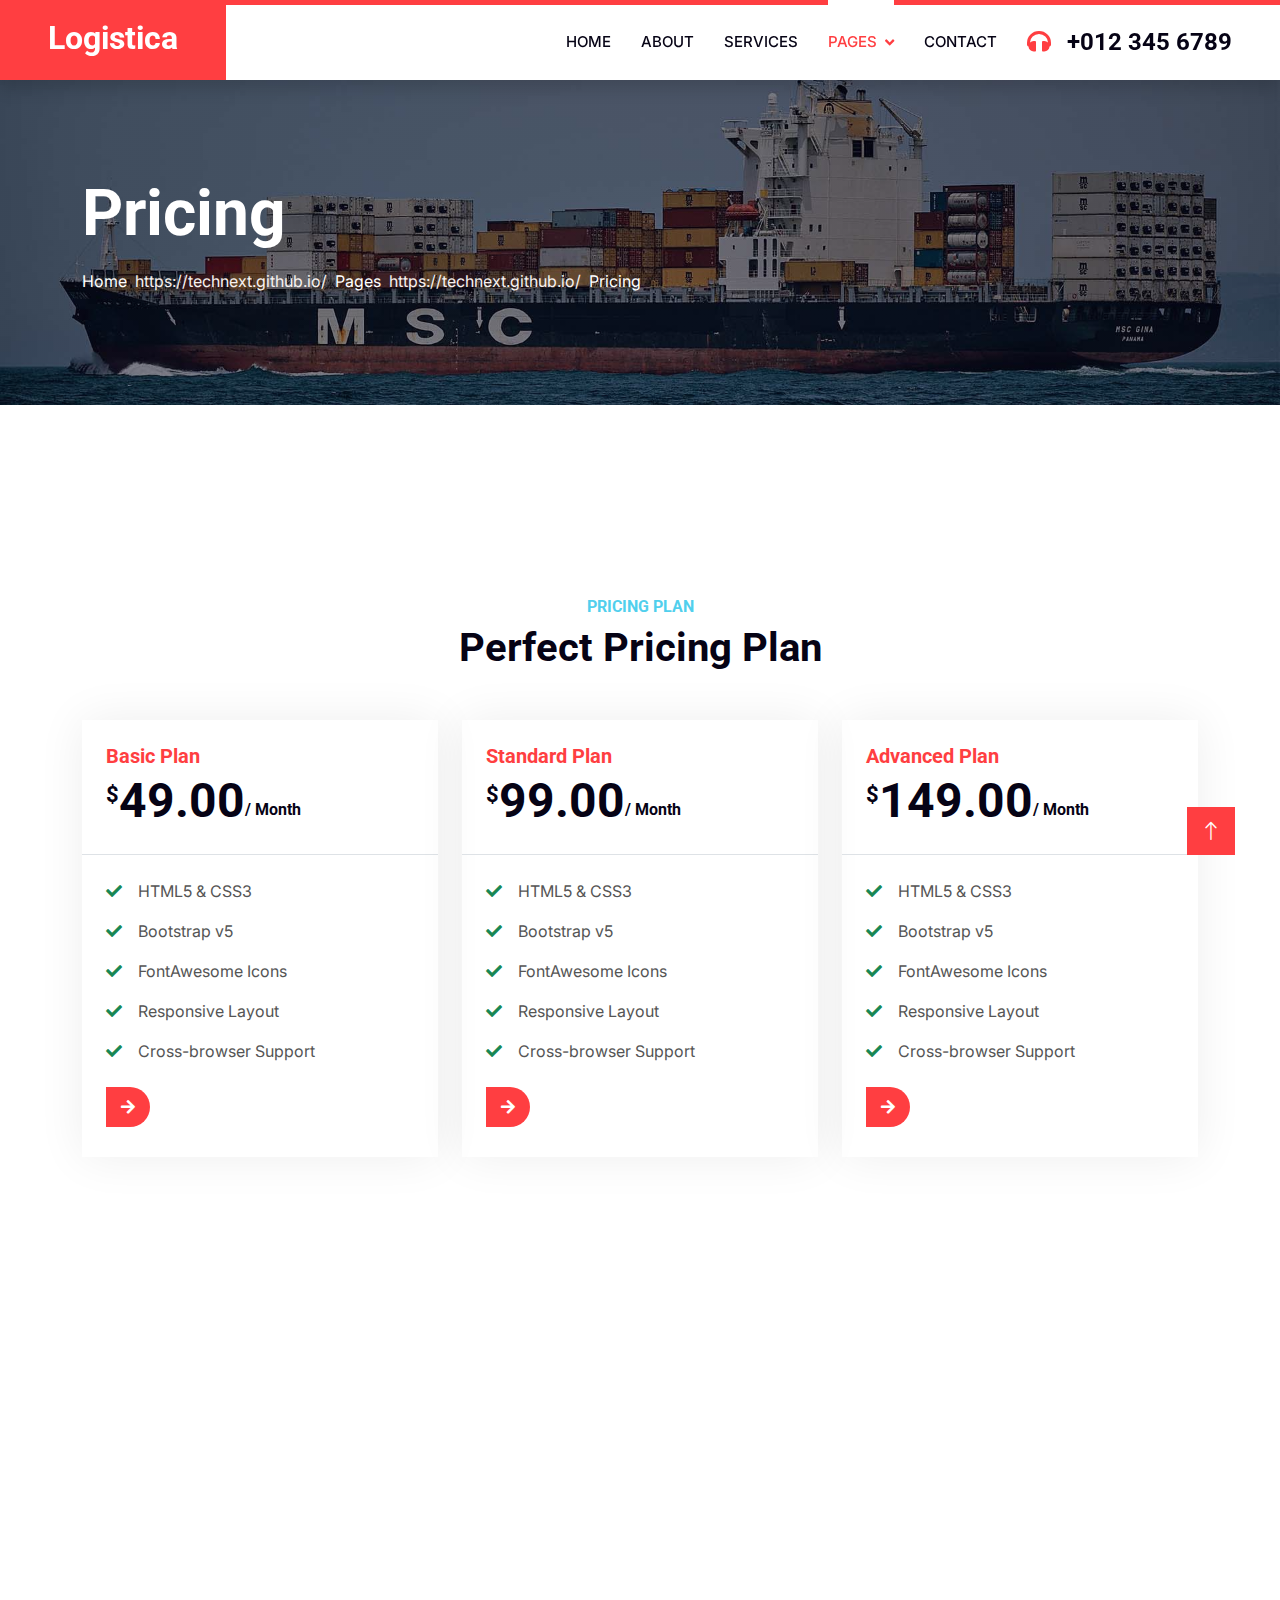
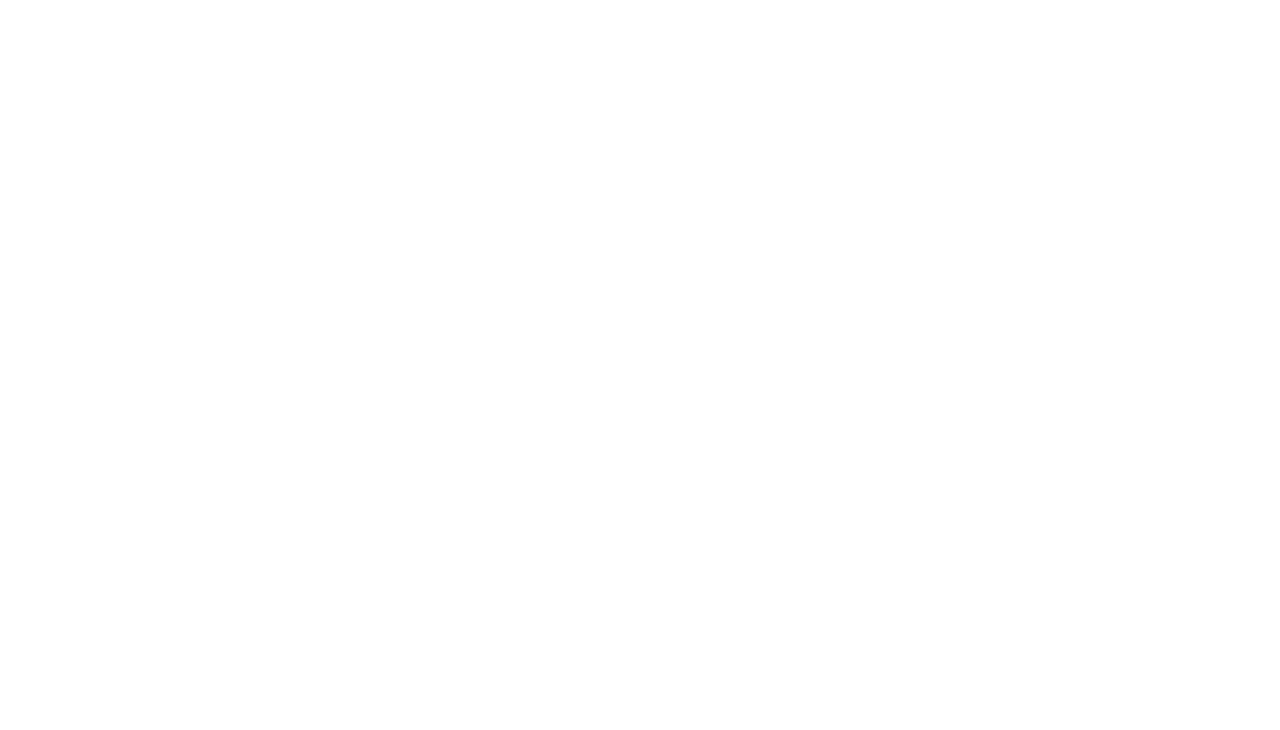
<file: theme/technext.github.io/logistica/price.html>
<!DOCTYPE html>
<html lang="en">


<!-- Mirrored from technext.github.io/logistica/price.html by HTTrack Website Copier/3.x [XR&CO'2014], Wed, 11 May 2022 13:12:13 GMT -->
<!-- Added by HTTrack --><meta http-equiv="content-type" content="text/html;charset=utf-8" /><!-- /Added by HTTrack -->
<head>
    <meta charset="utf-8">
    <title>Logistica - Shipping Company Website Template</title>
    <meta content="width=device-width, initial-scale=1.0" name="viewport">
    <meta content="" name="keywords">
    <meta content="" name="description">

    <!-- Favicon -->
    <link href="img/favicon.html" rel="icon">

    <!-- Google Web Fonts -->
    <link rel="preconnect" href="https://fonts.googleapis.com/">
    <link rel="preconnect" href="https://fonts.gstatic.com/" crossorigin>
    <link href="https://fonts.googleapis.com/css2?family=Inter:wght@400;600&amp;family=Roboto:wght@500;700&amp;display=swap" rel="stylesheet">

    <!-- Icon Font Stylesheet -->
    <link href="../../cdnjs.cloudflare.com/ajax/libs/font-awesome/5.10.0/css/all.min.css" rel="stylesheet">
    <link href="../../cdn.jsdelivr.net/npm/bootstrap-icons%401.4.1/font/bootstrap-icons.css" rel="stylesheet">

    <!-- Libraries Stylesheet -->
    <link href="lib/animate/animate.min.css" rel="stylesheet">
    <link href="lib/owlcarousel/assets/owl.carousel.min.css" rel="stylesheet">

    <!-- Customized Bootstrap Stylesheet -->
    <link href="css/bootstrap.min.css" rel="stylesheet">

    <!-- Template Stylesheet -->
    <link href="css/style.css" rel="stylesheet">
</head>

<body>
    <!-- Spinner Start -->
    <div id="spinner" class="show bg-white position-fixed translate-middle w-100 vh-100 top-50 start-50 d-flex align-items-center justify-content-center">
        <div class="spinner-grow text-primary" style="width: 3rem; height: 3rem;" role="status">
            <span class="sr-only">Loading...</span>
        </div>
    </div>
    <!-- Spinner End -->


    <!-- Navbar Start -->
    <nav class="navbar navbar-expand-lg bg-white navbar-light shadow border-top border-5 border-primary sticky-top p-0">
        <a href="index-2.html" class="navbar-brand bg-primary d-flex align-items-center px-4 px-lg-5">
            <h2 class="mb-2 text-white">Logistica</h2>
        </a>
        <button type="button" class="navbar-toggler me-4" data-bs-toggle="collapse" data-bs-target="#navbarCollapse">
            <span class="navbar-toggler-icon"></span>
        </button>
        <div class="collapse navbar-collapse" id="navbarCollapse">
            <div class="navbar-nav ms-auto p-4 p-lg-0">
                <a href="index-2.html" class="nav-item nav-link">Home</a>
                <a href="about.html" class="nav-item nav-link">About</a>
                <a href="service.html" class="nav-item nav-link">Services</a>
                <div class="nav-item dropdown">
                    <a href="#" class="nav-link dropdown-toggle active" data-bs-toggle="dropdown">Pages</a>
                    <div class="dropdown-menu fade-up m-0">
                        <a href="price.html" class="dropdown-item active">Pricing Plan</a>
                        <a href="feature.html" class="dropdown-item">Features</a>
                        <a href="quote.html" class="dropdown-item">Free Quote</a>
                        <a href="team.html" class="dropdown-item">Our Team</a>
                        <a href="testimonial.html" class="dropdown-item">Testimonial</a>
                        <a href="404.html" class="dropdown-item">404 Page</a>
                    </div>
                </div>
                <a href="contact.html" class="nav-item nav-link">Contact</a>
            </div>
            <h4 class="m-0 pe-lg-5 d-none d-lg-block"><i class="fa fa-headphones text-primary me-3"></i>+012 345 6789</h4>
        </div>
    </nav>
    <!-- Navbar End -->


    <!-- Page Header Start -->
    <div class="container-fluid page-header py-5" style="margin-bottom: 6rem;">
        <div class="container py-5">
            <h1 class="display-3 text-white mb-3 animated slideInDown">Pricing</h1>
            <nav aria-label="breadcrumb animated slideInDown">
                <ol class="breadcrumb">
                    <li class="breadcrumb-item"><a class="text-white" href="#">Home</a></li>
                    <li class="breadcrumb-item"><a class="text-white" href="#">Pages</a></li>
                    <li class="breadcrumb-item text-white active" aria-current="page">Pricing</li>
                </ol>
            </nav>
        </div>
    </div>
    <!-- Page Header End -->


    <!-- Pricing Start -->
    <div class="container-xxl py-5">
        <div class="container py-5">
            <div class="text-center wow fadeInUp" data-wow-delay="0.1s">
                <h6 class="text-secondary text-uppercase">Pricing Plan</h6>
                <h1 class="mb-5">Perfect Pricing Plan</h1>
            </div>
            <div class="row g-4">
                <div class="col-md-6 col-lg-4 wow fadeInUp" data-wow-delay="0.3s">
                    <div class="price-item">
                        <div class="border-bottom p-4 mb-4">
                            <h5 class="text-primary mb-1">Basic Plan</h5>
                            <h1 class="display-5 mb-0">
                                <small class="align-top" style="font-size: 22px; line-height: 45px;">$</small>49.00<small
                                    class="align-bottom" style="font-size: 16px; line-height: 40px;">/ Month</small>
                            </h1>
                        </div>
                        <div class="p-4 pt-0">
                            <p><i class="fa fa-check text-success me-3"></i>HTML5 & CSS3</p>
                            <p><i class="fa fa-check text-success me-3"></i>Bootstrap v5</p>
                            <p><i class="fa fa-check text-success me-3"></i>FontAwesome Icons</p>
                            <p><i class="fa fa-check text-success me-3"></i>Responsive Layout</p>
                            <p><i class="fa fa-check text-success me-3"></i>Cross-browser Support</p>
                            <a class="btn-slide mt-2" href="#"><i class="fa fa-arrow-right"></i><span >Order Now</span></a>
                        </div>
                    </div>
                </div>
                <div class="col-md-6 col-lg-4 wow fadeInUp" data-wow-delay="0.5s">
                    <div class="price-item">
                        <div class="border-bottom p-4 mb-4">
                            <h5 class="text-primary mb-1">Standard Plan</h5>
                            <h1 class="display-5 mb-0">
                                <small class="align-top" style="font-size: 22px; line-height: 45px;">$</small>99.00<small
                                    class="align-bottom" style="font-size: 16px; line-height: 40px;">/ Month</small>
                            </h1>
                        </div>
                        <div class="p-4 pt-0">
                            <p><i class="fa fa-check text-success me-3"></i>HTML5 & CSS3</p>
                            <p><i class="fa fa-check text-success me-3"></i>Bootstrap v5</p>
                            <p><i class="fa fa-check text-success me-3"></i>FontAwesome Icons</p>
                            <p><i class="fa fa-check text-success me-3"></i>Responsive Layout</p>
                            <p><i class="fa fa-check text-success me-3"></i>Cross-browser Support</p>
                            <a class="btn-slide mt-2" href="#"><i class="fa fa-arrow-right"></i><span >Order Now</span></a>
                        </div>
                    </div>
                </div>
                <div class="col-md-6 col-lg-4 wow fadeInUp" data-wow-delay="0.7s">
                    <div class="price-item">
                        <div class="border-bottom p-4 mb-4">
                            <h5 class="text-primary mb-1">Advanced Plan</h5>
                            <h1 class="display-5 mb-0">
                                <small class="align-top" style="font-size: 22px; line-height: 45px;">$</small>149.00<small
                                    class="align-bottom" style="font-size: 16px; line-height: 40px;">/ Month</small>
                            </h1>
                        </div>
                        <div class="p-4 pt-0">
                            <p><i class="fa fa-check text-success me-3"></i>HTML5 & CSS3</p>
                            <p><i class="fa fa-check text-success me-3"></i>Bootstrap v5</p>
                            <p><i class="fa fa-check text-success me-3"></i>FontAwesome Icons</p>
                            <p><i class="fa fa-check text-success me-3"></i>Responsive Layout</p>
                            <p><i class="fa fa-check text-success me-3"></i>Cross-browser Support</p>
                            <a class="btn-slide mt-2" href="#"><i class="fa fa-arrow-right"></i><span >Order Now</span></a>
                        </div>
                    </div>
                </div>
            </div>
        </div>
    </div>
    <!-- Pricing End -->


    <!-- Quote Start -->
    <div class="container-xxl py-5">
        <div class="container py-5">
            <div class="row g-5 align-items-center">
                <div class="col-lg-5 wow fadeInUp" data-wow-delay="0.1s">
                    <h6 class="text-secondary text-uppercase mb-3">Get A Quote</h6>
                    <h1 class="mb-5">Request A Free Qoute!</h1>
                    <p class="mb-5">Tempor erat elitr rebum at clita. Diam dolor diam ipsum sit. Aliqu diam amet diam et eos. Clita erat ipsum et lorem et sit, sed stet lorem sit clita duo justo erat amet</p>
                    <div class="d-flex align-items-center">
                        <i class="fa fa-headphones fa-2x flex-shrink-0 bg-primary p-3 text-white"></i>
                        <div class="ps-4">
                            <h6>Call for any query!</h6>
                            <h3 class="text-primary m-0">+012 345 6789</h3>
                        </div>
                    </div>
                </div>
                <div class="col-lg-7">
                    <div class="bg-light text-center p-5 wow fadeIn" data-wow-delay="0.5s">
                        <form>
                            <div class="row g-3">
                                <div class="col-12 col-sm-6">
                                    <input type="text" class="form-control border-0" placeholder="Your Name" style="height: 55px;">
                                </div>
                                <div class="col-12 col-sm-6">
                                    <input type="email" class="form-control border-0" placeholder="Your Email" style="height: 55px;">
                                </div>
                                <div class="col-12 col-sm-6">
                                    <input type="text" class="form-control border-0" placeholder="Your Mobile" style="height: 55px;">
                                </div>
                                <div class="col-12 col-sm-6">
                                    <select class="form-select border-0" style="height: 55px;">
                                        <option selected>Select A Freight</option>
                                        <option value="1">Freight 1</option>
                                        <option value="2">Freight 2</option>
                                        <option value="3">Freight 3</option>
                                    </select>
                                </div>
                                <div class="col-12">
                                    <textarea class="form-control border-0" placeholder="Special Note"></textarea>
                                </div>
                                <div class="col-12">
                                    <button class="btn btn-primary w-100 py-3" type="submit">Submit</button>
                                </div>
                            </div>
                        </form>
                    </div>
                </div>
            </div>
        </div>
    </div>
    <!-- Quote End -->
        

    <!-- Footer Start -->
    <div class="container-fluid bg-dark text-light footer pt-5 wow fadeIn" data-wow-delay="0.1s" style="margin-top: 6rem;">
        <div class="container py-5">
            <div class="row g-5">
                <div class="col-lg-3 col-md-6">
                    <h4 class="text-light mb-4">Address</h4>
                    <p class="mb-2"><i class="fa fa-map-marker-alt me-3"></i>123 Street, New York, USA</p>
                    <p class="mb-2"><i class="fa fa-phone-alt me-3"></i>+012 345 67890</p>
                    <p class="mb-2"><i class="fa fa-envelope me-3"></i>info@example.com</p>
                    <div class="d-flex pt-2">
                        <a class="btn btn-outline-light btn-social" href="#"><i class="fab fa-twitter"></i></a>
                        <a class="btn btn-outline-light btn-social" href="#"><i class="fab fa-facebook-f"></i></a>
                        <a class="btn btn-outline-light btn-social" href="#"><i class="fab fa-youtube"></i></a>
                        <a class="btn btn-outline-light btn-social" href="#"><i class="fab fa-linkedin-in"></i></a>
                    </div>
                </div>
                <div class="col-lg-3 col-md-6">
                    <h4 class="text-light mb-4">Services</h4>
                    <a class="btn btn-link" href="#">Air Freight</a>
                    <a class="btn btn-link" href="#">Sea Freight</a>
                    <a class="btn btn-link" href="#">Road Freight</a>
                    <a class="btn btn-link" href="#">Logistic Solutions</a>
                    <a class="btn btn-link" href="#">Industry solutions</a>
                </div>
                <div class="col-lg-3 col-md-6">
                    <h4 class="text-light mb-4">Quick Links</h4>
                    <a class="btn btn-link" href="#">About Us</a>
                    <a class="btn btn-link" href="#">Contact Us</a>
                    <a class="btn btn-link" href="#">Our Services</a>
                    <a class="btn btn-link" href="#">Terms & Condition</a>
                    <a class="btn btn-link" href="#">Support</a>
                </div>
                <div class="col-lg-3 col-md-6">
                    <h4 class="text-light mb-4">Newsletter</h4>
                    <p>Dolor amet sit justo amet elitr clita ipsum elitr est.</p>
                    <div class="position-relative mx-auto" style="max-width: 400px;">
                        <input class="form-control border-0 w-100 py-3 ps-4 pe-5" type="text" placeholder="Your email">
                        <button type="button" class="btn btn-primary py-2 position-absolute top-0 end-0 mt-2 me-2">SignUp</button>
                    </div>
                </div>
            </div>
        </div>
        <div class="container">
            <div class="copyright">
                <div class="row">
                    <div class="col-md-6 text-center text-md-start mb-3 mb-md-0">
                        &copy; <a class="border-bottom" href="#">Your Site Name</a>, All Right Reserved.
                    </div>
                    <div class="col-md-6 text-center text-md-end">
                        <!--/*** This template is free as long as you keep the footer author’s credit link/attribution link/backlink. If you'd like to use the template without the footer author’s credit link/attribution link/backlink, you can purchase the Credit Removal License from "https://htmlcodex.com/credit-removal". Thank you for your support. ***/-->
                        Designed By <a class="border-bottom" href="https://htmlcodex.com/">HTML Codex</a>
                    </div>
                </div>
            </div>
        </div>
    </div>
    <!-- Footer End -->


    <!-- Back to Top -->
    <a href="#" class="btn btn-lg btn-primary btn-lg-square rounded-0 back-to-top"><i class="bi bi-arrow-up"></i></a>


    <!-- JavaScript Libraries -->
    <script src="../../code.jquery.com/jquery-3.4.1.min.js"></script>
    <script src="../../cdn.jsdelivr.net/npm/bootstrap%405.0.0/dist/js/bootstrap.bundle.min.js"></script>
    <script src="lib/wow/wow.min.js"></script>
    <script src="lib/easing/easing.min.js"></script>
    <script src="lib/waypoints/waypoints.min.js"></script>
    <script src="lib/counterup/counterup.min.js"></script>
    <script src="lib/owlcarousel/owl.carousel.min.js"></script>

    <!-- Template Javascript -->
    <script src="js/main.js"></script>
</body>


<!-- Mirrored from technext.github.io/logistica/price.html by HTTrack Website Copier/3.x [XR&CO'2014], Wed, 11 May 2022 13:12:13 GMT -->
</html>
</file>
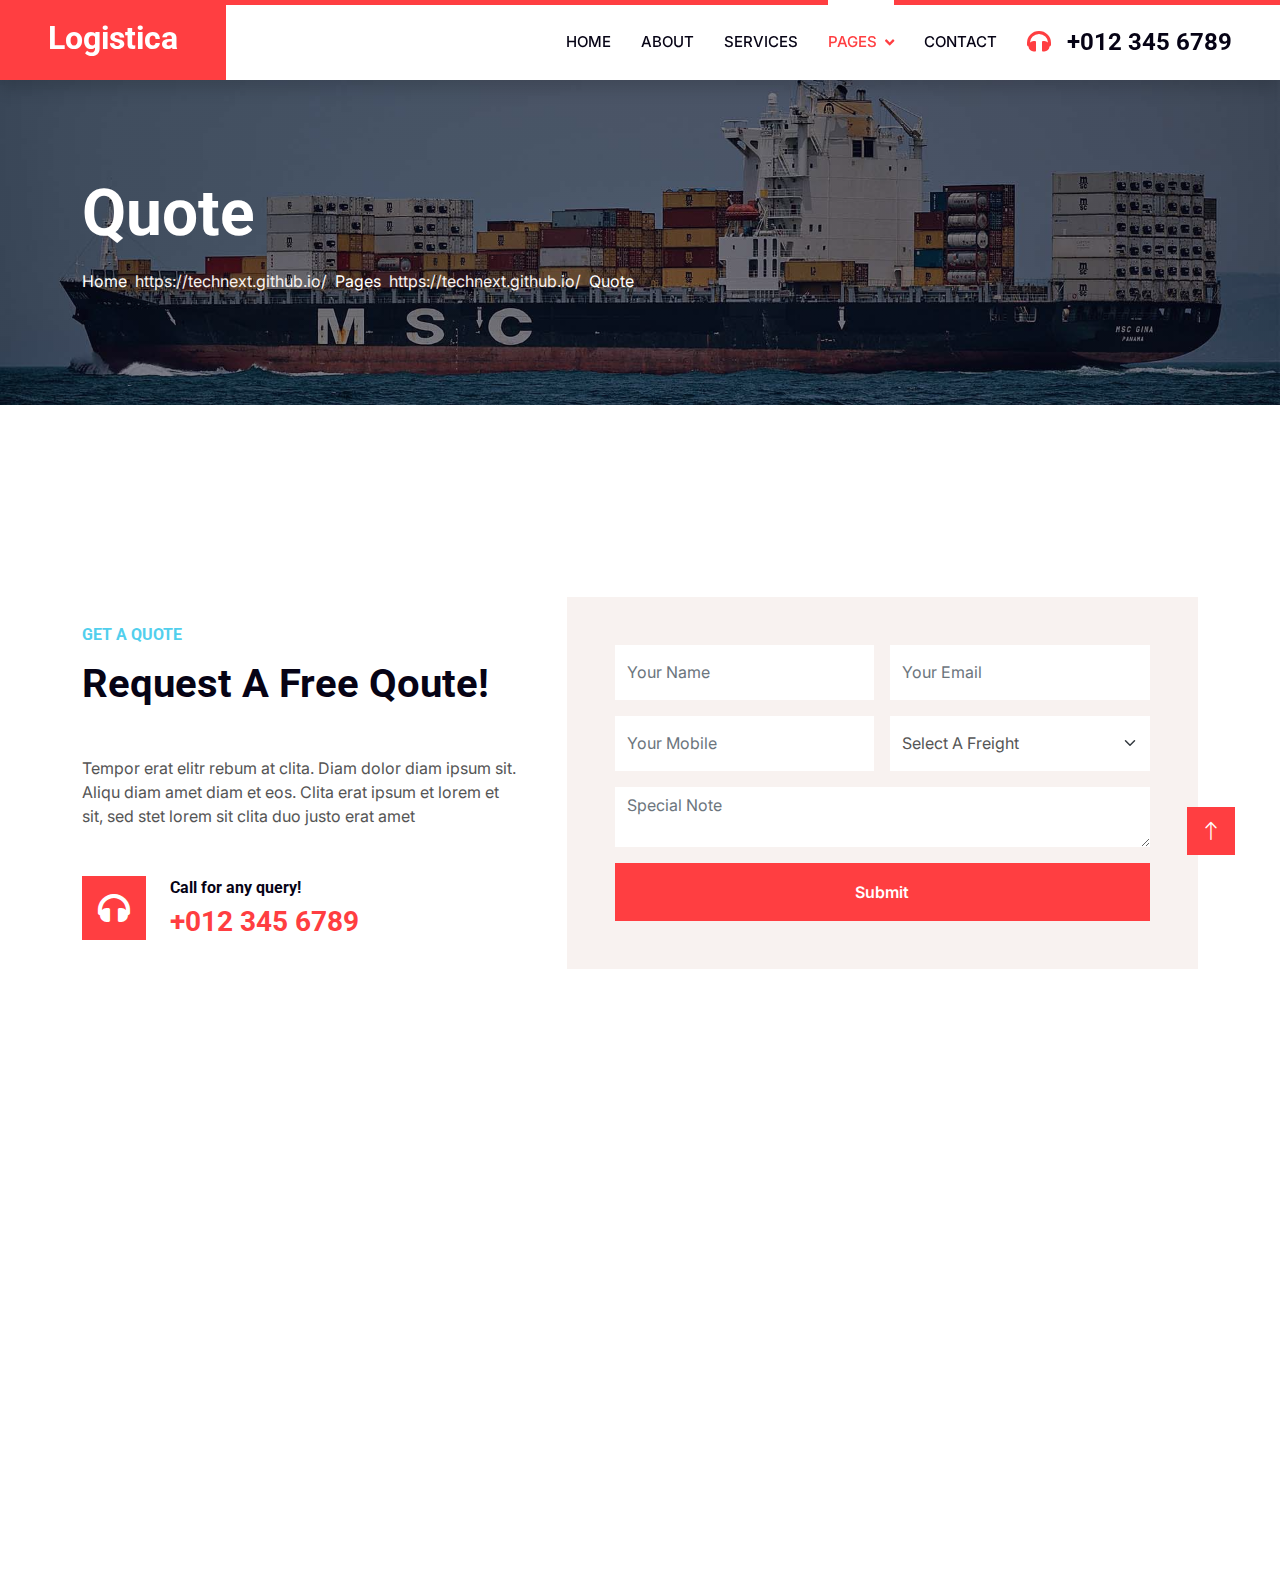
<file: theme/technext.github.io/logistica/quote.html>
<!DOCTYPE html>
<html lang="en">


<!-- Mirrored from technext.github.io/logistica/quote.html by HTTrack Website Copier/3.x [XR&CO'2014], Wed, 11 May 2022 13:12:13 GMT -->
<!-- Added by HTTrack --><meta http-equiv="content-type" content="text/html;charset=utf-8" /><!-- /Added by HTTrack -->
<head>
    <meta charset="utf-8">
    <title>Logistica - Shipping Company Website Template</title>
    <meta content="width=device-width, initial-scale=1.0" name="viewport">
    <meta content="" name="keywords">
    <meta content="" name="description">

    <!-- Favicon -->
    <link href="img/favicon.html" rel="icon">

    <!-- Google Web Fonts -->
    <link rel="preconnect" href="https://fonts.googleapis.com/">
    <link rel="preconnect" href="https://fonts.gstatic.com/" crossorigin>
    <link href="https://fonts.googleapis.com/css2?family=Inter:wght@400;600&amp;family=Roboto:wght@500;700&amp;display=swap" rel="stylesheet">

    <!-- Icon Font Stylesheet -->
    <link href="../../cdnjs.cloudflare.com/ajax/libs/font-awesome/5.10.0/css/all.min.css" rel="stylesheet">
    <link href="../../cdn.jsdelivr.net/npm/bootstrap-icons%401.4.1/font/bootstrap-icons.css" rel="stylesheet">

    <!-- Libraries Stylesheet -->
    <link href="lib/animate/animate.min.css" rel="stylesheet">
    <link href="lib/owlcarousel/assets/owl.carousel.min.css" rel="stylesheet">

    <!-- Customized Bootstrap Stylesheet -->
    <link href="css/bootstrap.min.css" rel="stylesheet">

    <!-- Template Stylesheet -->
    <link href="css/style.css" rel="stylesheet">
</head>

<body>
    <!-- Spinner Start -->
    <div id="spinner" class="show bg-white position-fixed translate-middle w-100 vh-100 top-50 start-50 d-flex align-items-center justify-content-center">
        <div class="spinner-grow text-primary" style="width: 3rem; height: 3rem;" role="status">
            <span class="sr-only">Loading...</span>
        </div>
    </div>
    <!-- Spinner End -->


    <!-- Navbar Start -->
    <nav class="navbar navbar-expand-lg bg-white navbar-light shadow border-top border-5 border-primary sticky-top p-0">
        <a href="index-2.html" class="navbar-brand bg-primary d-flex align-items-center px-4 px-lg-5">
            <h2 class="mb-2 text-white">Logistica</h2>
        </a>
        <button type="button" class="navbar-toggler me-4" data-bs-toggle="collapse" data-bs-target="#navbarCollapse">
            <span class="navbar-toggler-icon"></span>
        </button>
        <div class="collapse navbar-collapse" id="navbarCollapse">
            <div class="navbar-nav ms-auto p-4 p-lg-0">
                <a href="index-2.html" class="nav-item nav-link">Home</a>
                <a href="about.html" class="nav-item nav-link">About</a>
                <a href="service.html" class="nav-item nav-link">Services</a>
                <div class="nav-item dropdown">
                    <a href="#" class="nav-link dropdown-toggle active" data-bs-toggle="dropdown">Pages</a>
                    <div class="dropdown-menu fade-up m-0">
                        <a href="price.html" class="dropdown-item">Pricing Plan</a>
                        <a href="feature.html" class="dropdown-item">Features</a>
                        <a href="quote.html" class="dropdown-item active">Free Quote</a>
                        <a href="team.html" class="dropdown-item">Our Team</a>
                        <a href="testimonial.html" class="dropdown-item">Testimonial</a>
                        <a href="404.html" class="dropdown-item">404 Page</a>
                    </div>
                </div>
                <a href="contact.html" class="nav-item nav-link">Contact</a>
            </div>
            <h4 class="m-0 pe-lg-5 d-none d-lg-block"><i class="fa fa-headphones text-primary me-3"></i>+012 345 6789</h4>
        </div>
    </nav>
    <!-- Navbar End -->


    <!-- Page Header Start -->
    <div class="container-fluid page-header py-5" style="margin-bottom: 6rem;">
        <div class="container py-5">
            <h1 class="display-3 text-white mb-3 animated slideInDown">Quote</h1>
            <nav aria-label="breadcrumb animated slideInDown">
                <ol class="breadcrumb">
                    <li class="breadcrumb-item"><a class="text-white" href="#">Home</a></li>
                    <li class="breadcrumb-item"><a class="text-white" href="#">Pages</a></li>
                    <li class="breadcrumb-item text-white active" aria-current="page">Quote</li>
                </ol>
            </nav>
        </div>
    </div>
    <!-- Page Header End -->


    <!-- Quote Start -->
    <div class="container-xxl py-5">
        <div class="container py-5">
            <div class="row g-5 align-items-center">
                <div class="col-lg-5 wow fadeInUp" data-wow-delay="0.1s">
                    <h6 class="text-secondary text-uppercase mb-3">Get A Quote</h6>
                    <h1 class="mb-5">Request A Free Qoute!</h1>
                    <p class="mb-5">Tempor erat elitr rebum at clita. Diam dolor diam ipsum sit. Aliqu diam amet diam et eos. Clita erat ipsum et lorem et sit, sed stet lorem sit clita duo justo erat amet</p>
                    <div class="d-flex align-items-center">
                        <i class="fa fa-headphones fa-2x flex-shrink-0 bg-primary p-3 text-white"></i>
                        <div class="ps-4">
                            <h6>Call for any query!</h6>
                            <h3 class="text-primary m-0">+012 345 6789</h3>
                        </div>
                    </div>
                </div>
                <div class="col-lg-7">
                    <div class="bg-light text-center p-5 wow fadeIn" data-wow-delay="0.5s">
                        <form>
                            <div class="row g-3">
                                <div class="col-12 col-sm-6">
                                    <input type="text" class="form-control border-0" placeholder="Your Name" style="height: 55px;">
                                </div>
                                <div class="col-12 col-sm-6">
                                    <input type="email" class="form-control border-0" placeholder="Your Email" style="height: 55px;">
                                </div>
                                <div class="col-12 col-sm-6">
                                    <input type="text" class="form-control border-0" placeholder="Your Mobile" style="height: 55px;">
                                </div>
                                <div class="col-12 col-sm-6">
                                    <select class="form-select border-0" style="height: 55px;">
                                        <option selected>Select A Freight</option>
                                        <option value="1">Freight 1</option>
                                        <option value="2">Freight 2</option>
                                        <option value="3">Freight 3</option>
                                    </select>
                                </div>
                                <div class="col-12">
                                    <textarea class="form-control border-0" placeholder="Special Note"></textarea>
                                </div>
                                <div class="col-12">
                                    <button class="btn btn-primary w-100 py-3" type="submit">Submit</button>
                                </div>
                            </div>
                        </form>
                    </div>
                </div>
            </div>
        </div>
    </div>
    <!-- Quote End -->
        

    <!-- Footer Start -->
    <div class="container-fluid bg-dark text-light footer pt-5 wow fadeIn" data-wow-delay="0.1s" style="margin-top: 6rem;">
        <div class="container py-5">
            <div class="row g-5">
                <div class="col-lg-3 col-md-6">
                    <h4 class="text-light mb-4">Address</h4>
                    <p class="mb-2"><i class="fa fa-map-marker-alt me-3"></i>123 Street, New York, USA</p>
                    <p class="mb-2"><i class="fa fa-phone-alt me-3"></i>+012 345 67890</p>
                    <p class="mb-2"><i class="fa fa-envelope me-3"></i>info@example.com</p>
                    <div class="d-flex pt-2">
                        <a class="btn btn-outline-light btn-social" href="#"><i class="fab fa-twitter"></i></a>
                        <a class="btn btn-outline-light btn-social" href="#"><i class="fab fa-facebook-f"></i></a>
                        <a class="btn btn-outline-light btn-social" href="#"><i class="fab fa-youtube"></i></a>
                        <a class="btn btn-outline-light btn-social" href="#"><i class="fab fa-linkedin-in"></i></a>
                    </div>
                </div>
                <div class="col-lg-3 col-md-6">
                    <h4 class="text-light mb-4">Services</h4>
                    <a class="btn btn-link" href="#">Air Freight</a>
                    <a class="btn btn-link" href="#">Sea Freight</a>
                    <a class="btn btn-link" href="#">Road Freight</a>
                    <a class="btn btn-link" href="#">Logistic Solutions</a>
                    <a class="btn btn-link" href="#">Industry solutions</a>
                </div>
                <div class="col-lg-3 col-md-6">
                    <h4 class="text-light mb-4">Quick Links</h4>
                    <a class="btn btn-link" href="#">About Us</a>
                    <a class="btn btn-link" href="#">Contact Us</a>
                    <a class="btn btn-link" href="#">Our Services</a>
                    <a class="btn btn-link" href="#">Terms & Condition</a>
                    <a class="btn btn-link" href="#">Support</a>
                </div>
                <div class="col-lg-3 col-md-6">
                    <h4 class="text-light mb-4">Newsletter</h4>
                    <p>Dolor amet sit justo amet elitr clita ipsum elitr est.</p>
                    <div class="position-relative mx-auto" style="max-width: 400px;">
                        <input class="form-control border-0 w-100 py-3 ps-4 pe-5" type="text" placeholder="Your email">
                        <button type="button" class="btn btn-primary py-2 position-absolute top-0 end-0 mt-2 me-2">SignUp</button>
                    </div>
                </div>
            </div>
        </div>
        <div class="container">
            <div class="copyright">
                <div class="row">
                    <div class="col-md-6 text-center text-md-start mb-3 mb-md-0">
                        &copy; <a class="border-bottom" href="#">Your Site Name</a>, All Right Reserved.
                    </div>
                    <div class="col-md-6 text-center text-md-end">
                        <!--/*** This template is free as long as you keep the footer author’s credit link/attribution link/backlink. If you'd like to use the template without the footer author’s credit link/attribution link/backlink, you can purchase the Credit Removal License from "https://htmlcodex.com/credit-removal". Thank you for your support. ***/-->
                        Designed By <a class="border-bottom" href="https://htmlcodex.com/">HTML Codex</a>
                    </div>
                </div>
            </div>
        </div>
    </div>
    <!-- Footer End -->


    <!-- Back to Top -->
    <a href="#" class="btn btn-lg btn-primary btn-lg-square rounded-0 back-to-top"><i class="bi bi-arrow-up"></i></a>


    <!-- JavaScript Libraries -->
    <script src="../../code.jquery.com/jquery-3.4.1.min.js"></script>
    <script src="../../cdn.jsdelivr.net/npm/bootstrap%405.0.0/dist/js/bootstrap.bundle.min.js"></script>
    <script src="lib/wow/wow.min.js"></script>
    <script src="lib/easing/easing.min.js"></script>
    <script src="lib/waypoints/waypoints.min.js"></script>
    <script src="lib/counterup/counterup.min.js"></script>
    <script src="lib/owlcarousel/owl.carousel.min.js"></script>

    <!-- Template Javascript -->
    <script src="js/main.js"></script>
</body>


<!-- Mirrored from technext.github.io/logistica/quote.html by HTTrack Website Copier/3.x [XR&CO'2014], Wed, 11 May 2022 13:12:13 GMT -->
</html>
</file>
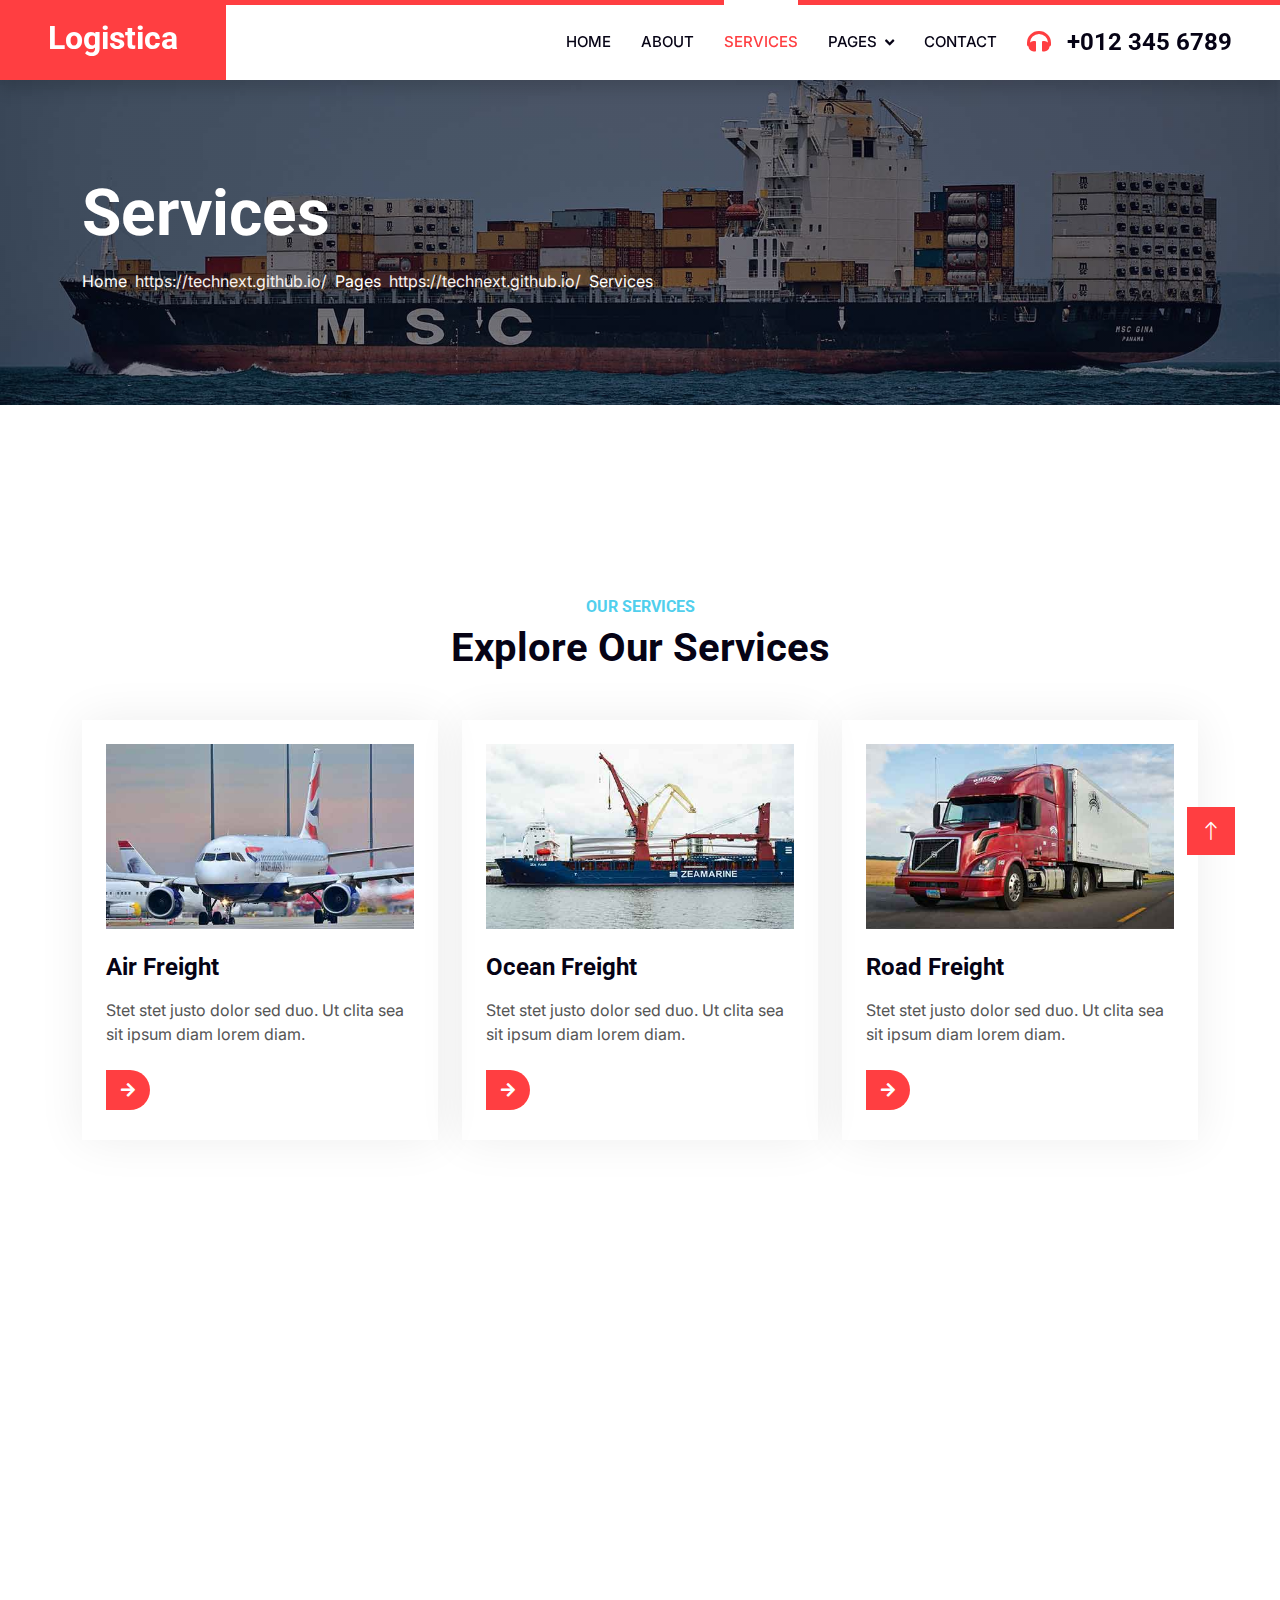
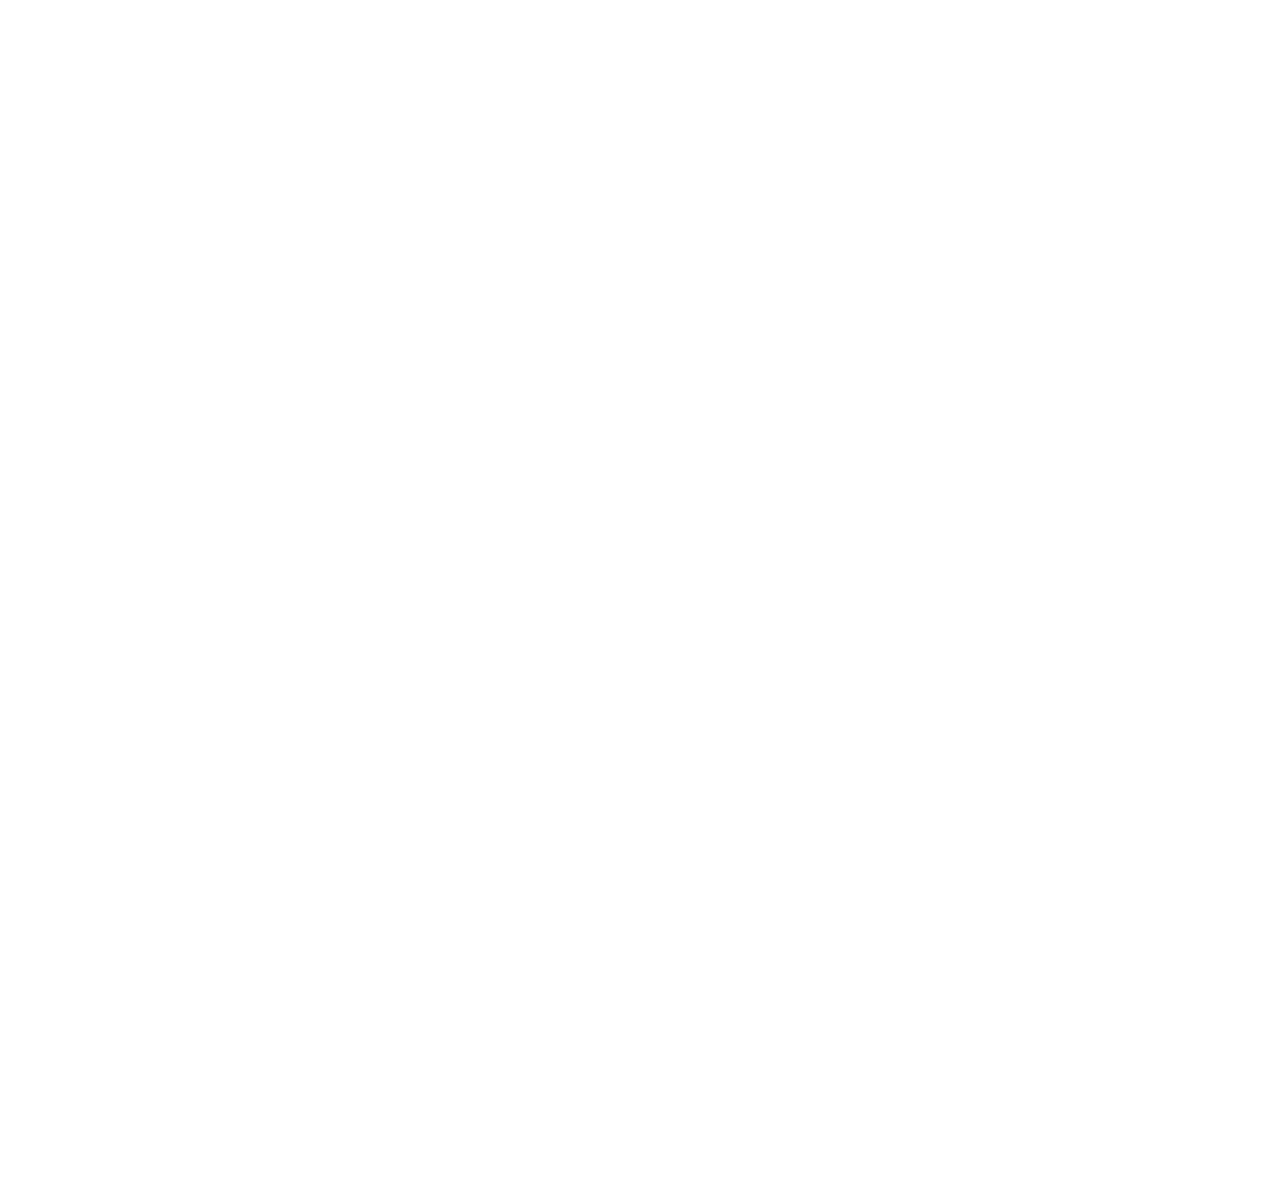
<file: theme/technext.github.io/logistica/service.html>
<!DOCTYPE html>
<html lang="en">


<!-- Mirrored from technext.github.io/logistica/service.html by HTTrack Website Copier/3.x [XR&CO'2014], Wed, 11 May 2022 13:12:13 GMT -->
<!-- Added by HTTrack --><meta http-equiv="content-type" content="text/html;charset=utf-8" /><!-- /Added by HTTrack -->
<head>
    <meta charset="utf-8">
    <title>Logistica - Shipping Company Website Template</title>
    <meta content="width=device-width, initial-scale=1.0" name="viewport">
    <meta content="" name="keywords">
    <meta content="" name="description">

    <!-- Favicon -->
    <link href="img/favicon.html" rel="icon">

    <!-- Google Web Fonts -->
    <link rel="preconnect" href="https://fonts.googleapis.com/">
    <link rel="preconnect" href="https://fonts.gstatic.com/" crossorigin>
    <link href="https://fonts.googleapis.com/css2?family=Inter:wght@400;600&amp;family=Roboto:wght@500;700&amp;display=swap" rel="stylesheet">

    <!-- Icon Font Stylesheet -->
    <link href="../../cdnjs.cloudflare.com/ajax/libs/font-awesome/5.10.0/css/all.min.css" rel="stylesheet">
    <link href="../../cdn.jsdelivr.net/npm/bootstrap-icons%401.4.1/font/bootstrap-icons.css" rel="stylesheet">

    <!-- Libraries Stylesheet -->
    <link href="lib/animate/animate.min.css" rel="stylesheet">
    <link href="lib/owlcarousel/assets/owl.carousel.min.css" rel="stylesheet">

    <!-- Customized Bootstrap Stylesheet -->
    <link href="css/bootstrap.min.css" rel="stylesheet">

    <!-- Template Stylesheet -->
    <link href="css/style.css" rel="stylesheet">
</head>

<body>
    <!-- Spinner Start -->
    <div id="spinner" class="show bg-white position-fixed translate-middle w-100 vh-100 top-50 start-50 d-flex align-items-center justify-content-center">
        <div class="spinner-grow text-primary" style="width: 3rem; height: 3rem;" role="status">
            <span class="sr-only">Loading...</span>
        </div>
    </div>
    <!-- Spinner End -->


    <!-- Navbar Start -->
    <nav class="navbar navbar-expand-lg bg-white navbar-light shadow border-top border-5 border-primary sticky-top p-0">
        <a href="index-2.html" class="navbar-brand bg-primary d-flex align-items-center px-4 px-lg-5">
            <h2 class="mb-2 text-white">Logistica</h2>
        </a>
        <button type="button" class="navbar-toggler me-4" data-bs-toggle="collapse" data-bs-target="#navbarCollapse">
            <span class="navbar-toggler-icon"></span>
        </button>
        <div class="collapse navbar-collapse" id="navbarCollapse">
            <div class="navbar-nav ms-auto p-4 p-lg-0">
                <a href="index-2.html" class="nav-item nav-link">Home</a>
                <a href="about.html" class="nav-item nav-link">About</a>
                <a href="service.html" class="nav-item nav-link active">Services</a>
                <div class="nav-item dropdown">
                    <a href="#" class="nav-link dropdown-toggle" data-bs-toggle="dropdown">Pages</a>
                    <div class="dropdown-menu fade-up m-0">
                        <a href="price.html" class="dropdown-item">Pricing Plan</a>
                        <a href="feature.html" class="dropdown-item">Features</a>
                        <a href="quote.html" class="dropdown-item">Free Quote</a>
                        <a href="team.html" class="dropdown-item">Our Team</a>
                        <a href="testimonial.html" class="dropdown-item">Testimonial</a>
                        <a href="404.html" class="dropdown-item">404 Page</a>
                    </div>
                </div>
                <a href="contact.html" class="nav-item nav-link">Contact</a>
            </div>
            <h4 class="m-0 pe-lg-5 d-none d-lg-block"><i class="fa fa-headphones text-primary me-3"></i>+012 345 6789</h4>
        </div>
    </nav>
    <!-- Navbar End -->


    <!-- Page Header Start -->
    <div class="container-fluid page-header py-5" style="margin-bottom: 6rem;">
        <div class="container py-5">
            <h1 class="display-3 text-white mb-3 animated slideInDown">Services</h1>
            <nav aria-label="breadcrumb animated slideInDown">
                <ol class="breadcrumb">
                    <li class="breadcrumb-item"><a class="text-white" href="#">Home</a></li>
                    <li class="breadcrumb-item"><a class="text-white" href="#">Pages</a></li>
                    <li class="breadcrumb-item text-white active" aria-current="page">Services</li>
                </ol>
            </nav>
        </div>
    </div>
    <!-- Page Header End -->


    <!-- Service Start -->
    <div class="container-xxl py-5">
        <div class="container py-5">
            <div class="text-center wow fadeInUp" data-wow-delay="0.1s">
                <h6 class="text-secondary text-uppercase">Our Services</h6>
                <h1 class="mb-5">Explore Our Services</h1>
            </div>
            <div class="row g-4">
                <div class="col-md-6 col-lg-4 wow fadeInUp" data-wow-delay="0.3s">
                    <div class="service-item p-4">
                        <div class="overflow-hidden mb-4">
                            <img class="img-fluid" src="img/service-1.jpg" alt="">
                        </div>
                        <h4 class="mb-3">Air Freight</h4>
                        <p>Stet stet justo dolor sed duo. Ut clita sea sit ipsum diam lorem diam.</p>
                        <a class="btn-slide mt-2" href="#"><i class="fa fa-arrow-right"></i><span>Read More</span></a>
                    </div>
                </div>
                <div class="col-md-6 col-lg-4 wow fadeInUp" data-wow-delay="0.5s">
                    <div class="service-item p-4">
                        <div class="overflow-hidden mb-4">
                            <img class="img-fluid" src="img/service-2.jpg" alt="">
                        </div>
                        <h4 class="mb-3">Ocean Freight</h4>
                        <p>Stet stet justo dolor sed duo. Ut clita sea sit ipsum diam lorem diam.</p>
                        <a class="btn-slide mt-2" href="#"><i class="fa fa-arrow-right"></i><span>Read More</span></a>
                    </div>
                </div>
                <div class="col-md-6 col-lg-4 wow fadeInUp" data-wow-delay="0.7s">
                    <div class="service-item p-4">
                        <div class="overflow-hidden mb-4">
                            <img class="img-fluid" src="img/service-3.jpg" alt="">
                        </div>
                        <h4 class="mb-3">Road Freight</h4>
                        <p>Stet stet justo dolor sed duo. Ut clita sea sit ipsum diam lorem diam.</p>
                        <a class="btn-slide mt-2" href="#"><i class="fa fa-arrow-right"></i><span>Read More</span></a>
                    </div>
                </div>
                <div class="col-md-6 col-lg-4 wow fadeInUp" data-wow-delay="0.3s">
                    <div class="service-item p-4">
                        <div class="overflow-hidden mb-4">
                            <img class="img-fluid" src="img/service-4.jpg" alt="">
                        </div>
                        <h4 class="mb-3">Train Freight</h4>
                        <p>Stet stet justo dolor sed duo. Ut clita sea sit ipsum diam lorem diam.</p>
                        <a class="btn-slide mt-2" href="#"><i class="fa fa-arrow-right"></i><span>Read More</span></a>
                    </div>
                </div>
                <div class="col-md-6 col-lg-4 wow fadeInUp" data-wow-delay="0.5s">
                    <div class="service-item p-4">
                        <div class="overflow-hidden mb-4">
                            <img class="img-fluid" src="img/service-5.jpg" alt="">
                        </div>
                        <h4 class="mb-3">Customs Clearance</h4>
                        <p>Stet stet justo dolor sed duo. Ut clita sea sit ipsum diam lorem diam.</p>
                        <a class="btn-slide mt-2" href="#"><i class="fa fa-arrow-right"></i><span>Read More</span></a>
                    </div>
                </div>
                <div class="col-md-6 col-lg-4 wow fadeInUp" data-wow-delay="0.7s">
                    <div class="service-item p-4">
                        <div class="overflow-hidden mb-4">
                            <img class="img-fluid" src="img/service-6.jpg" alt="">
                        </div>
                        <h4 class="mb-3">Warehouse Solutions</h4>
                        <p>Stet stet justo dolor sed duo. Ut clita sea sit ipsum diam lorem diam.</p>
                        <a class="btn-slide mt-2" href="#"><i class="fa fa-arrow-right"></i><span>Read More</span></a>
                    </div>
                </div>
            </div>
        </div>
    </div>
    <!-- Service End -->


    <!-- Testimonial Start -->
    <div class="container-xxl py-5 wow fadeInUp" data-wow-delay="0.1s">
        <div class="container py-5">
            <div class="text-center">
                <h6 class="text-secondary text-uppercase">Testimonial</h6>
                <h1 class="mb-0">Our Clients Say!</h1>
            </div>
            <div class="owl-carousel testimonial-carousel wow fadeInUp" data-wow-delay="0.1s">
                <div class="testimonial-item p-4 my-5">
                    <i class="fa fa-quote-right fa-3x text-light position-absolute top-0 end-0 mt-n3 me-4"></i>
                    <div class="d-flex align-items-end mb-4">
                        <img class="img-fluid flex-shrink-0" src="img/testimonial-1.jpg" style="width: 80px; height: 80px;">
                        <div class="ms-4">
                            <h5 class="mb-1">Client Name</h5>
                            <p class="m-0">Profession</p>
                        </div>
                    </div>
                    <p class="mb-0">Tempor erat elitr rebum at clita. Diam dolor diam ipsum sit diam amet diam et eos. Clita erat ipsum et lorem et sit.</p>
                </div>
                <div class="testimonial-item p-4 my-5">
                    <i class="fa fa-quote-right fa-3x text-light position-absolute top-0 end-0 mt-n3 me-4"></i>
                    <div class="d-flex align-items-end mb-4">
                        <img class="img-fluid flex-shrink-0" src="img/testimonial-2.jpg" style="width: 80px; height: 80px;">
                        <div class="ms-4">
                            <h5 class="mb-1">Client Name</h5>
                            <p class="m-0">Profession</p>
                        </div>
                    </div>
                    <p class="mb-0">Tempor erat elitr rebum at clita. Diam dolor diam ipsum sit diam amet diam et eos. Clita erat ipsum et lorem et sit.</p>
                </div>
                <div class="testimonial-item p-4 my-5">
                    <i class="fa fa-quote-right fa-3x text-light position-absolute top-0 end-0 mt-n3 me-4"></i>
                    <div class="d-flex align-items-end mb-4">
                        <img class="img-fluid flex-shrink-0" src="img/testimonial-3.jpg" style="width: 80px; height: 80px;">
                        <div class="ms-4">
                            <h5 class="mb-1">Client Name</h5>
                            <p class="m-0">Profession</p>
                        </div>
                    </div>
                    <p class="mb-0">Tempor erat elitr rebum at clita. Diam dolor diam ipsum sit diam amet diam et eos. Clita erat ipsum et lorem et sit.</p>
                </div>
                <div class="testimonial-item p-4 my-5">
                    <i class="fa fa-quote-right fa-3x text-light position-absolute top-0 end-0 mt-n3 me-4"></i>
                    <div class="d-flex align-items-end mb-4">
                        <img class="img-fluid flex-shrink-0" src="img/testimonial-4.jpg" style="width: 80px; height: 80px;">
                        <div class="ms-4">
                            <h5 class="mb-1">Client Name</h5>
                            <p class="m-0">Profession</p>
                        </div>
                    </div>
                    <p class="mb-0">Tempor erat elitr rebum at clita. Diam dolor diam ipsum sit diam amet diam et eos. Clita erat ipsum et lorem et sit.</p>
                </div>
            </div>
        </div>
    </div>
    <!-- Testimonial End -->


    <!-- Footer Start -->
    <div class="container-fluid bg-dark text-light footer pt-5 wow fadeIn" data-wow-delay="0.1s" style="margin-top: 6rem;">
        <div class="container py-5">
            <div class="row g-5">
                <div class="col-lg-3 col-md-6">
                    <h4 class="text-light mb-4">Address</h4>
                    <p class="mb-2"><i class="fa fa-map-marker-alt me-3"></i>123 Street, New York, USA</p>
                    <p class="mb-2"><i class="fa fa-phone-alt me-3"></i>+012 345 67890</p>
                    <p class="mb-2"><i class="fa fa-envelope me-3"></i>info@example.com</p>
                    <div class="d-flex pt-2">
                        <a class="btn btn-outline-light btn-social" href="#"><i class="fab fa-twitter"></i></a>
                        <a class="btn btn-outline-light btn-social" href="#"><i class="fab fa-facebook-f"></i></a>
                        <a class="btn btn-outline-light btn-social" href="#"><i class="fab fa-youtube"></i></a>
                        <a class="btn btn-outline-light btn-social" href="#"><i class="fab fa-linkedin-in"></i></a>
                    </div>
                </div>
                <div class="col-lg-3 col-md-6">
                    <h4 class="text-light mb-4">Services</h4>
                    <a class="btn btn-link" href="#">Air Freight</a>
                    <a class="btn btn-link" href="#">Sea Freight</a>
                    <a class="btn btn-link" href="#">Road Freight</a>
                    <a class="btn btn-link" href="#">Logistic Solutions</a>
                    <a class="btn btn-link" href="#">Industry solutions</a>
                </div>
                <div class="col-lg-3 col-md-6">
                    <h4 class="text-light mb-4">Quick Links</h4>
                    <a class="btn btn-link" href="#">About Us</a>
                    <a class="btn btn-link" href="#">Contact Us</a>
                    <a class="btn btn-link" href="#">Our Services</a>
                    <a class="btn btn-link" href="#">Terms & Condition</a>
                    <a class="btn btn-link" href="#">Support</a>
                </div>
                <div class="col-lg-3 col-md-6">
                    <h4 class="text-light mb-4">Newsletter</h4>
                    <p>Dolor amet sit justo amet elitr clita ipsum elitr est.</p>
                    <div class="position-relative mx-auto" style="max-width: 400px;">
                        <input class="form-control border-0 w-100 py-3 ps-4 pe-5" type="text" placeholder="Your email">
                        <button type="button" class="btn btn-primary py-2 position-absolute top-0 end-0 mt-2 me-2">SignUp</button>
                    </div>
                </div>
            </div>
        </div>
        <div class="container">
            <div class="copyright">
                <div class="row">
                    <div class="col-md-6 text-center text-md-start mb-3 mb-md-0">
                        &copy; <a class="border-bottom" href="#">Your Site Name</a>, All Right Reserved.
                    </div>
                    <div class="col-md-6 text-center text-md-end">
                        <!--/*** This template is free as long as you keep the footer author’s credit link/attribution link/backlink. If you'd like to use the template without the footer author’s credit link/attribution link/backlink, you can purchase the Credit Removal License from "https://htmlcodex.com/credit-removal". Thank you for your support. ***/-->
                        Designed By <a class="border-bottom" href="https://htmlcodex.com/">HTML Codex</a>
                    </div>
                </div>
            </div>
        </div>
    </div>
    <!-- Footer End -->


    <!-- Back to Top -->
    <a href="#" class="btn btn-lg btn-primary btn-lg-square rounded-0 back-to-top"><i class="bi bi-arrow-up"></i></a>


    <!-- JavaScript Libraries -->
    <script src="../../code.jquery.com/jquery-3.4.1.min.js"></script>
    <script src="../../cdn.jsdelivr.net/npm/bootstrap%405.0.0/dist/js/bootstrap.bundle.min.js"></script>
    <script src="lib/wow/wow.min.js"></script>
    <script src="lib/easing/easing.min.js"></script>
    <script src="lib/waypoints/waypoints.min.js"></script>
    <script src="lib/counterup/counterup.min.js"></script>
    <script src="lib/owlcarousel/owl.carousel.min.js"></script>

    <!-- Template Javascript -->
    <script src="js/main.js"></script>
</body>


<!-- Mirrored from technext.github.io/logistica/service.html by HTTrack Website Copier/3.x [XR&CO'2014], Wed, 11 May 2022 13:12:13 GMT -->
</html>
</file>
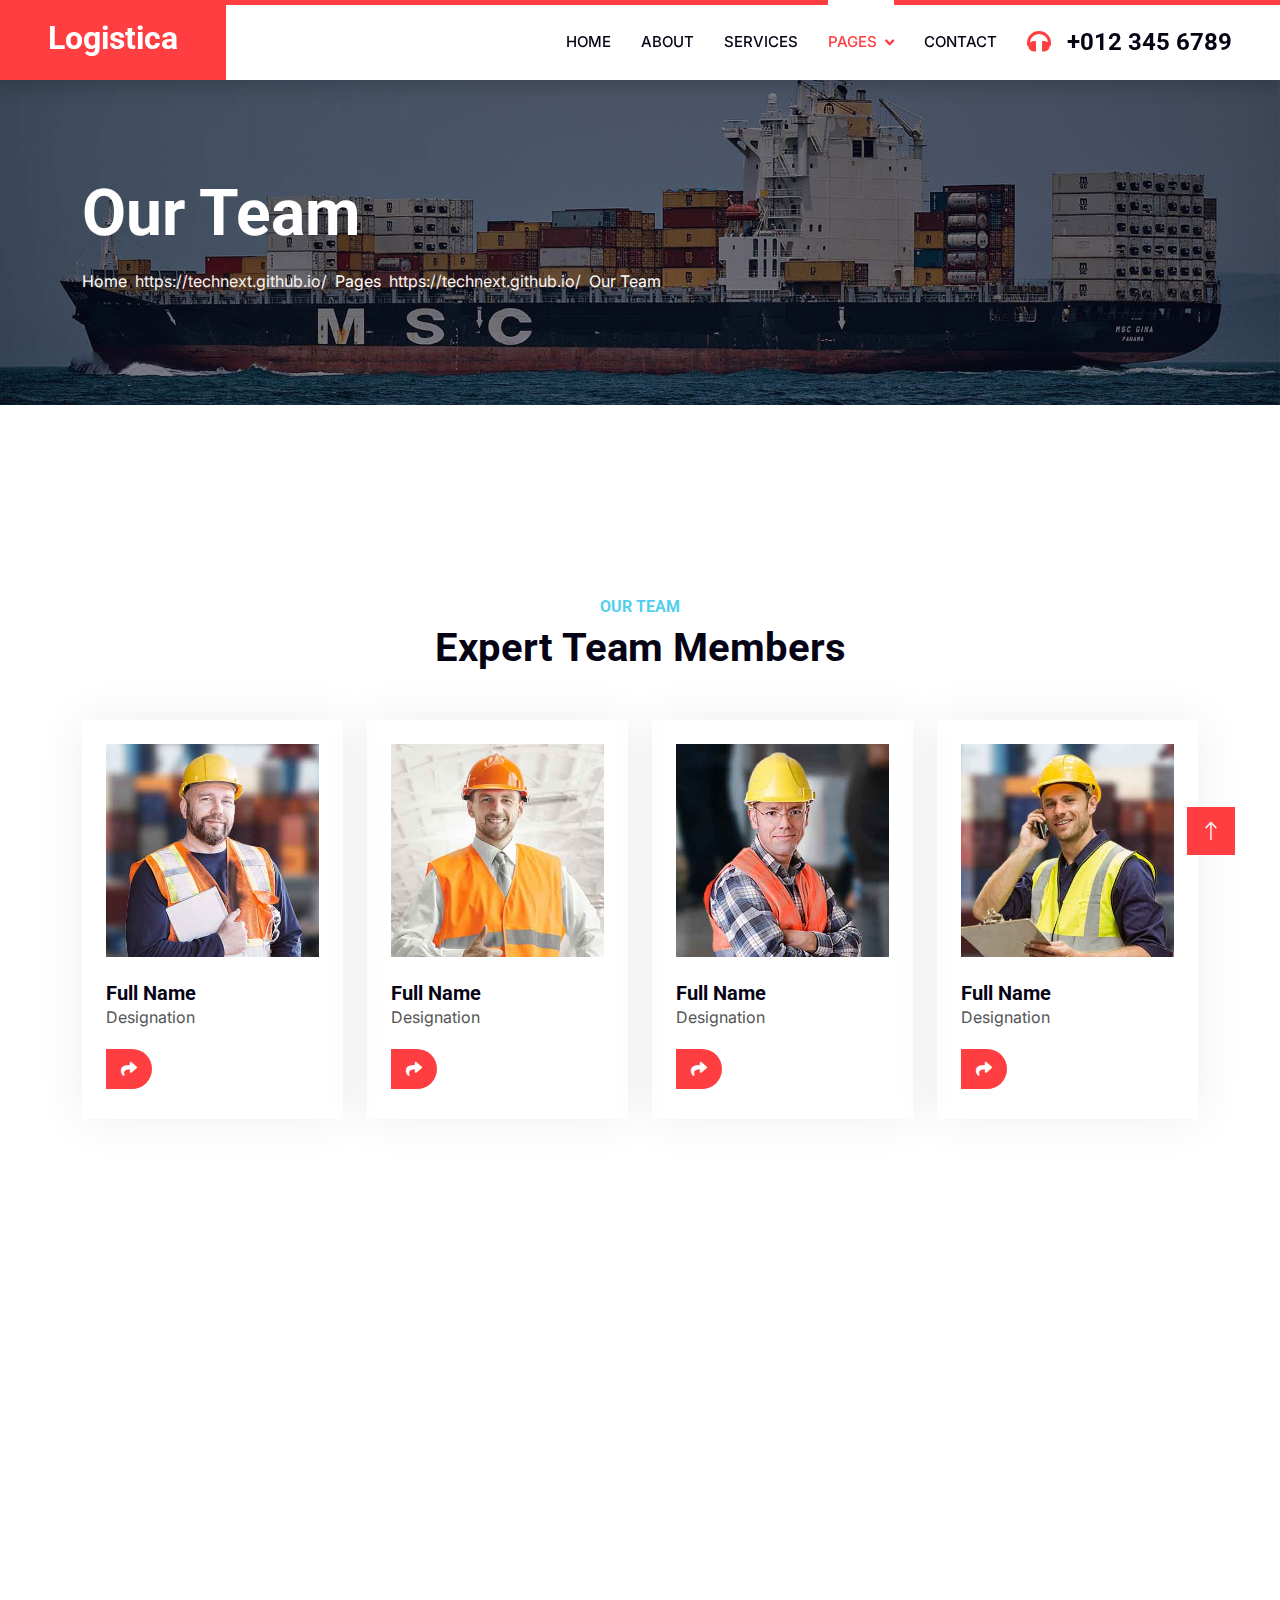
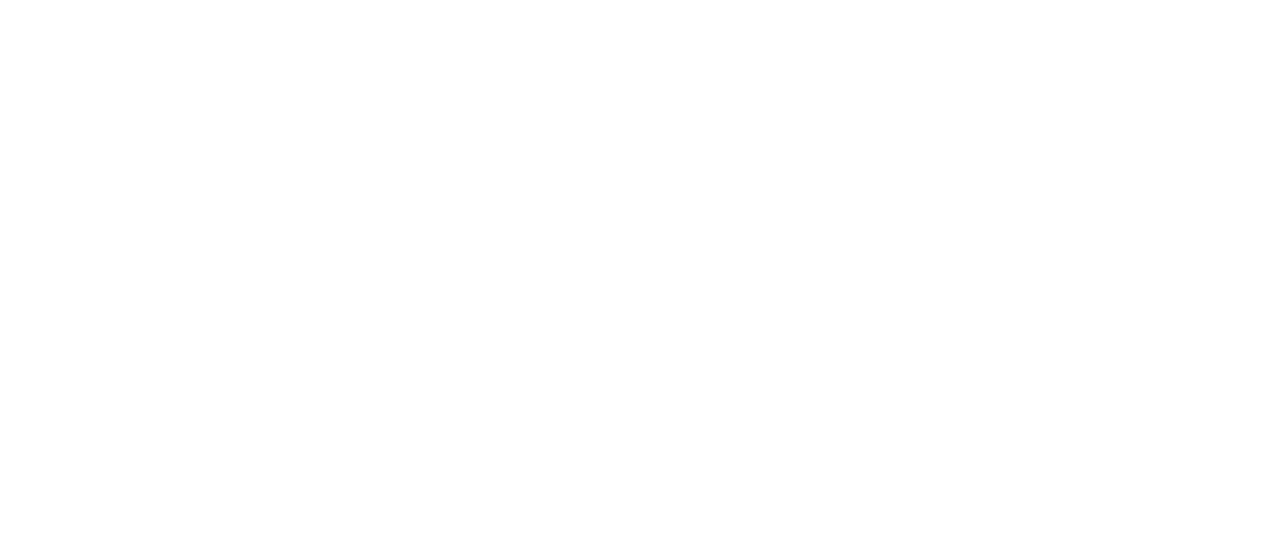
<file: theme/technext.github.io/logistica/team.html>
<!DOCTYPE html>
<html lang="en">


<!-- Mirrored from technext.github.io/logistica/team.html by HTTrack Website Copier/3.x [XR&CO'2014], Wed, 11 May 2022 13:12:13 GMT -->
<!-- Added by HTTrack --><meta http-equiv="content-type" content="text/html;charset=utf-8" /><!-- /Added by HTTrack -->
<head>
    <meta charset="utf-8">
    <title>Logistica - Shipping Company Website Template</title>
    <meta content="width=device-width, initial-scale=1.0" name="viewport">
    <meta content="" name="keywords">
    <meta content="" name="description">

    <!-- Favicon -->
    <link href="img/favicon.html" rel="icon">

    <!-- Google Web Fonts -->
    <link rel="preconnect" href="https://fonts.googleapis.com/">
    <link rel="preconnect" href="https://fonts.gstatic.com/" crossorigin>
    <link href="https://fonts.googleapis.com/css2?family=Inter:wght@400;600&amp;family=Roboto:wght@500;700&amp;display=swap" rel="stylesheet">

    <!-- Icon Font Stylesheet -->
    <link href="../../cdnjs.cloudflare.com/ajax/libs/font-awesome/5.10.0/css/all.min.css" rel="stylesheet">
    <link href="../../cdn.jsdelivr.net/npm/bootstrap-icons%401.4.1/font/bootstrap-icons.css" rel="stylesheet">

    <!-- Libraries Stylesheet -->
    <link href="lib/animate/animate.min.css" rel="stylesheet">
    <link href="lib/owlcarousel/assets/owl.carousel.min.css" rel="stylesheet">

    <!-- Customized Bootstrap Stylesheet -->
    <link href="css/bootstrap.min.css" rel="stylesheet">

    <!-- Template Stylesheet -->
    <link href="css/style.css" rel="stylesheet">
</head>

<body>
    <!-- Spinner Start -->
    <div id="spinner" class="show bg-white position-fixed translate-middle w-100 vh-100 top-50 start-50 d-flex align-items-center justify-content-center">
        <div class="spinner-grow text-primary" style="width: 3rem; height: 3rem;" role="status">
            <span class="sr-only">Loading...</span>
        </div>
    </div>
    <!-- Spinner End -->


    <!-- Navbar Start -->
    <nav class="navbar navbar-expand-lg bg-white navbar-light shadow border-top border-5 border-primary sticky-top p-0">
        <a href="index-2.html" class="navbar-brand bg-primary d-flex align-items-center px-4 px-lg-5">
            <h2 class="mb-2 text-white">Logistica</h2>
        </a>
        <button type="button" class="navbar-toggler me-4" data-bs-toggle="collapse" data-bs-target="#navbarCollapse">
            <span class="navbar-toggler-icon"></span>
        </button>
        <div class="collapse navbar-collapse" id="navbarCollapse">
            <div class="navbar-nav ms-auto p-4 p-lg-0">
                <a href="index-2.html" class="nav-item nav-link">Home</a>
                <a href="about.html" class="nav-item nav-link">About</a>
                <a href="service.html" class="nav-item nav-link">Services</a>
                <div class="nav-item dropdown">
                    <a href="#" class="nav-link dropdown-toggle active" data-bs-toggle="dropdown">Pages</a>
                    <div class="dropdown-menu fade-up m-0">
                        <a href="price.html" class="dropdown-item">Pricing Plan</a>
                        <a href="feature.html" class="dropdown-item">Features</a>
                        <a href="quote.html" class="dropdown-item">Free Quote</a>
                        <a href="team.html" class="dropdown-item active">Our Team</a>
                        <a href="testimonial.html" class="dropdown-item">Testimonial</a>
                        <a href="404.html" class="dropdown-item">404 Page</a>
                    </div>
                </div>
                <a href="contact.html" class="nav-item nav-link">Contact</a>
            </div>
            <h4 class="m-0 pe-lg-5 d-none d-lg-block"><i class="fa fa-headphones text-primary me-3"></i>+012 345 6789</h4>
        </div>
    </nav>
    <!-- Navbar End -->


    <!-- Page Header Start -->
    <div class="container-fluid page-header py-5" style="margin-bottom: 6rem;">
        <div class="container py-5">
            <h1 class="display-3 text-white mb-3 animated slideInDown">Our Team</h1>
            <nav aria-label="breadcrumb animated slideInDown">
                <ol class="breadcrumb">
                    <li class="breadcrumb-item"><a class="text-white" href="#">Home</a></li>
                    <li class="breadcrumb-item"><a class="text-white" href="#">Pages</a></li>
                    <li class="breadcrumb-item text-white active" aria-current="page">Our Team</li>
                </ol>
            </nav>
        </div>
    </div>
    <!-- Page Header End -->


    <!-- Team Start -->
    <div class="container-xxl py-5">
        <div class="container py-5">
            <div class="text-center wow fadeInUp" data-wow-delay="0.1s">
                <h6 class="text-secondary text-uppercase">Our Team</h6>
                <h1 class="mb-5">Expert Team Members</h1>
            </div>
            <div class="row g-4">
                <div class="col-lg-3 col-md-6 wow fadeInUp" data-wow-delay="0.3s">
                    <div class="team-item p-4">
                        <div class="overflow-hidden mb-4">
                            <img class="img-fluid" src="img/team-1.jpg" alt="">
                        </div>
                        <h5 class="mb-0">Full Name</h5>
                        <p>Designation</p>
                        <div class="btn-slide mt-1">
                            <i class="fa fa-share"></i>
                            <span>
                                <a href="#"><i class="fab fa-facebook-f"></i></a>
                                <a href="#"><i class="fab fa-twitter"></i></a>
                                <a href="#"><i class="fab fa-instagram"></i></a>
                            </span>
                        </div>
                    </div>
                </div>
                <div class="col-lg-3 col-md-6 wow fadeInUp" data-wow-delay="0.5s">
                    <div class="team-item p-4">
                        <div class="overflow-hidden mb-4">
                            <img class="img-fluid" src="img/team-2.jpg" alt="">
                        </div>
                        <h5 class="mb-0">Full Name</h5>
                        <p>Designation</p>
                        <div class="btn-slide mt-1">
                            <i class="fa fa-share"></i>
                            <span>
                                <a href="#"><i class="fab fa-facebook-f"></i></a>
                                <a href="#"><i class="fab fa-twitter"></i></a>
                                <a href="#"><i class="fab fa-instagram"></i></a>
                            </span>
                        </div>
                    </div>
                </div>
                <div class="col-lg-3 col-md-6 wow fadeInUp" data-wow-delay="0.7s">
                    <div class="team-item p-4">
                        <div class="overflow-hidden mb-4">
                            <img class="img-fluid" src="img/team-3.jpg" alt="">
                        </div>
                        <h5 class="mb-0">Full Name</h5>
                        <p>Designation</p>
                        <div class="btn-slide mt-1">
                            <i class="fa fa-share"></i>
                            <span>
                                <a href="#"><i class="fab fa-facebook-f"></i></a>
                                <a href="#"><i class="fab fa-twitter"></i></a>
                                <a href="#"><i class="fab fa-instagram"></i></a>
                            </span>
                        </div>
                    </div>
                </div>
                <div class="col-lg-3 col-md-6 wow fadeInUp" data-wow-delay="0.9s">
                    <div class="team-item p-4">
                        <div class="overflow-hidden mb-4">
                            <img class="img-fluid" src="img/team-4.jpg" alt="">
                        </div>
                        <h5 class="mb-0">Full Name</h5>
                        <p>Designation</p>
                        <div class="btn-slide mt-1">
                            <i class="fa fa-share"></i>
                            <span>
                                <a href="#"><i class="fab fa-facebook-f"></i></a>
                                <a href="#"><i class="fab fa-twitter"></i></a>
                                <a href="#"><i class="fab fa-instagram"></i></a>
                            </span>
                        </div>
                    </div>
                </div>
                <div class="col-lg-3 col-md-6 wow fadeInUp" data-wow-delay="0.3s">
                    <div class="team-item p-4">
                        <div class="overflow-hidden mb-4">
                            <img class="img-fluid" src="img/team-2.jpg" alt="">
                        </div>
                        <h5 class="mb-0">Full Name</h5>
                        <p>Designation</p>
                        <div class="btn-slide mt-1">
                            <i class="fa fa-share"></i>
                            <span>
                                <a href="#"><i class="fab fa-facebook-f"></i></a>
                                <a href="#"><i class="fab fa-twitter"></i></a>
                                <a href="#"><i class="fab fa-instagram"></i></a>
                            </span>
                        </div>
                    </div>
                </div>
                <div class="col-lg-3 col-md-6 wow fadeInUp" data-wow-delay="0.5s">
                    <div class="team-item p-4">
                        <div class="overflow-hidden mb-4">
                            <img class="img-fluid" src="img/team-3.jpg" alt="">
                        </div>
                        <h5 class="mb-0">Full Name</h5>
                        <p>Designation</p>
                        <div class="btn-slide mt-1">
                            <i class="fa fa-share"></i>
                            <span>
                                <a href="#"><i class="fab fa-facebook-f"></i></a>
                                <a href="#"><i class="fab fa-twitter"></i></a>
                                <a href="#"><i class="fab fa-instagram"></i></a>
                            </span>
                        </div>
                    </div>
                </div>
                <div class="col-lg-3 col-md-6 wow fadeInUp" data-wow-delay="0.7s">
                    <div class="team-item p-4">
                        <div class="overflow-hidden mb-4">
                            <img class="img-fluid" src="img/team-4.jpg" alt="">
                        </div>
                        <h5 class="mb-0">Full Name</h5>
                        <p>Designation</p>
                        <div class="btn-slide mt-1">
                            <i class="fa fa-share"></i>
                            <span>
                                <a href="#"><i class="fab fa-facebook-f"></i></a>
                                <a href="#"><i class="fab fa-twitter"></i></a>
                                <a href="#"><i class="fab fa-instagram"></i></a>
                            </span>
                        </div>
                    </div>
                </div>
                <div class="col-lg-3 col-md-6 wow fadeInUp" data-wow-delay="0.9s">
                    <div class="team-item p-4">
                        <div class="overflow-hidden mb-4">
                            <img class="img-fluid" src="img/team-1.jpg" alt="">
                        </div>
                        <h5 class="mb-0">Full Name</h5>
                        <p>Designation</p>
                        <div class="btn-slide mt-1">
                            <i class="fa fa-share"></i>
                            <span>
                                <a href="#"><i class="fab fa-facebook-f"></i></a>
                                <a href="#"><i class="fab fa-twitter"></i></a>
                                <a href="#"><i class="fab fa-instagram"></i></a>
                            </span>
                        </div>
                    </div>
                </div>
            </div>
        </div>
    </div>
    <!-- Team End -->
        

    <!-- Footer Start -->
    <div class="container-fluid bg-dark text-light footer pt-5 wow fadeIn" data-wow-delay="0.1s" style="margin-top: 6rem;">
        <div class="container py-5">
            <div class="row g-5">
                <div class="col-lg-3 col-md-6">
                    <h4 class="text-light mb-4">Address</h4>
                    <p class="mb-2"><i class="fa fa-map-marker-alt me-3"></i>123 Street, New York, USA</p>
                    <p class="mb-2"><i class="fa fa-phone-alt me-3"></i>+012 345 67890</p>
                    <p class="mb-2"><i class="fa fa-envelope me-3"></i>info@example.com</p>
                    <div class="d-flex pt-2">
                        <a class="btn btn-outline-light btn-social" href="#"><i class="fab fa-twitter"></i></a>
                        <a class="btn btn-outline-light btn-social" href="#"><i class="fab fa-facebook-f"></i></a>
                        <a class="btn btn-outline-light btn-social" href="#"><i class="fab fa-youtube"></i></a>
                        <a class="btn btn-outline-light btn-social" href="#"><i class="fab fa-linkedin-in"></i></a>
                    </div>
                </div>
                <div class="col-lg-3 col-md-6">
                    <h4 class="text-light mb-4">Services</h4>
                    <a class="btn btn-link" href="#">Air Freight</a>
                    <a class="btn btn-link" href="#">Sea Freight</a>
                    <a class="btn btn-link" href="#">Road Freight</a>
                    <a class="btn btn-link" href="#">Logistic Solutions</a>
                    <a class="btn btn-link" href="#">Industry solutions</a>
                </div>
                <div class="col-lg-3 col-md-6">
                    <h4 class="text-light mb-4">Quick Links</h4>
                    <a class="btn btn-link" href="#">About Us</a>
                    <a class="btn btn-link" href="#">Contact Us</a>
                    <a class="btn btn-link" href="#">Our Services</a>
                    <a class="btn btn-link" href="#">Terms & Condition</a>
                    <a class="btn btn-link" href="#">Support</a>
                </div>
                <div class="col-lg-3 col-md-6">
                    <h4 class="text-light mb-4">Newsletter</h4>
                    <p>Dolor amet sit justo amet elitr clita ipsum elitr est.</p>
                    <div class="position-relative mx-auto" style="max-width: 400px;">
                        <input class="form-control border-0 w-100 py-3 ps-4 pe-5" type="text" placeholder="Your email">
                        <button type="button" class="btn btn-primary py-2 position-absolute top-0 end-0 mt-2 me-2">SignUp</button>
                    </div>
                </div>
            </div>
        </div>
        <div class="container">
            <div class="copyright">
                <div class="row">
                    <div class="col-md-6 text-center text-md-start mb-3 mb-md-0">
                        &copy; <a class="border-bottom" href="#">Your Site Name</a>, All Right Reserved.
                    </div>
                    <div class="col-md-6 text-center text-md-end">
                        <!--/*** This template is free as long as you keep the footer author’s credit link/attribution link/backlink. If you'd like to use the template without the footer author’s credit link/attribution link/backlink, you can purchase the Credit Removal License from "https://htmlcodex.com/credit-removal". Thank you for your support. ***/-->
                        Designed By <a class="border-bottom" href="https://htmlcodex.com/">HTML Codex</a>
                    </div>
                </div>
            </div>
        </div>
    </div>
    <!-- Footer End -->


    <!-- Back to Top -->
    <a href="#" class="btn btn-lg btn-primary btn-lg-square rounded-0 back-to-top"><i class="bi bi-arrow-up"></i></a>


    <!-- JavaScript Libraries -->
    <script src="../../code.jquery.com/jquery-3.4.1.min.js"></script>
    <script src="../../cdn.jsdelivr.net/npm/bootstrap%405.0.0/dist/js/bootstrap.bundle.min.js"></script>
    <script src="lib/wow/wow.min.js"></script>
    <script src="lib/easing/easing.min.js"></script>
    <script src="lib/waypoints/waypoints.min.js"></script>
    <script src="lib/counterup/counterup.min.js"></script>
    <script src="lib/owlcarousel/owl.carousel.min.js"></script>

    <!-- Template Javascript -->
    <script src="js/main.js"></script>
</body>


<!-- Mirrored from technext.github.io/logistica/team.html by HTTrack Website Copier/3.x [XR&CO'2014], Wed, 11 May 2022 13:12:13 GMT -->
</html>
</file>
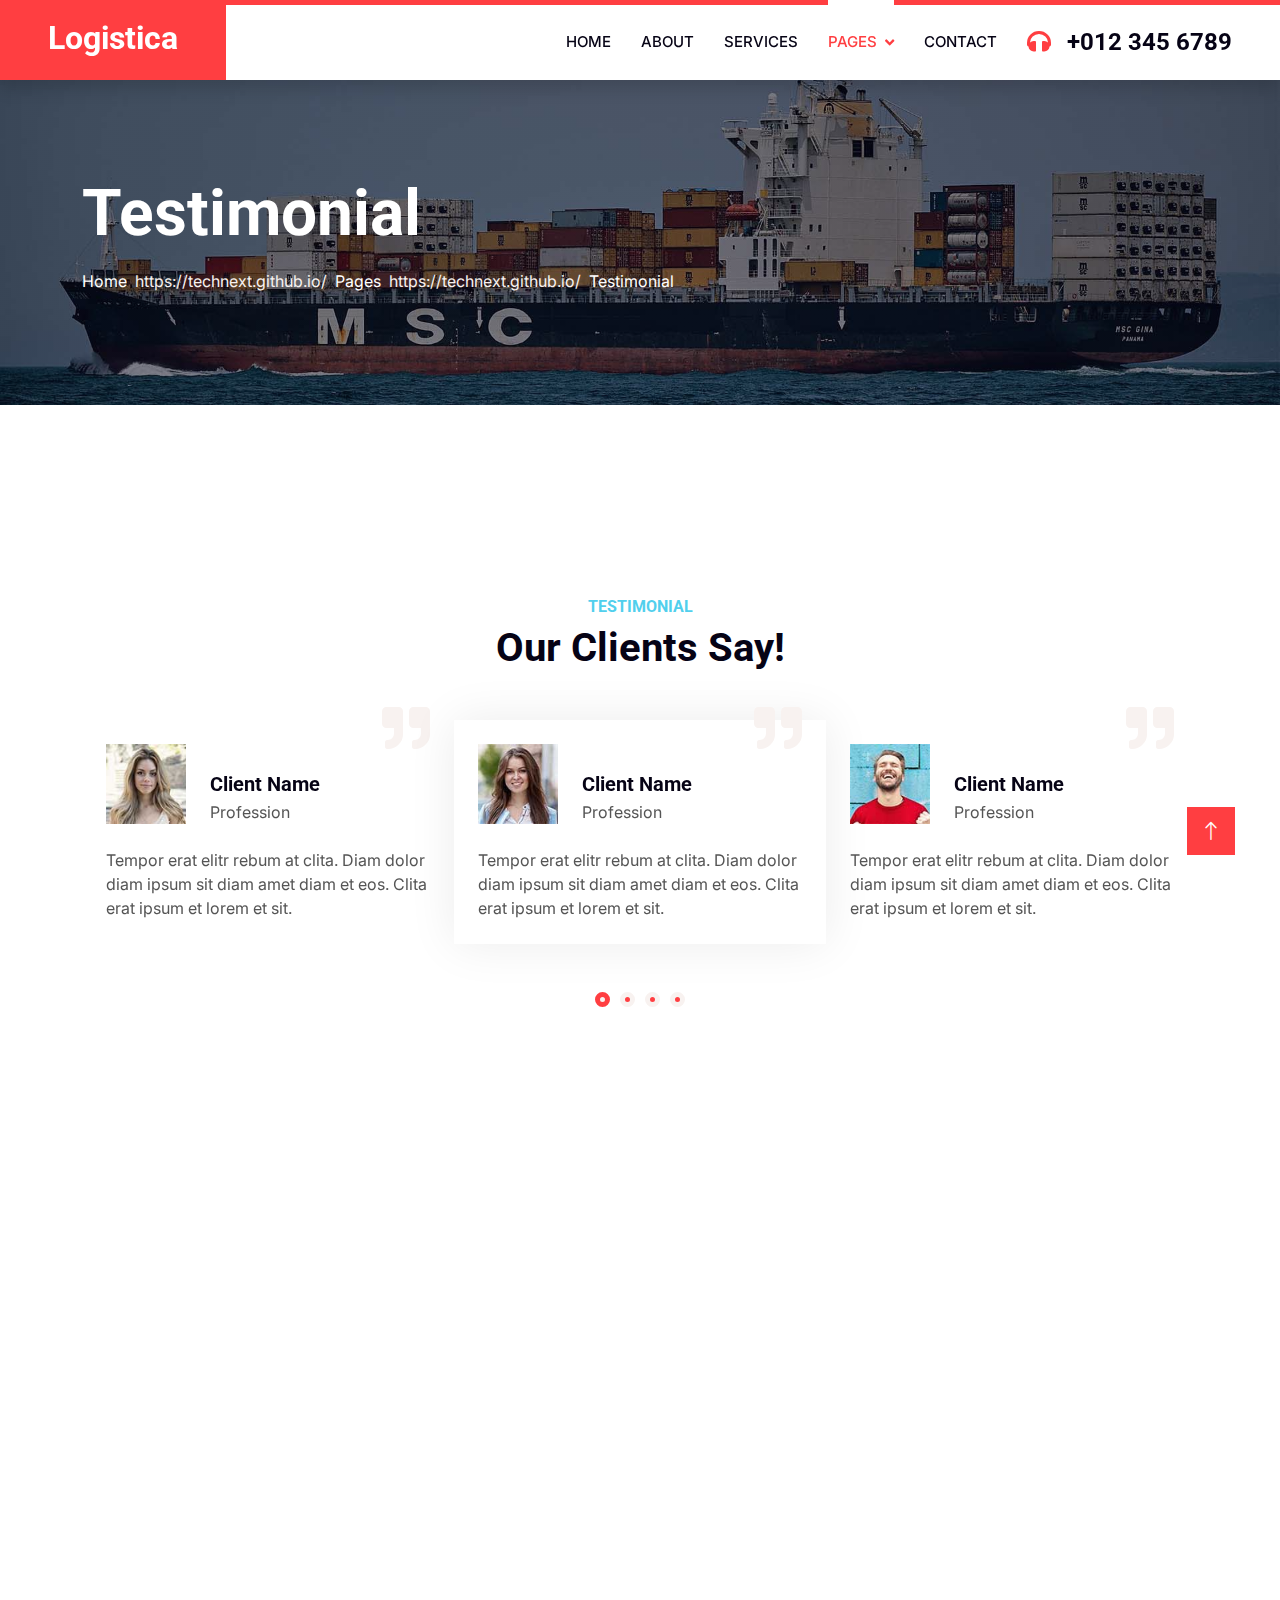
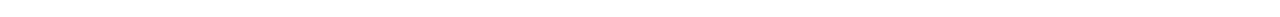
<file: theme/technext.github.io/logistica/testimonial.html>
<!DOCTYPE html>
<html lang="en">


<!-- Mirrored from technext.github.io/logistica/testimonial.html by HTTrack Website Copier/3.x [XR&CO'2014], Wed, 11 May 2022 13:12:13 GMT -->
<!-- Added by HTTrack --><meta http-equiv="content-type" content="text/html;charset=utf-8" /><!-- /Added by HTTrack -->
<head>
    <meta charset="utf-8">
    <title>Logistica - Shipping Company Website Template</title>
    <meta content="width=device-width, initial-scale=1.0" name="viewport">
    <meta content="" name="keywords">
    <meta content="" name="description">

    <!-- Favicon -->
    <link href="img/favicon.html" rel="icon">

    <!-- Google Web Fonts -->
    <link rel="preconnect" href="https://fonts.googleapis.com/">
    <link rel="preconnect" href="https://fonts.gstatic.com/" crossorigin>
    <link href="https://fonts.googleapis.com/css2?family=Inter:wght@400;600&amp;family=Roboto:wght@500;700&amp;display=swap" rel="stylesheet">

    <!-- Icon Font Stylesheet -->
    <link href="../../cdnjs.cloudflare.com/ajax/libs/font-awesome/5.10.0/css/all.min.css" rel="stylesheet">
    <link href="../../cdn.jsdelivr.net/npm/bootstrap-icons%401.4.1/font/bootstrap-icons.css" rel="stylesheet">

    <!-- Libraries Stylesheet -->
    <link href="lib/animate/animate.min.css" rel="stylesheet">
    <link href="lib/owlcarousel/assets/owl.carousel.min.css" rel="stylesheet">

    <!-- Customized Bootstrap Stylesheet -->
    <link href="css/bootstrap.min.css" rel="stylesheet">

    <!-- Template Stylesheet -->
    <link href="css/style.css" rel="stylesheet">
</head>

<body>
    <!-- Spinner Start -->
    <div id="spinner" class="show bg-white position-fixed translate-middle w-100 vh-100 top-50 start-50 d-flex align-items-center justify-content-center">
        <div class="spinner-grow text-primary" style="width: 3rem; height: 3rem;" role="status">
            <span class="sr-only">Loading...</span>
        </div>
    </div>
    <!-- Spinner End -->


    <!-- Navbar Start -->
    <nav class="navbar navbar-expand-lg bg-white navbar-light shadow border-top border-5 border-primary sticky-top p-0">
        <a href="index-2.html" class="navbar-brand bg-primary d-flex align-items-center px-4 px-lg-5">
            <h2 class="mb-2 text-white">Logistica</h2>
        </a>
        <button type="button" class="navbar-toggler me-4" data-bs-toggle="collapse" data-bs-target="#navbarCollapse">
            <span class="navbar-toggler-icon"></span>
        </button>
        <div class="collapse navbar-collapse" id="navbarCollapse">
            <div class="navbar-nav ms-auto p-4 p-lg-0">
                <a href="index-2.html" class="nav-item nav-link">Home</a>
                <a href="about.html" class="nav-item nav-link">About</a>
                <a href="service.html" class="nav-item nav-link">Services</a>
                <div class="nav-item dropdown">
                    <a href="#" class="nav-link dropdown-toggle active" data-bs-toggle="dropdown">Pages</a>
                    <div class="dropdown-menu fade-up m-0">
                        <a href="price.html" class="dropdown-item">Pricing Plan</a>
                        <a href="feature.html" class="dropdown-item">Features</a>
                        <a href="quote.html" class="dropdown-item">Free Quote</a>
                        <a href="team.html" class="dropdown-item">Our Team</a>
                        <a href="testimonial.html" class="dropdown-item active">Testimonial</a>
                        <a href="404.html" class="dropdown-item">404 Page</a>
                    </div>
                </div>
                <a href="contact.html" class="nav-item nav-link">Contact</a>
            </div>
            <h4 class="m-0 pe-lg-5 d-none d-lg-block"><i class="fa fa-headphones text-primary me-3"></i>+012 345 6789</h4>
        </div>
    </nav>
    <!-- Navbar End -->


    <!-- Page Header Start -->
    <div class="container-fluid page-header py-5" style="margin-bottom: 6rem;">
        <div class="container py-5">
            <h1 class="display-3 text-white mb-3 animated slideInDown">Testimonial</h1>
            <nav aria-label="breadcrumb animated slideInDown">
                <ol class="breadcrumb">
                    <li class="breadcrumb-item"><a class="text-white" href="#">Home</a></li>
                    <li class="breadcrumb-item"><a class="text-white" href="#">Pages</a></li>
                    <li class="breadcrumb-item text-white active" aria-current="page">Testimonial</li>
                </ol>
            </nav>
        </div>
    </div>
    <!-- Page Header End -->


    <!-- Testimonial Start -->
    <div class="container-xxl py-5 wow fadeInUp" data-wow-delay="0.1s">
        <div class="container py-5">
            <div class="text-center">
                <h6 class="text-secondary text-uppercase">Testimonial</h6>
                <h1 class="mb-0">Our Clients Say!</h1>
            </div>
            <div class="owl-carousel testimonial-carousel wow fadeInUp" data-wow-delay="0.1s">
                <div class="testimonial-item p-4 my-5">
                    <i class="fa fa-quote-right fa-3x text-light position-absolute top-0 end-0 mt-n3 me-4"></i>
                    <div class="d-flex align-items-end mb-4">
                        <img class="img-fluid flex-shrink-0" src="img/testimonial-1.jpg" style="width: 80px; height: 80px;">
                        <div class="ms-4">
                            <h5 class="mb-1">Client Name</h5>
                            <p class="m-0">Profession</p>
                        </div>
                    </div>
                    <p class="mb-0">Tempor erat elitr rebum at clita. Diam dolor diam ipsum sit diam amet diam et eos. Clita erat ipsum et lorem et sit.</p>
                </div>
                <div class="testimonial-item p-4 my-5">
                    <i class="fa fa-quote-right fa-3x text-light position-absolute top-0 end-0 mt-n3 me-4"></i>
                    <div class="d-flex align-items-end mb-4">
                        <img class="img-fluid flex-shrink-0" src="img/testimonial-2.jpg" style="width: 80px; height: 80px;">
                        <div class="ms-4">
                            <h5 class="mb-1">Client Name</h5>
                            <p class="m-0">Profession</p>
                        </div>
                    </div>
                    <p class="mb-0">Tempor erat elitr rebum at clita. Diam dolor diam ipsum sit diam amet diam et eos. Clita erat ipsum et lorem et sit.</p>
                </div>
                <div class="testimonial-item p-4 my-5">
                    <i class="fa fa-quote-right fa-3x text-light position-absolute top-0 end-0 mt-n3 me-4"></i>
                    <div class="d-flex align-items-end mb-4">
                        <img class="img-fluid flex-shrink-0" src="img/testimonial-3.jpg" style="width: 80px; height: 80px;">
                        <div class="ms-4">
                            <h5 class="mb-1">Client Name</h5>
                            <p class="m-0">Profession</p>
                        </div>
                    </div>
                    <p class="mb-0">Tempor erat elitr rebum at clita. Diam dolor diam ipsum sit diam amet diam et eos. Clita erat ipsum et lorem et sit.</p>
                </div>
                <div class="testimonial-item p-4 my-5">
                    <i class="fa fa-quote-right fa-3x text-light position-absolute top-0 end-0 mt-n3 me-4"></i>
                    <div class="d-flex align-items-end mb-4">
                        <img class="img-fluid flex-shrink-0" src="img/testimonial-4.jpg" style="width: 80px; height: 80px;">
                        <div class="ms-4">
                            <h5 class="mb-1">Client Name</h5>
                            <p class="m-0">Profession</p>
                        </div>
                    </div>
                    <p class="mb-0">Tempor erat elitr rebum at clita. Diam dolor diam ipsum sit diam amet diam et eos. Clita erat ipsum et lorem et sit.</p>
                </div>
            </div>
        </div>
    </div>
    <!-- Testimonial End -->
        

    <!-- Footer Start -->
    <div class="container-fluid bg-dark text-light footer pt-5 wow fadeIn" data-wow-delay="0.1s" style="margin-top: 6rem;">
        <div class="container py-5">
            <div class="row g-5">
                <div class="col-lg-3 col-md-6">
                    <h4 class="text-light mb-4">Address</h4>
                    <p class="mb-2"><i class="fa fa-map-marker-alt me-3"></i>123 Street, New York, USA</p>
                    <p class="mb-2"><i class="fa fa-phone-alt me-3"></i>+012 345 67890</p>
                    <p class="mb-2"><i class="fa fa-envelope me-3"></i>info@example.com</p>
                    <div class="d-flex pt-2">
                        <a class="btn btn-outline-light btn-social" href="#"><i class="fab fa-twitter"></i></a>
                        <a class="btn btn-outline-light btn-social" href="#"><i class="fab fa-facebook-f"></i></a>
                        <a class="btn btn-outline-light btn-social" href="#"><i class="fab fa-youtube"></i></a>
                        <a class="btn btn-outline-light btn-social" href="#"><i class="fab fa-linkedin-in"></i></a>
                    </div>
                </div>
                <div class="col-lg-3 col-md-6">
                    <h4 class="text-light mb-4">Services</h4>
                    <a class="btn btn-link" href="#">Air Freight</a>
                    <a class="btn btn-link" href="#">Sea Freight</a>
                    <a class="btn btn-link" href="#">Road Freight</a>
                    <a class="btn btn-link" href="#">Logistic Solutions</a>
                    <a class="btn btn-link" href="#">Industry solutions</a>
                </div>
                <div class="col-lg-3 col-md-6">
                    <h4 class="text-light mb-4">Quick Links</h4>
                    <a class="btn btn-link" href="#">About Us</a>
                    <a class="btn btn-link" href="#">Contact Us</a>
                    <a class="btn btn-link" href="#">Our Services</a>
                    <a class="btn btn-link" href="#">Terms & Condition</a>
                    <a class="btn btn-link" href="#">Support</a>
                </div>
                <div class="col-lg-3 col-md-6">
                    <h4 class="text-light mb-4">Newsletter</h4>
                    <p>Dolor amet sit justo amet elitr clita ipsum elitr est.</p>
                    <div class="position-relative mx-auto" style="max-width: 400px;">
                        <input class="form-control border-0 w-100 py-3 ps-4 pe-5" type="text" placeholder="Your email">
                        <button type="button" class="btn btn-primary py-2 position-absolute top-0 end-0 mt-2 me-2">SignUp</button>
                    </div>
                </div>
            </div>
        </div>
        <div class="container">
            <div class="copyright">
                <div class="row">
                    <div class="col-md-6 text-center text-md-start mb-3 mb-md-0">
                        &copy; <a class="border-bottom" href="#">Your Site Name</a>, All Right Reserved.
                    </div>
                    <div class="col-md-6 text-center text-md-end">
                        <!--/*** This template is free as long as you keep the footer author’s credit link/attribution link/backlink. If you'd like to use the template without the footer author’s credit link/attribution link/backlink, you can purchase the Credit Removal License from "https://htmlcodex.com/credit-removal". Thank you for your support. ***/-->
                        Designed By <a class="border-bottom" href="https://htmlcodex.com/">HTML Codex</a>
                    </div>
                </div>
            </div>
        </div>
    </div>
    <!-- Footer End -->


    <!-- Back to Top -->
    <a href="#" class="btn btn-lg btn-primary btn-lg-square rounded-0 back-to-top"><i class="bi bi-arrow-up"></i></a>


    <!-- JavaScript Libraries -->
    <script src="../../code.jquery.com/jquery-3.4.1.min.js"></script>
    <script src="../../cdn.jsdelivr.net/npm/bootstrap%405.0.0/dist/js/bootstrap.bundle.min.js"></script>
    <script src="lib/wow/wow.min.js"></script>
    <script src="lib/easing/easing.min.js"></script>
    <script src="lib/waypoints/waypoints.min.js"></script>
    <script src="lib/counterup/counterup.min.js"></script>
    <script src="lib/owlcarousel/owl.carousel.min.js"></script>

    <!-- Template Javascript -->
    <script src="js/main.js"></script>
</body>


<!-- Mirrored from technext.github.io/logistica/testimonial.html by HTTrack Website Copier/3.x [XR&CO'2014], Wed, 11 May 2022 13:12:13 GMT -->
</html>
</file>
<file: theme/technext.github.io/logistica/css/style.css>
/********** Template CSS **********/
:root {
    --primary: #FF3E41;
    --secondary: #51CFED;
    --light: #F8F2F0;
    --dark: #060315;
}

.fw-medium {
    font-weight: 600 !important;
}

.back-to-top {
    position: fixed;
    display: none;
    right: 45px;
    bottom: 45px;
    z-index: 99;
}


/*** Spinner ***/
#spinner {
    opacity: 0;
    visibility: hidden;
    transition: opacity .5s ease-out, visibility 0s linear .5s;
    z-index: 99999;
}

#spinner.show {
    transition: opacity .5s ease-out, visibility 0s linear 0s;
    visibility: visible;
    opacity: 1;
}


/*** Button ***/
.btn {
    font-weight: 600;
    transition: .5s;
}

.btn.btn-primary,
.btn.btn-secondary {
    color: #FFFFFF;
}

.btn-square {
    width: 38px;
    height: 38px;
}

.btn-sm-square {
    width: 32px;
    height: 32px;
}

.btn-lg-square {
    width: 48px;
    height: 48px;
}

.btn-square,
.btn-sm-square,
.btn-lg-square {
    padding: 0;
    display: flex;
    align-items: center;
    justify-content: center;
    font-weight: normal;
}

/*** Navbar ***/
.navbar .dropdown-toggle::after {
    border: none;
    content: "\f107";
    font-family: "Font Awesome 5 Free";
    font-weight: 900;
    vertical-align: middle;
    margin-left: 8px;
}

.navbar-light .navbar-nav .nav-link {
    position: relative;
    margin-right: 30px;
    padding: 25px 0;
    color: #FFFFFF;
    font-size: 15px;
    text-transform: uppercase;
    outline: none;
}

.navbar-light .navbar-nav .nav-link:hover,
.navbar-light .navbar-nav .nav-link.active {
    color: var(--primary);
}

@media (max-width: 991.98px) {
    .navbar-light .navbar-nav .nav-link  {
        margin-right: 0;
        padding: 10px 0;
    }

    .navbar-light .navbar-nav {
        border-top: 1px solid #EEEEEE;
    }
}

.navbar-light .navbar-brand,
.navbar-light a.btn {
    height: 75px;
}

.navbar-light .navbar-nav .nav-link {
    color: var(--dark);
    font-weight: 500;
}

.navbar-light.sticky-top {
    top: -100px;
    transition: .5s;
}

@media (min-width: 992px) {
    .navbar-light .navbar-nav .nav-link::before {
        position: absolute;
        content: "";
        width: 0;
        height: 5px;
        top: -6px;
        left: 50%;
        background: #FFFFFF;
        transition: .5s;
    }

    .navbar-light .navbar-nav .nav-link:hover::before,
    .navbar-light .navbar-nav .nav-link.active::before {
        width: 100%;
        left: 0;
    }

    .navbar-light .navbar-nav .nav-link.nav-contact::before {
        display: none;
    }

    .navbar .nav-item .dropdown-menu {
        display: block;
        border: none;
        margin-top: 0;
        top: 150%;
        opacity: 0;
        visibility: hidden;
        transition: .5s;
    }

    .navbar .nav-item:hover .dropdown-menu {
        top: 100%;
        visibility: visible;
        transition: .5s;
        opacity: 1;
    }
}


/*** Header ***/
@media (max-width: 768px) {
    .header-carousel .owl-carousel-item {
        position: relative;
        min-height: 500px;
    }
    
    .header-carousel .owl-carousel-item img {
        position: absolute;
        width: 100%;
        height: 100%;
        object-fit: cover;
    }

    .header-carousel .owl-carousel-item h5,
    .header-carousel .owl-carousel-item p {
        font-size: 14px !important;
        font-weight: 400 !important;
    }

    .header-carousel .owl-carousel-item h1 {
        font-size: 30px;
        font-weight: 600;
    }
}

.header-carousel .owl-nav {
    position: absolute;
    top: 50%;
    right: 8%;
    transform: translateY(-50%);
    display: flex;
    flex-direction: column;
}

.header-carousel .owl-nav .owl-prev,
.header-carousel .owl-nav .owl-next {
    margin: 7px 0;
    width: 45px;
    height: 45px;
    display: flex;
    align-items: center;
    justify-content: center;
    color: #FFFFFF;
    background: transparent;
    border: 1px solid #FFFFFF;
    border-radius: 45px;
    font-size: 22px;
    transition: .5s;
}

.header-carousel .owl-nav .owl-prev:hover,
.header-carousel .owl-nav .owl-next:hover {
    background: var(--primary);
    border-color: var(--primary);
}

.page-header {
    background: linear-gradient(rgba(6, 3, 21, .5), rgba(6, 3, 21, .5)), url(../img/carousel-1.jpg) center center no-repeat;
    background-size: cover;
}

.breadcrumb-item + .breadcrumb-item::before {
    color: var(--light);
}


/*** About ***/
@media (min-width: 992px) {
    .container.about {
        max-width: 100% !important;
    }

    .about-text  {
        padding-right: calc(((100% - 960px) / 2) + .75rem);
    }
}

@media (min-width: 1200px) {
    .about-text  {
        padding-right: calc(((100% - 1140px) / 2) + .75rem);
    }
}

@media (min-width: 1400px) {
    .about-text  {
        padding-right: calc(((100% - 1320px) / 2) + .75rem);
    }
}


/*** Feature ***/
@media (min-width: 992px) {
    .container.feature {
        max-width: 100% !important;
    }

    .feature-text  {
        padding-left: calc(((100% - 960px) / 2) + .75rem);
    }
}

@media (min-width: 1200px) {
    .feature-text  {
        padding-left: calc(((100% - 1140px) / 2) + .75rem);
    }
}

@media (min-width: 1400px) {
    .feature-text  {
        padding-left: calc(((100% - 1320px) / 2) + .75rem);
    }
}


/*** Service, Price & Team ***/
.service-item,
.price-item,
.team-item {
    box-shadow: 0 0 45px rgba(0, 0, 0, .07);
}

.service-item img,
.team-item img {
    transition: .5s;
}

.service-item:hover img,
.team-item:hover img {
    transform: scale(1.1);
}

.service-item a.btn-slide,
.price-item a.btn-slide,
.team-item div.btn-slide {
    position: relative;
    display: inline-block;
    overflow: hidden;
    font-size: 0;
}

.service-item a.btn-slide i,
.service-item a.btn-slide span,
.price-item a.btn-slide i,
.price-item a.btn-slide span,
.team-item div.btn-slide i,
.team-item div.btn-slide span {
    position: relative;
    height: 40px;
    padding: 0 15px;
    display: inline-flex;
    align-items: center;
    font-size: 16px;
    color: #FFFFFF;
    background: var(--primary);
    border-radius: 0 35px 35px 0;
    transition: .5s;
    z-index: 2;
}

.team-item div.btn-slide span a i {
    padding: 0 10px;
}

.team-item div.btn-slide span a:hover i {
    background: var(--secondary);
}

.service-item a.btn-slide span,
.price-item a.btn-slide span,
.team-item div.btn-slide span {
    padding-left: 0;
    left: -100%;
    z-index: 1;
}

.service-item:hover a.btn-slide i,
.price-item:hover a.btn-slide i,
.team-item:hover div.btn-slide i {
    border-radius: 0;
}

.service-item:hover a.btn-slide span,
.price-item:hover a.btn-slide span,
.team-item:hover div.btn-slide span {
    left: 0;
}

.service-item a.btn-slide:hover i,
.service-item a.btn-slide:hover span,
.price-item a.btn-slide:hover i,
.price-item a.btn-slide:hover span {
    background: var(--secondary);
}


/*** Testimonial ***/
.testimonial-carousel .owl-item .testimonial-item {
    position: relative;
    transition: .5s;
}

.testimonial-carousel .owl-item.center .testimonial-item {
    box-shadow: 0 0 45px rgba(0, 0, 0, .08);
    animation: pulse 1s ease-out .5s;
}

.testimonial-carousel .owl-dots {
    display: flex;
    align-items: center;
    justify-content: center;
}

.testimonial-carousel .owl-dot {
    position: relative;
    display: inline-block;
    margin: 0 5px;
    width: 15px;
    height: 15px;
    background: var(--primary);
    border: 5px solid var(--light);
    border-radius: 15px;
    transition: .5s;
}

.testimonial-carousel .owl-dot.active {
    background: var(--light);
    border-color: var(--primary);
}


/*** Contact ***/
@media (min-width: 992px) {
    .container.contact-page {
        max-width: 100% !important;
    }

    .contact-page .contact-form  {
        padding-left: calc(((100% - 960px) / 2) + .75rem);
    }
}

@media (min-width: 1200px) {
    .contact-page .contact-form  {
        padding-left: calc(((100% - 1140px) / 2) + .75rem);
    }
}

@media (min-width: 1400px) {
    .contact-page .contact-form  {
        padding-left: calc(((100% - 1320px) / 2) + .75rem);
    }
}


/*** Footer ***/
.footer {
    background: linear-gradient(rgba(6, 3, 21, .5), rgba(6, 3, 21, .5)), url(../img/map.png) center center no-repeat;
    background-size: cover;
}

.footer .btn.btn-social {
    margin-right: 5px;
    width: 35px;
    height: 35px;
    display: flex;
    align-items: center;
    justify-content: center;
    color: var(--light);
    border: 1px solid #FFFFFF;
    border-radius: 35px;
    transition: .3s;
}

.footer .btn.btn-social:hover {
    color: var(--primary);
}

.footer .btn.btn-link {
    display: block;
    margin-bottom: 5px;
    padding: 0;
    text-align: left;
    color: #FFFFFF;
    font-size: 15px;
    font-weight: normal;
    text-transform: capitalize;
    transition: .3s;
}

.footer .btn.btn-link::before {
    position: relative;
    content: "\f105";
    font-family: "Font Awesome 5 Free";
    font-weight: 900;
    margin-right: 10px;
}

.footer .btn.btn-link:hover {
    letter-spacing: 1px;
    box-shadow: none;
}

.footer .copyright {
    padding: 25px 0;
    font-size: 15px;
    border-top: 1px solid rgba(256, 256, 256, .1);
}

.footer .copyright a {
    color: var(--light);
}
</file>
